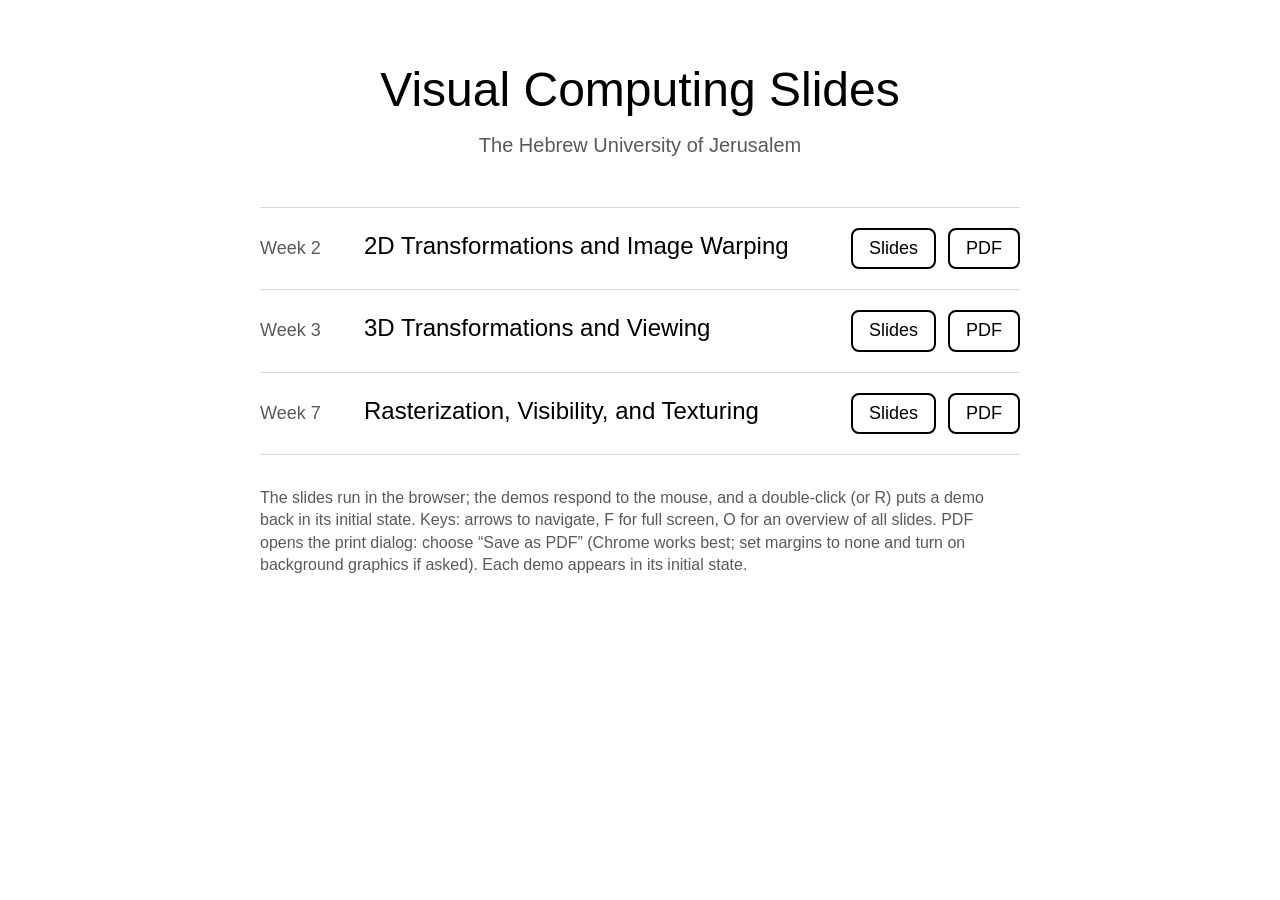
<file: index.html>
<!doctype html>
<html lang="en">
<head>
  <meta charset="utf-8">
  <meta name="viewport" content="width=device-width, initial-scale=1">
  <title>Visual Computing Slides</title>
  <link rel="icon" href="data:,">
  <style>:root{--ink:#000;--gray:#595959;--rule:#d9d9d9;--fill:#b6bfcc}html,body{color:var(--ink);background:#fff;margin:0}body{font-family:Gill Sans,Gill Sans MT,Gill Sans Nova,Calibri,sans-serif;line-height:1.4}main{max-width:760px;margin:0 auto;padding:56px 16px 64px}h1{text-align:center;margin:0 0 8px;font-size:48px;font-weight:400}.sub{color:var(--gray);text-align:center;margin:0 0 48px;font-size:20px}ol{margin:0;padding:0;list-style:none}li{border-top:1px solid var(--rule);flex-wrap:wrap;align-items:baseline;gap:6px 24px;padding:20px 0;display:flex}li:last-child{border-bottom:1px solid var(--rule)}.week{color:var(--gray);width:80px;font-size:18px}.title{flex:320px;font-size:24px}.links{gap:12px;display:flex}.links a{color:var(--ink);border:2px solid var(--ink);border-radius:8px;padding:6px 16px;font-size:18px;text-decoration:none}.links a:hover,.links a:focus-visible{background:var(--fill)}.note{color:var(--gray);margin-top:32px;font-size:16px}</style>
</head>
<body>
<main>
  <h1>Visual Computing Slides</h1>
  <p class="sub">The Hebrew University of Jerusalem</p>
  <ol>
    <li>
      <span class="week">Week 2</span>
      <span class="title">2D Transformations and Image Warping</span>
      <span class="links">
        <a href="./transformations.html">Slides</a>
        <a href="./transformations.html?print-pdf&amp;autoprint" target="_blank" rel="noopener">PDF</a>
      </span>
    </li>
    <li>
      <span class="week">Week 3</span>
      <span class="title">3D Transformations and Viewing</span>
      <span class="links">
        <a href="./viewing.html">Slides</a>
        <a href="./viewing.html?print-pdf&amp;autoprint" target="_blank" rel="noopener">PDF</a>
      </span>
    </li>
    <li>
      <span class="week">Week 7</span>
      <span class="title">Rasterization, Visibility, and Texturing</span>
      <span class="links">
        <a href="./rasterization.html">Slides</a>
        <a href="./rasterization.html?print-pdf&amp;autoprint" target="_blank" rel="noopener">PDF</a>
      </span>
    </li>
  </ol>
  <p class="note">
    The slides run in the browser; the demos respond to the mouse, and a double-click (or R) puts a demo back
    in its initial state. Keys: arrows to navigate, F for full screen, O for an overview of all slides.
    PDF opens the print dialog: choose “Save as PDF” (Chrome works best; set margins to none and turn on
    background graphics if asked). Each demo appears in its initial state.
  </p>
</main>
</body>
</html>
</file>
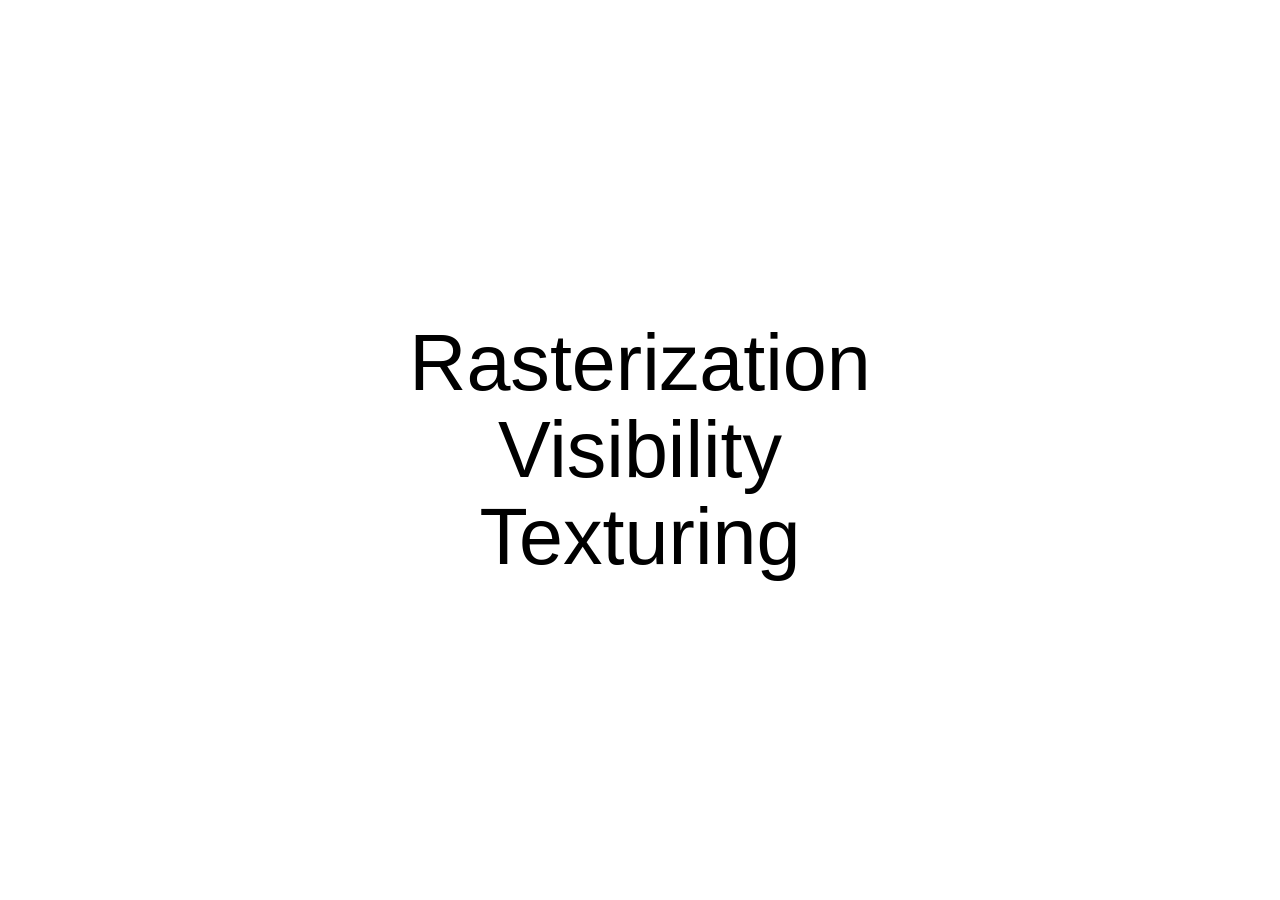
<file: rasterization.html>
<!doctype html>
<html lang="en">
<head>
  <meta charset="utf-8">
  <meta name="viewport" content="width=device-width, initial-scale=1">
  <title>Rasterization, Visibility, and Texturing</title>
  <link rel="icon" href="data:,">
  <script type="module" crossorigin src="./assets/rasterization-CVM5VvtX.js"></script>
  <link rel="modulepreload" crossorigin href="./assets/view3d-BDb8ZUMQ.js">
  <link rel="stylesheet" crossorigin href="./assets/view3d-D7SW_Fiv.css">
</head>
<body>
<!-- Week 7. Figures: tools/make_w7_figures.py. Positions are slide pixels on the 1920 x 1080 canvas. -->
<div class="reveal">
<div class="slides">

<!-- part 1 -->
<section>
  <div class="abs section-title" style="top:329px; height:422px; font-size:118px">Rasterization<br>Visibility<br>Texturing</div>
</section>

<section>
  <h1 class="title">Representing 3D Objects</h1>
  <img class="abs" src="./assets/rep_mesh-DkPM3DnF.png" alt="A torus as a mesh of triangles" style="left:170px; top:195px; width:400px; height:275px">
  <div class="abs caption" style="left:80px; width:580px; top:480px">Triangle mesh</div>
  <div class="abs caption gray" style="left:80px; width:580px; top:530px">the most common</div>
  <img class="abs" src="./assets/rep_parametric-BBfJEqu9.png" alt="A smooth torus with curves of constant u and constant v" style="left:760px; top:195px; width:400px; height:275px">
  <div class="abs caption" style="left:670px; width:580px; top:480px">Parametric surface</div>
  <div class="abs caption gray" style="left:670px; width:580px; top:530px"><span class="mr">(<i>u</i>, <i>v</i>) ↦ (<i>x</i>, <i>y</i>, <i>z</i>)</span></div>
  <img class="abs" src="./assets/rep_implicit-BBQnl5IU.png" alt="Three spheres blended smoothly into one surface" style="left:1350px; top:195px; width:400px; height:275px">
  <div class="abs caption" style="left:1260px; width:580px; top:480px">Implicit surface</div>
  <div class="abs caption gray" style="left:1260px; width:580px; top:530px"><span class="mr"><i>f</i>(<i>x</i>, <i>y</i>, <i>z</i>) = 0</span></div>
  <img class="abs" src="./assets/rep_points-UuF7BhwG.png" alt="A torus as a cloud of points" style="left:170px; top:590px; width:400px; height:275px">
  <div class="abs caption" style="left:80px; width:580px; top:875px">Point cloud</div>
  <div class="abs caption gray" style="left:80px; width:580px; top:925px">samples of the surface</div>
  <img class="abs" src="./assets/rep_voxels-BdtafmNH.png" alt="A torus made of cubes on a grid" style="left:760px; top:590px; width:400px; height:275px">
  <div class="abs caption" style="left:670px; width:580px; top:875px">Voxels</div>
  <div class="abs caption gray" style="left:670px; width:580px; top:925px">a 3D grid of cells</div>
  <img class="abs" src="./assets/rep_csg-C0SnU1W8.png" alt="A rounded cube with three cylindrical holes" style="left:1350px; top:590px; width:400px; height:275px">
  <div class="abs caption" style="left:1260px; width:580px; top:875px">Constructive solid geometry</div>
  <div class="abs caption gray" style="left:1260px; width:580px; top:925px">(cube ∩ sphere) − cylinders</div>
  <aside class="notes">
Most representations describe the surface of an object, since that is what we see. Some describe the solid, its inside as well.

Triangle mesh: the surface approximated by flat triangles. By far the most common, and what GPUs draw. The next slide is about meshes.

Parametric surface: a function from two parameters to 3D points, (u, v) ↦ (x, y, z). The curves drawn on the torus are the curves of constant u and of constant v. For this torus, x = (R + r cos v) cos u, y = r sin v, z = (R + r cos v) sin u. The surface is smooth and exact, not an approximation. Design programs use patches of polynomial surfaces of this kind (Bézier and spline patches).

Implicit surface: the points where a function f(x, y, z) is zero, with f < 0 inside and f > 0 outside. Testing whether a point is inside is a single evaluation, and shapes blend into each other easily: here three spheres merge into one smooth surface. The torus is also an implicit surface: (√(x² + z²) − R)² + y² − r² = 0.

Point cloud: points sampled on the surface, with no connections between them. This is what 3D scanners and depth cameras produce.

Voxels: a 3D grid of cells, each inside or outside, or holding a value such as a density. It is a 3D image, and the natural output of CT and MRI scanners. Memory grows with the cube of the resolution.

Constructive solid geometry: solids built from simple ones by union, intersection and difference. Here: a cube intersected with a sphere, minus three cylinders along the axes. Common in mechanical design.

Rasterization draws triangles, so other representations are converted to meshes before rendering. Ray tracing (week 12) can intersect many of them directly.
  </aside>
</section>

<section>
  <h1 class="title">Triangle Meshes</h1>
  <img class="abs" src="./assets/meshes-DWRMr85n.svg" alt="The same sphere as two flat-shaded triangle meshes: 80 triangles and 1280 triangles" style="left:70px; top:235px; width:850px; height:400px">
  <div class="abs caption" style="left:80px; width:400px; top:655px">80 triangles</div>
  <div class="abs caption" style="left:530px; width:400px; top:655px">1280 triangles</div>
  <ul class="abs bullets" style="left:1010px; top:250px; width:860px">
    <li>An object is represented by its surface, approximated by a mesh of triangles</li>
    <li>A list of vertices: 3D points</li>
    <li>A list of triangles: each is three indices into the vertex list</li>
    <li>Neighboring triangles share vertices and edges</li>
  </ul>
  <pre class="abs code" style="left:240px; top:820px">vertices  = [(x0, y0, z0), (x1, y1, z1), (x2, y2, z2), ...]
triangles = [(0, 1, 2), (0, 2, 3), ...]</pre>
  <aside class="notes">
For rendering, an object is described by its boundary surface: what we see is the surface, not the inside. The surface is approximated by a mesh of triangles: the more triangles, the closer the approximation, and the less visible the facets.

A mesh is stored as two lists. The vertex list holds each 3D point once. The triangle list refers to the vertices by their index in that list, so a vertex shared by six triangles is stored, and transformed, only once. The order of the three indices also fixes the orientation of the triangle, which we will use for back-face culling.

Vertices carry more than positions: a normal, a color, texture coordinates. These are the attributes that we interpolate across each triangle later today.

Why triangles? Three points always lie in a plane, a triangle is always convex, any polygon can be split into triangles, and the barycentric coordinates of week 2 interpolate across a triangle. Besides points and lines, triangles are the only thing a GPU draws.
  </aside>
</section>

<section>
  <h1 class="title">From Triangles to Pixels</h1>
  <img class="abs" src="./assets/pipeline-DtVf-y5f.svg" alt="Vertices, transformations, rasterization, per-pixel work, frame buffer" style="left:60px; top:215px; width:1800px; height:300px">
  <ul class="abs bullets" style="left:330px; top:580px; width:1300px">
    <li>Which pixels does each triangle cover?</li>
    <li>Which surface is visible at each pixel?</li>
    <li>What color is it? Texture today, light next week</li>
  </ul>
  <aside class="notes">
In weeks 2 and 3 we took each vertex from object coordinates to raster coordinates, keeping its depth. Now we discuss what happens next: how to compute the image, one pixel at a time.

Today has two parts: rasterization and visibility (which pixels, and which surface), and texture mapping (the first half of what color). Next week is light and shading, the second half.
  </aside>
</section>

<section>
  <h1 class="title">Visible-Surface Algorithms</h1>
  <ul class="abs bullets" style="left:250px; top:230px; width:1420px">
    <li>Given a set of 3D objects and a viewing specification, determine which surfaces of the objects should be visible</li>
  </ul>
  <img class="abs" src="./assets/precision_image-DtzCWYT5.svg" alt="Two overlapping surfaces on a pixel grid: each pixel takes the color of the nearest surface at its center" style="left:172px; top:405px; width:688px; height:428px">
  <img class="abs" src="./assets/precision_object-DosJt8n5.svg" alt="The same two surfaces as exact polygons: the hidden edges of the back triangle are dashed" style="left:1060px; top:405px; width:688px; height:428px">
  <div class="abs caption" style="left:116px; width:800px; top:850px"><i>Image precision</i></div>
  <div class="abs caption gray" style="left:116px; width:800px; top:902px">what is visible at each pixel?</div>
  <div class="abs caption" style="left:1004px; width:800px; top:850px"><i>Object precision</i></div>
  <div class="abs caption gray" style="left:1004px; width:800px; top:902px">which parts of each object are visible?</div>
  <aside class="notes">
There are several names by which these algorithms are commonly referred to: visible-line determination, visible-surface determination, hidden-line or hidden-surface removal.

Image-precision: for each pixel in the image, determine which part of which object is pierced by the projector closest to the viewer, and assign the pixel the appropriate color. These algorithms were motivated by raster devices.

Object-precision: for each object, determine which parts are unobstructed by itself or by other objects, and scan-convert these parts using the appropriate color. The advantage is independence from the resolution: it is easy to change the resolution of the image once the visible parts have been determined.

The figures show the same two surfaces, the gray quad in front of the tan triangle, solved both ways. Left: each pixel takes the color of the nearest surface at its center; the answer is a set of pixels, with staircase edges, and a different resolution means solving again. Right: the visible part of the triangle is computed as exact geometry, and its hidden edges (dashed) are removed; the result can then be drawn at any resolution.
  </aside>
</section>

<section>
  <h1 class="title">Ray Casting</h1>
  <ul class="abs bullets" style="left:60px; top:240px; width:980px">
    <li>For each pixel, generate the ray from the center of projection through the pixel</li>
    <li>To find the surface visible through the pixel:
    </li>
    <li class="sub">Intersect the ray with all surfaces in the scene</li>
    <li class="sub">Keep the intersection closest to the center of projection</li>
    <li>Works with any representation we can intersect with a ray</li>
    <li>Complexity: <span class="mr">O(<i>pN</i>)</span>, for <span class="mr"><i>p</i></span> pixels and <span class="mr"><i>N</i></span> primitives</li>
  </ul>
  <img class="abs" src="./assets/raycast-CtXJm2fQ.svg" alt="A ray from the eye through one pixel of the screen, hitting a sphere" style="left:1060px; top:240px; width:820px; height:620px">
  <aside class="notes">
Ray casting shows that the visible-surface problem is a sorting problem: sorting surfaces along all possible lines of sight.

Ray casting needs only one operation from the scene: intersect a ray with a primitive. So it works directly with any representation that supports it: triangles, but also spheres and other implicit surfaces, parametric patches, voxel grids and CSG solids, with no conversion to triangles.

It is simple, and rather slow as it stands. It loops over the pixels, of which there are many, and for each pixel it intersects a ray with possibly all of the objects, of which there are also many. It does not use any coherence between neighboring pixels.

In week 12 we extend this algorithm to ray tracing, and see how to make it more efficient.
  </aside>
</section>

<section>
  <h1 class="title">The Same Problem, Loops Exchanged</h1>
  <div class="abs caption" style="left:60px; width:860px; top:240px">Ray casting</div>
  <div class="abs caption" style="left:1000px; width:860px; top:240px">Rasterization</div>
  <pre class="abs code" style="left:60px; top:330px">for each pixel:
    make the ray through the pixel
    for each triangle in the scene:
        intersect it with the ray
        if the hit is closest so far:
            keep it</pre>
  <pre class="abs code" style="left:1000px; top:330px">for each triangle in the scene:
    project it onto the screen
    for each pixel it covers:
        if it is the closest so far:
            keep it</pre>
  <ul class="abs bullets" style="left:250px; top:700px; width:1420px">
    <li>Both find, at each pixel, the nearest surface</li>
    <li>Rasterization only visits the pixels each triangle covers, and one triangle at a time is all it needs in memory</li>
    <li>What is the complexity of rasterization?</li>
  </ul>
  <aside class="notes">
Both loops do the same work in the same two nested dimensions, pixels and triangles. Only the order differs.

In the worst case, with every triangle covering every pixel, both are O(pN). The difference is in the typical case. Most triangles of a modern scene cover few pixels, and the rasterizer's work is the total number of pixels covered, summed over the triangles. That is p times the average number of surfaces stacked behind a pixel, which is usually small. Ray casting without further acceleration still tests every triangle at every pixel.

The price: the inner loop needs to remember, at each pixel, the closest surface so far, which is the z-buffer, coming up. And since the rasterizer sees one triangle at a time, effects that need other objects (shadows, reflections) are hard for it and natural for ray tracing.
  </aside>
</section>

<section>
  <h1 class="title">The Inside Test</h1>
  <div class="demo" data-demo="inside" data-mode="inside" data-grid="50,210,30,20,30"></div>
  <div class="abs demo choices in-show" style="left:50px; top:820px; width:900px; justify-content:center" data-prevent-swipe>
    <button data-value="ab"><span class="mr"><i>E<sub>ab</sub></i></span></button>
    <button data-value="bc"><span class="mr"><i>E<sub>bc</sub></i></span></button>
    <button data-value="ca"><span class="mr"><i>E<sub>ca</sub></i></span></button>
    <button data-value="all">all three</button>
  </div>
  <div class="abs caption in-readout" style="left:50px; width:900px; top:900px; font-size:42px"></div>
  <div class="abs caption gray in-verdict" style="left:50px; width:900px; top:965px"></div>
  <ul class="abs bullets" style="left:1010px; top:230px; width:860px">
    <li>A pixel is covered when its center is inside the triangle</li>
    <li>The <i>edge function</i> of edge <span class="mr"><b>ab</b></span>:</li>
  </ul>
  <div class="abs eq" data-scale="4.2" data-tex="\begin{aligned}E_{ab}(\mathbf p)&amp;=(\mathbf b-\mathbf a)\times(\mathbf p-\mathbf a)\\&amp;=Ax+By+C,\quad\mathbf p=(x,y)\end{aligned}" style="left:1010px; width:860px; top:480px; text-align:center"></div>
  <ul class="abs bullets" style="left:1010px; top:640px; width:860px">
    <li><span class="mr"><i>E<sub>ab</sub></i> = 0</span> is the line through <span class="mr"><b>a</b></span> and <span class="mr"><b>b</b></span>; the sign says which side <span class="mr"><b>p</b></span> is on</li>
    <li>Inside: all three edge functions have the same sign</li>
  </ul>
  <aside class="notes">
The 2D cross product (b − a) × (p − a) = (b_x − a_x)(p_y − a_y) − (b_y − a_y)(p_x − a_x). Multiplied out, with p = (x, y), it is Ax + By + C with A = a_y − b_y, B = b_x − a_x and C = a_x b_y − a_y b_x: the implicit equation of the line through a and b, zero on the line, positive on one side, negative on the other. The three coefficients are fixed for the edge, which the next slide uses. The name edge function is from Pineda (1988).

A triangle is the intersection of three half-planes, so a point is inside exactly when it is on the inner side of all three lines. For a counterclockwise triangle all three functions are then positive; for a clockwise one, all negative.

Demo: drag a, b, c and p. The buttons show the half-plane of each edge function, with arrows for its two vectors (blue: the edge, b − a; red: the point, p − a), and all three together, which leaves the pixels whose centers are inside. Note that a pixel is either covered or not: a pixel with only a corner in the triangle is not drawn. We come back to this when we discuss antialiasing.

Where is the pixel center? Pixel (i, j) is the square [i, i+1] × [j, j+1] of the screen, so its center, where we sample, is (i + ½, j + ½). The edge functions work at any point; the convention matters for agreeing with the rest of the pipeline. With it, a rectangle from (0, 0) to (10, 10) covers exactly 10 × 10 pixels, its area, and no sample falls on its boundary. Sampling at integer points would put samples exactly on all four of its edges, and the tie rule would decide between 10 and 11 pixels in each direction. Textures use the same convention for texel centers. When Direct3D 9 put pixel centers at integers while OpenGL used half-integers, programs ported between the two came out shifted by half a pixel; Direct3D 10 adopted the half-integer convention.
  </aside>
</section>

<section>
  <h1 class="title">The Rasterization Loop</h1>
  <pre class="abs code" style="left:200px; top:260px">for each pixel center p = (x + 0.5, y + 0.5) in the bounding box:
    if E_ab(p), E_bc(p), E_ca(p) all have the same sign:
        draw pixel (x, y)</pre>
  <ul class="abs bullets" style="left:250px; top:520px; width:1420px">
    <li>Each edge function is <i>linear</i> in <span class="mr"><i>x</i></span> and <span class="mr"><i>y</i></span>: three coefficients per edge, fixed for the triangle</li>
    <li>Early graphics software and hardware performed the computation incrementally</li>
    <li>Modern GPUs perform the test in parallel on all pixels of a tile</li>
  </ul>
  <aside class="notes">
Since E is linear in x and y, E_ab(x, y) = A x + B y + C with coefficients computed once per triangle. Early hardware used this to step along scan lines: moving one pixel to the right just adds a constant, E(x + 1, y) = E(x, y) − (b_y − a_y).

Modern GPUs use the same linearity differently. They evaluate the functions over a block of pixels at once, by adding fixed offsets to one value, and they can test a tile's corners to accept or reject the whole tile. In the recitation you do the same thing in NumPy, evaluating E over a whole grid of pixels with one array expression.

The loop on the slide is the definition. Real rasterizers differ in how they organize the same computation.

The loop visits the pixels whose centers lie in the bounding box.
  </aside>
</section>

<section data-visibility="hidden">
  <h1 class="title">Shared Edges</h1>
  <img class="abs" src="./assets/shared_edge-DIQBgrR1.svg" alt="Two triangles sharing an edge: each pixel center belongs to exactly one of them" style="left:40px; top:230px; width:1000px; height:611px">
  <ul class="abs bullets" style="left:1090px; top:270px; width:790px">
    <li>Meshes are made of triangles that share edges</li>
    <li>The two triangles see the same edge function, with opposite signs</li>
    <li>So each pixel center belongs to exactly one of them: no gaps, no double drawing</li>
    <li>A center exactly on the edge needs a tie-break</li>
  </ul>
  <aside class="notes">
For a shared edge, the neighboring triangle traverses it in the opposite direction, so E_ba(p) = −E_ab(p). A pixel center is on one side or the other, and belongs to that triangle only. This matters for meshes: a gap would show the background through the surface, and a pixel drawn twice would be visible with transparency.

The exception is a center lying exactly on the edge, where E = 0. Rasterizers break the tie with a fixed rule, usually called the top-left rule: a pixel on an edge is drawn only if that edge is a top or a left edge of the triangle.

The alternative of drawing the edges with a line algorithm and filling between them does not have this property: it colors pixels whose centers are outside the triangle, and neighboring triangles overlap.
  </aside>
</section>

<section>
  <h1 class="title">Barycentric Coordinates</h1>
  <div class="demo" data-demo="inside" data-mode="bary" data-grid="50,210,30,20,30"></div>
  <div class="abs caption in-readout" style="left:50px; width:900px; top:830px"></div>
  <div class="abs eq" data-scale="4.2" data-tex="\mathbf p=\alpha\mathbf a+\beta\mathbf b+\gamma\mathbf c,\quad\alpha+\beta+\gamma=1" style="left:1000px; width:880px; top:240px; text-align:center"></div>
  <ul class="abs bullets" style="left:1010px; top:340px; width:860px">
    <li>Inside the triangle: all three are positive</li>
    <li>Each barycentric coordinate is a ratio of areas:</li>
  </ul>
  <div class="abs eq" data-scale="4.2" data-tex="\alpha=\frac{E_{bc}(\mathbf p)}{A},\quad\beta=\frac{E_{ca}(\mathbf p)}{A},\quad\gamma=\frac{E_{ab}(\mathbf p)}{A}" style="left:1000px; width:880px; top:565px; text-align:center"></div>
  <div class="abs eq" data-scale="4.2" data-tex="A=E_{ab}(\mathbf c)" style="left:1000px; width:880px; top:700px; text-align:center"></div>
  <ul class="abs bullets" style="left:1010px; top:800px; width:860px">
    <li>The same three numbers give the inside test and the weights</li>
  </ul>
  <aside class="notes">
These are the weights of the point p as a combination of the vertices, the affine combination of week 2. E_ab(p) is twice the signed area of the triangle a, b, p, so γ is the area of the small triangle opposite c, as a fraction of the whole. Move p to c: γ becomes 1, and the other two 0.

They are computed at no extra cost, since the inside test has already computed the three edge functions. Dividing by A gives the weights, and their signs are the inside test.

Demo: drag p and the vertices. Each small triangle's area is the weight of the opposite vertex. Move p outside the triangle: one of the weights becomes negative.
  </aside>
</section>

<section>
  <h1 class="title">Interpolating Attributes</h1>
  <div class="demo" data-demo="inside" data-mode="color" data-grid="50,210,30,20,30"></div>
  <ul class="abs bullets" style="left:1010px; top:240px; width:860px">
    <li>Vertices carry attributes: color, texture coordinates, normals, depth</li>
    <li>Between the vertices, weigh them:</li>
  </ul>
  <div class="abs eq" data-scale="4.6" data-tex="f(\mathbf p)=\alpha f_a+\beta f_b+\gamma f_c" style="left:1000px; width:880px; top:510px; text-align:center"></div>
  <ul class="abs bullets" style="left:1010px; top:620px; width:860px">
    <li>Linear on the screen</li>
    <li>Is this the right thing to do?</li>
  </ul>
  <aside class="notes">
This is what a rasterizer does at each pixel it covers: compute α, β and γ, and combine the vertices' values. The figure interpolates three vertex colors.

Next week the same mechanism gives Gouraud and Phong shading, by interpolating colors or normals.

Demo: drag the vertices. On a flat 2D triangle this is exactly right. It is not right for a triangle that recedes from the eye, as the next slides show.
  </aside>
</section>

<section data-visibility="hidden">
  <h1 class="title">Depth Needs No Correction</h1>
  <ul class="abs bullets" style="left:120px; top:230px; width:1680px">
    <li>The same argument for <span class="mr"><i>f</i> = <i>z</i><sub>clip</sub></span> shows that <span class="mr"><i>z</i><sub>ndc</sub> = <i>z</i><sub>clip</sub>/<i>w</i></span> is linear on the screen:</li>
  </ul>
  <div class="abs eq" data-scale="5" data-tex="z_{\mathrm{ndc}}=\alpha z_a+\beta z_b+\gamma z_c" style="left:0; width:1920px; top:330px; text-align:center"></div>
  <ul class="abs bullets" style="left:120px; top:460px; width:1680px">
    <li>Planes stay planes after the projection (week 3): <span class="mr"><i>Ax</i> + <i>By</i> + <i>Cz</i> + <i>D</i> = 0</span> in normalized device coordinates, so</li>
  </ul>
  <div class="abs eq" data-scale="5" data-tex="z(x,y)=-\frac{Ax+By+D}{C}" style="left:0; width:1920px; top:610px; text-align:center"></div>
  <ul class="abs bullets" style="left:120px; top:770px; width:1680px">
    <li>This holds for <span class="mr"><i>z</i><sub>ndc</sub></span> only; <span class="mr"><i>z</i><sub>eye</sub></span> is not linear on the screen, but its reciprocal is</li>
  </ul>
  <aside class="notes">
So the z values that the projection matrix computed have a useful property, on top of the monotonicity we saw in week 3: they are linear on the screen, so they can be interpolated directly and cheaply, with no division.

Traditionally this was done incrementally along scan lines: at (x + 1, y), z′ = −(A(x + 1) + By + D)/C = z − A/C. Since A/C is constant for the plane, one subtraction per pixel suffices, and going to the next scan line subtracts B/C. The depth is linear in x and y either way. That is the essential fact, and today's hardware uses it by evaluating blocks of pixels at once.

Be careful about which z: it has to be the one after the projection. Since 1/z_eye is linear on the screen, z_eye itself is not, and this is another view of the same nonlinearity we plotted in week 3: z_ndc = (f + n)/(f − n) + 2fn/((f − n) z_eye), a linear function of 1/z_eye.
  </aside>
</section>

<section>
  <h1 class="title">Back-Face Culling</h1>
  <ul class="abs bullets" style="left:60px; top:240px; width:930px">
    <li>In a closed surface, polygons facing away from the viewer are always hidden, and can be eliminated</li>
    <li>Back-face test, for <span class="mr"><b>V</b></span> from the eye to the polygon:</li>
  </ul>
  <div class="abs eq" data-scale="5" data-tex="\mathbf V\cdot\mathbf N>0" style="left:60px; width:930px; top:550px; text-align:center"></div>
  <ul class="abs bullets" style="left:60px; top:650px; width:930px">
    <li>On the screen: the sign of <span class="mr"><i>A</i></span></li>
    <li>This solves visibility for a certain class of objects. Which one?</li>
  </ul>
  <img class="abs" src="./assets/backface-Dz38Ocyp.svg" alt="A convex polygon seen from the eye: faces whose normals point away from the eye are dashed" style="left:1010px; top:240px; width:900px; height:620px">
  <aside class="notes">
Why it is worth doing: about half of the polygons of a closed object face away, so culling removes half of the work before any pixel is touched.

Under perspective, V depends on the polygon: it runs from the eye to a point of the polygon, and it is not a single viewing direction. After the projection the view is parallel, along the z axis of normalized device coordinates (which points away from the eye), so there it is enough to look at the sign of the z component of the normal. Equivalently, and this is what a GPU does: the sign of the signed area A of the projected triangle tells its winding on the screen, counterclockwise or clockwise. It has already been computed for the inside test. This relies on the meshes being modeled with consistent winding.

Answer to the question: convex objects. For a single convex object, every front face is entirely visible, so back-face culling alone solves the problem. For anything else it is only a first step.
  </aside>
</section>

<section>
  <h1 class="title">The Z-Buffer Algorithm (Catmull 1974)</h1>
  <ul class="abs bullets" style="left:60px; top:240px; width:900px">
    <li>In addition to the frame buffer, keep a <i style="white-space:nowrap">z-buffer</i> of the same size</li>
    <li>Invariants:</li>
    <li class="sub">Each z-buffer pixel holds the depth of the nearest surface drawn so far through that pixel</li>
    <li class="sub">Each frame buffer pixel holds the color of that surface</li>
  </ul>
  <img class="abs" src="./assets/scene_color-CmPnN_8X.png" alt="A rendered scene: a box, a sphere and a cylinder on a floor" style="left:1020px; top:210px; width:560px; height:400px">
  <img class="abs" src="./assets/scene_depth-D4u69TLT.png" alt="The same scene's depth values, near is dark" style="left:1020px; top:625px; width:560px; height:400px">
  <div class="abs caption gray" style="left:1600px; width:300px; top:360px; text-align:left">frame buffer</div>
  <div class="abs caption gray" style="left:1600px; width:300px; top:770px; text-align:left">z-buffer<br>(near is dark)</div>
  <aside class="notes">
The z-buffer lets us process one geometric element at a time, doing an amount of work proportional to the number of pixels the element covers. It does not need to compare objects with one another: it only compares each new surface with what is already at the pixel. It was described independently by Catmull and by Straßer in 1974.

The images are computed: a small ray caster gave the scene and its z_ndc values, with near and far planes around the scene.
  </aside>
</section>

<section>
  <h1 class="title">The Z-Buffer Algorithm</h1>
  <pre class="abs code" style="left:300px; top:250px">set every pixel of the frame buffer to the background
set every pixel of the z-buffer to the far plane

for each triangle, in any order:
    for each pixel (x, y) it covers:
        z = α z_a + β z_b + γ z_c
        if z &lt; zbuffer(x, y):
            zbuffer(x, y) = z
            framebuffer(x, y) = color at (x, y)</pre>
  <ul class="abs bullets" style="left:300px; top:760px; width:1320px">
    <li>The order of the triangles does not matter</li>
    <li>Each pixel is a depth test and at most two writes</li>
  </ul>
  <aside class="notes">
With z_ndc in [−1, 1], the near plane has −1 and the far plane +1, so a smaller value means nearer and the buffer starts at 1. (The value actually stored is usually rescaled to [0, 1] by the viewport transformation.)

Where does the color computation take place? As written, for every pixel that passes the depth test, even if it is overwritten later by something nearer. GPUs commonly test depth before shading, to avoid shading what is already hidden (early z). Many game engines go further with deferred shading: they first run all the geometry to find the visible surface at each pixel, and then shade each pixel just once.
  </aside>
</section>

<section>
  <h1 class="title">The Z-Buffer, Step by Step</h1>
  <div class="demo" data-demo="zbuffer" data-panels="90,265,60,15"></div>
  <span class="fragment" data-fragment-index="1"></span>
  <span class="fragment" data-fragment-index="2"></span>
  <span class="fragment" data-fragment-index="3"></span>
  <div class="abs caption" style="left:90px; width:840px; top:200px">frame buffer</div>
  <div class="abs caption" style="left:990px; width:840px; top:200px">z-buffer (near is dark)</div>
  <div class="abs caption z-drawn" style="left:90px; width:900px; top:855px; text-align:left"></div>
  <div class="abs demo choices z-order" style="left:990px; top:845px" data-prevent-swipe>
    <button data-value="ABC">A, B, C</button><button data-value="CBA">C, B, A</button><button data-value="BCA">B, C, A</button>
  </div>
  <aside class="notes">
Computed live, with big pixels so you can see them. Triangles A (light), B (dark) and C (tan) go in one per step (arrow keys); A and B cross each other. The depth is interpolated across each triangle, and the panel on the right shows it.

Demo: try the other orders with the buttons. The partial pictures differ, the final one does not. Note the boundary where A and B cross: no polygon has an edge there. It appears by itself, pixel by pixel, with no need to split the triangles. An algorithm that orders whole polygons cannot do this.
  </aside>
</section>

<section>
  <h1 class="title">The Z-Buffer Algorithm</h1>
  <ul class="abs bullets" style="left:250px; top:260px; width:1420px">
    <li>Advantages:</li>
    <li class="sub">Simple to implement, in software and in hardware</li>
    <li class="sub">Handles intersecting surfaces with no special cases</li>
    <li class="sub">Separately rendered images can be composited using their z-buffers</li>
    <li>Disadvantages:</li>
    <li class="sub">Requires an extra buffer (not so much of a problem anymore)</li>
    <li class="sub">Finite depth precision can cause problems</li>
    <li class="sub">May spend time on polygons that are not visible in the image</li>
  </ul>
  <aside class="notes">
What is the complexity of the z-buffer algorithm? The work per polygon is proportional to the number of pixels it covers on the screen, so the total is the sum of the covered pixels over all polygons. In the worst case, with every polygon covering the whole screen, this is O(pN), the same as ray casting. In practice polygons are small, and the sum is p times the average number of surfaces behind a pixel. That number, the depth complexity, is what the last disadvantage is about: pixels that get overwritten are wasted work. The price of the algorithm is paid per pixel covered, not per pixel times polygon.

Transparency is another limitation: a single depth per pixel cannot represent a stack of translucent surfaces. We return to this at the end of the lecture.
  </aside>
</section>

<section data-visibility="hidden">
  <h1 class="title">Z-Fighting</h1>
  <div class="demo" data-demo="zfight" data-panel="40,210,2.4"></div>
  <div class="abs caption" style="left:40px; width:1008px; top:940px; font-size:40px">Two parallel walls, 24-bit depth values</div>
  <div class="abs demo" style="left:1110px; top:230px; width:760px" data-prevent-swipe>
    <div class="slider-row hom-slider" style="flex-direction:column; align-items:flex-start; gap:4px"><span class="lab lab-n" style="width:auto"></span><input type="range" name="n" min="-3" max="1" step="0.01"></div>
    <div class="slider-row hom-slider" style="flex-direction:column; align-items:flex-start; gap:4px; margin-top:30px"><span class="lab lab-f" style="width:auto"></span><input type="range" name="f" min="2" max="4" step="0.01"></div>
  </div>
  <div class="abs zf-step" style="left:1110px; top:530px; width:760px; font-size:44px; line-height:1.25"></div>
  <div class="abs eq" data-scale="4.6" data-tex="\Delta d\approx2^{-24}\,\frac{(f-n)\,d^2}{fn}" style="left:1110px; width:760px; top:690px; text-align:center"></div>
  <ul class="abs bullets" style="left:1110px; top:850px; width:760px">
    <li>Bring the near plane out first</li>
  </ul>
  <aside class="notes">
Back to the plot of the nonlinear z mapping from week 3. A depth buffer stores a finite number of values, here 2²⁴. Because of the nonlinearity most of them are spent close to the eye, and at distance d two surfaces closer than about Δd round to the same value and can no longer be told apart. The result is z-fighting: bands of the far surface showing through the near one, and flickering as the camera moves.

The figure is computed with the actual quantization: the back wall (red) is drawn first, and the front wall (light stripes) replaces it only where its stored depth is strictly smaller. The readout gives both numbers at distance 500: a depth difference smaller than the depth step cannot be resolved. (The walls are 0.03 apart. Seen at a grazing angle, their depths along a line of sight differ by more than that.)

Demo: with the near plane at 0.1 the far part of the wall breaks into red bands. Move n to the right: the bands disappear. Now move the far plane: it hardly changes the depth step, as long as f ≫ n (it only clips the wall). The formula says why: for f ≫ n, Δd ≈ 2⁻²⁴ d²/n, inversely proportional to n and independent of f. So set the near plane as far from the eye as the scene allows.

Other remedies: avoid truly coplanar surfaces, or give one surface a small depth offset (a polygon offset), the usual approach for decals. Many engines today store depth reversed, in floating point, which spreads the precision much more evenly.
  </aside>
</section>

<section>
  <h1 class="title">List-Priority Algorithms</h1>
  <ul class="abs bullets" style="left:250px; top:290px; width:1420px">
    <li>Determine an ordering of the objects such that drawing them in that order gives a correct picture</li>
    <li>Example: <i>painter’s algorithm</i>. If all of the polygons are sorted by depth, drawing them back to front gives the correct result</li>
    <li>Question: does a depth ordering always exist?</li>
  </ul>
  <aside class="notes">
These are object-precision methods: they work with the polygons, not with the pixels. Each polygon drawn overwrites what is behind it, like a painter who paints the far objects first. No depth buffer is needed.

The idea returns at the end of this lecture: translucent surfaces have to be drawn back to front, even on a GPU with a z-buffer.
  </aside>
</section>

<section>
  <h1 class="title">Depth Ordering</h1>
  <img class="abs" src="./assets/depth_order_top-BeOL2n54.svg" alt="Three pairs of polygons with a valid depth order" style="left:383px; top:225px; width:1153px; height:820px">
  <img class="abs fragment" src="./assets/depth_order_bottom-9W8WB3wF.svg" alt="Two polygons that occlude each other, and three in a cyclic overlap" style="left:383px; top:225px; width:1153px; height:820px">
  <aside class="notes">
In the three top examples, there is a valid depth ordering (with the projection parallel to the z axis). On the left, the extents of the two polygons along the z axis are disjoint, so they can be sorted unambiguously. In the middle, the z extents overlap, but the x extents do not, so the projections are disjoint. Neither can be classified as nearer than the other, and that is no problem: we can draw them in any order we like. On the right, both the z extents and the projections overlap. However, there is a plane that separates the two polygons. The polygon on the same side of that plane as the eye cannot possibly be occluded by the one on the other side, so we can define a correct order.

In the two bottom cases no depth ordering is possible: the polygons interpenetrate, or they occlude each other in a cycle. The solution is to split some of the polygons involved, to reduce the situation to one of the top cases.
  </aside>
</section>

<section>
  <h1 class="title">Planar Separation Principle</h1>
  <ul class="abs bullets" style="left:120px; top:225px; width:1680px">
    <li>Let <span class="mr"><i>V</i></span> be a viewpoint and <span class="mr"><i>H</i></span> a plane.  An object <span class="mr"><i>A</i></span> entirely on the same side of <span class="mr"><i>H</i></span> as <span class="mr"><i>V</i></span> cannot be occluded by an object <span class="mr"><i>B</i></span> entirely on the opposite side</li>
  </ul>
  <img class="abs" src="./assets/planar-CgwQ00Vq.svg" alt="A plane H separates a viewpoint V and object A from object B" style="left:410px; top:400px; width:1100px; height:400px">
  <ul class="abs bullets" style="left:120px; top:830px; width:1680px">
    <li>So: draw the far side of <span class="mr"><i>H</i></span> first, then the near side, whichever side <span class="mr"><i>V</i></span> is on</li>
  </ul>
  <aside class="notes">
If H(V) > 0, then no object A with H(A) > 0 can be occluded by an object B with H(B) < 0. If H(V) < 0, the same holds with the signs exchanged. A line of sight from V reaching A stays on V's side of H, since a line crosses a plane just once, so it cannot meet B.

The important thing: this order is decided by one sign, the side of H on which the viewpoint lies. Moving the viewpoint does not require re-sorting anything else.
  </aside>
</section>

<section>
  <h1 class="title">The BSP Tree</h1>
  <ul class="abs bullets" style="left:120px; top:215px; width:1680px">
    <li>BSP = binary space partitioning</li>
    <li>Each tree node corresponds to a convex region of space, and interior nodes hold a plane that splits the region in two</li>
  </ul>
  <img class="abs" src="./assets/bsp_regions-C8-X-2ri.svg" alt="A scene split by lines A, B and C, with a house or a tree in each region; the corresponding binary tree" style="left:345px; top:480px; width:1400px; height:559px">
  <aside class="notes">
Optional.

A general n-dimensional BSP tree is a binary tree whose nodes correspond to subregions (possibly unbounded) of the space. Each interior node is associated with a hyperplane subdividing the node's region into two half-spaces, and each of its two children corresponds to one of them. So the leaves correspond to convex regions, the intersection of all the half-spaces along the path from the root to the leaf.

Let H be the plane at a node, with the viewpoint V in its front half-space. By the planar separation principle, every object in the back subtree can come before the objects in the front subtree in a back-to-front order. This suggests a divide-and-conquer way of generating a depth-ordered list of polygons, for any viewpoint.
  </aside>
</section>

<section>
  <h1 class="title">BSP-Tree Painter’s Algorithm</h1>
  <ul class="abs bullets" style="left:60px; top:230px; width:880px">
    <li>Construct (auto-partition):</li>
    <li class="sub">Pick a polygon; its plane is the root</li>
    <li class="sub">Make two lists: the polygons in front of it and behind it, splitting those that cross it</li>
    <li class="sub">Recurse on the two lists</li>
    <li>Display: traverse back to front, from the viewpoint, drawing as you go</li>
  </ul>
  <pre class="abs code" style="left:980px; top:235px; font-size:36px">Back2Front(node, viewpoint):
  if node is empty: return
  if viewpoint is in front of
     node.plane:
    Back2Front(node.back, viewpoint)
    draw node.polygon
    Back2Front(node.front, viewpoint)
  else:
    Back2Front(node.front, viewpoint)
    draw node.polygon
    Back2Front(node.back, viewpoint)</pre>
  <aside class="notes">
Optional.

This particular type of BSP tree, where the splitting plane is always the supporting plane of a scene polygon, is called an auto-partition BSP tree. It is also possible to build a BSP tree with arbitrarily chosen planes.

Once the tree is built, a simple traversal is all it takes to get a depth ordering, and it works for any viewpoint, so a static scene needs just one tree. This made BSP trees popular in early games, such as Doom. Each polygon is drawn at its own node, between the two subtrees.

Complexity: because of the splitting, the size of the BSP tree, and consequently the time to traverse it, can unfortunately be O(n²) for n polygons in 3D.
  </aside>
</section>

<section>
  <h1 class="title">BSP-Tree Construction</h1>
  <div class="demo" data-demo="bsp" data-mode="build" data-at="215,205"></div>
  <span class="fragment" data-fragment-index="1"></span>
  <span class="fragment" data-fragment-index="2"></span>
  <span class="fragment" data-fragment-index="3"></span>
  <span class="fragment" data-fragment-index="4"></span>
  <span class="fragment" data-fragment-index="5"></span>
  <span class="fragment" data-fragment-index="6"></span>
  <aside class="notes">
Optional. A top view, with polygons as segments. Arrow keys add one node per step.

Polygon 1 becomes the root. Its line crosses a long segment, which is split in two: the parts become 3 and 6, to be handled separately. The label of each polygon is written on its + side. In the − half-space polygon 2 becomes the root of the subtree, and in the + half-space polygon 3. Each subtree then continues in the same way.
  </aside>
</section>

<section>
  <h1 class="title">BSP-Tree Traversal</h1>
  <div class="demo" data-demo="bsp" data-mode="traverse" data-at="215,205"></div>
  <div class="abs caption bsp-order" style="left:215px; width:1489px; top:960px; font-size:48px"></div>
  <span class="fragment" data-fragment-index="1"></span>
  <span class="fragment" data-fragment-index="2"></span>
  <span class="fragment" data-fragment-index="3"></span>
  <span class="fragment" data-fragment-index="4"></span>
  <span class="fragment" data-fragment-index="5"></span>
  <span class="fragment" data-fragment-index="6"></span>
  <span class="fragment" data-fragment-index="7"></span>
  <span class="fragment" data-fragment-index="8"></span>
  <span class="fragment" data-fragment-index="9"></span>
  <span class="fragment" data-fragment-index="10"></span>
  <span class="fragment" data-fragment-index="11"></span>
  <span class="fragment" data-fragment-index="12"></span>
  <aside class="notes">
Optional.

Demo: the arrow keys step through the traversal. The red arrow points at the current node, and its line is highlighted in the scene. At each node the traversal asks on which side of the line the eye is, and goes to the far side first. When it comes back, it draws the node's polygon (painted in the scene, and added to the order), and then goes to the near side. Empty subtrees are marked with the ground symbol.

Drag the eye at any step: the tree does not change, only the order does. Compare the order with the picture: a polygon listed later may cover one listed earlier, never the reverse.

The direction the camera looks in does not matter here, only its position.
  </aside>
</section>

<!-- part 2 -->
<section>
  <div class="abs section-title" style="top:329px; height:422px; font-size:118px">Texture Mapping</div>
</section>

<section>
  <h1 class="title">Texture Mapping</h1>
  <div class="demo" data-demo="atlas" data-atlas="1310,225,560" data-render="690,205,580"></div>
  <div class="abs caption gray" style="left:1310px; width:560px; top:800px">the texture: an atlas</div>
  <div class="abs caption gray" style="left:690px; width:580px; top:800px">the model, rendered</div>
  <ul class="abs bullets" style="left:50px; top:230px; width:610px">
    <li>Detail without more geometry: an image glued onto the surface</li>
    <li>An atlas: the surface cut into pieces, laid out flat in one image</li>
    <li>Each vertex stores <span class="mr">(<i>u</i>, <i>v</i>)</span>,  its coordinates in the atlas</li>
    <li>Each pixel looks up the texture at its interpolated <span class="mr">(<i>u</i>, <i>v</i>)</span></li>
  </ul>
  <aside class="notes">
A texture adds detail to a surface without adding geometry. The house is only 14 triangles, yet it shows hundreds of bricks and tiles, a door and windows: all of them are in the image, none in the mesh. A pixel of a texture is called a texel, to tell it apart from a pixel of the screen.

Each vertex stores texture coordinates (u, v): where it lands in the texture. Each pixel of a triangle gets its (u, v) by interpolating those of the triangle's three vertices, and reads the texture there. How exactly to interpolate them is the subject of the next slides.

A surface that is not flat cannot be laid flat in one piece without tearing or stretching. So it is cut into pieces, called charts, each flattened and placed in a single image, the atlas. Here each face of the house is a chart. The cuts have a price: a corner of the house belongs to three charts, so it is stored as three vertices, with the same position and different (u, v). The space between the charts is wasted, and the charts are painted a little beyond their outlines, so that filtering near an edge does not pick up the background. Atlases of real models are made by unwrapping tools, and the charts are usually irregular; the artist then paints on the atlas, or on the model directly.

Demo: drag the house to turn it. Point at a face of the house, or at a chart of the atlas, to see its partner highlighted. The dashed lines are the triangles; each has its three corners in the atlas.
  </aside>
</section>

<section>
  <h1 class="title">The Need for Perspective-Correct Interpolation</h1>
  <img class="abs" src="./assets/screen_steps-7MCfI3f7.svg" alt="Rays from the eye through equally spaced pixels hit a receding segment at unequal spacing" style="left:210px; top:215px; width:1500px; height:580px">
  <ul class="abs bullets" style="left:250px; top:830px; width:1420px">
    <li>Halfway between <span class="mr"><b>a</b></span> and <span class="mr"><b>b</b></span> on the screen is not halfway on the surface</li>
  </ul>
  <aside class="notes">
Perspective projection preserves straight lines but not ratios along them: it maps lines to lines, but it does not preserve the midpoint. Equal steps on the screen correspond to larger and larger steps on the surface as it recedes. So a quantity that varies linearly along the surface does not vary linearly on the screen.

Barycentric coordinates computed on the screen are the weights of the projected triangle. They are not the weights of the same point on the 3D triangle.
  </aside>
</section>

<section>
  <h1 class="title">The Artifact</h1>
  <div class="demo" data-demo="persp" data-panels="40,205,40,2.25"></div>
  <div class="abs caption" style="left:40px; width:900px; top:885px">Linear on the screen</div>
  <div class="abs caption" style="left:980px; width:900px; top:885px">Perspective-correct</div>
  <div class="abs demo" style="left:460px; top:955px; width:1000px" data-prevent-swipe>
    <div class="slider-row hom-slider"><span class="lab lab-tilt" style="width:230px"></span><input type="range" name="tilt" min="0" max="72" step="1" value="58"></div>
  </div>
  <aside class="notes">
Computed live: the same square, two triangles, with the same texture coordinates at its four corners. On the left, the coordinates are interpolated with the screen's barycentric coordinates. The checkerboard bends along the diagonal shared by the two triangles, because each triangle is correct at its own three vertices only. On the right, the correction of the next slide.

Demo: with no tilt the two agree, since all vertices are at the same depth. Tilt the square: the bend grows. Early game consoles without the correction (the PlayStation 1 is the well-known case) showed this wobbling of textures.
  </aside>
</section>

<section>
  <h1 class="title">Perspective-Correct Interpolation</h1>
  <ul class="abs bullets" style="left:120px; top:230px; width:1680px">
    <li>Barycentric weights <span class="mr"><i>α</i>, <i>β</i>, <i>γ</i></span> are correct only for what is linear on the screen</li>
    <li>An attribute <span class="mr"><i>f</i></span> is linear on the surface, not on the screen:</li>
  </ul>
  <div class="abs eq" data-scale="4.4" data-tex="f(\alpha,\beta,\gamma)\neq\alpha f_a+\beta f_b+\gamma f_c" style="left:0; width:1920px; top:395px; text-align:center"></div>
  <ul class="abs bullets fragment" data-fragment-index="1" style="left:120px; top:530px; width:1680px">
    <li>But <span class="mr"><i>f</i>/<i>w</i></span> and <span class="mr">1/<i>w</i></span> <i>are</i> linear (actually affine) on the screen</li>
  </ul>
  <ul class="abs bullets fragment" data-fragment-index="1" style="left:120px; top:640px; width:1680px">
    <li>So interpolate both with the screen weights, and divide:</li>
  </ul>
  <div class="abs eq fragment" data-fragment-index="1" data-scale="5" data-tex="f(\alpha,\beta,\gamma)=\frac{\alpha f_a/w_a+\beta f_b/w_b+\gamma f_c/w_c}{\alpha/w_a+\beta/w_b+\gamma/w_c}" style="left:0; width:1920px; top:750px; text-align:center"></div>
  <aside class="notes">
The problem, from the previous two slides: the rasterizer computes barycentric weights α, β, γ on the screen, from the edge functions. These weights reproduce exactly any quantity that varies linearly across the screen. An attribute such as a texture coordinate varies linearly across the surface of the triangle, and the perspective projection does not preserve that: equal steps on the screen are unequal steps on the surface. So interpolating f with the screen weights is wrong, and the checkerboard bends.

The key fact, justified on the next slide: f/w and 1/w do vary linearly across the screen, where w is the fourth clip coordinate (the depth along the viewing direction). So the screen weights interpolate both of them exactly.

The solution: interpolate f/w and 1/w, and divide the first by the second, which gives f. Check at a vertex: at p = a we have α = 1, and the formula gives (f_a/w_a)/(1/w_a) = f_a. If all three w are equal, the w's cancel and it reduces to the plain interpolation.

The formula can be read as f = α̂ f_a + β̂ f_b + γ̂ f_c, with corrected weights α̂ = (α/w_a)/D, and so on, where D is the denominator. These are exactly the barycentric coordinates of the point on the 3D triangle, which the screen weights are not. A GPU computes them once per pixel, with one division, and then interpolates every attribute with them. You implement it in the recitation.
  </aside>
</section>

<section>
  <h1 class="title">Why&nbsp;<span class="mr"><i>f</i>/<i>w</i></span>&nbsp;Is Affine on the Screen</h1>
  <ul class="abs bullets" style="left:120px; top:230px; width:1680px">
    <li>At a point of the triangle with clip coordinates <span class="mr">(<i>x</i>, <i>y</i>, <i>z</i>, <i>w</i>)</span>:</li>
  </ul>
  <div class="abs eq" data-scale="4.4" data-tex="f=k_1x+k_2y+k_3w" style="left:0; width:1920px; top:315px; text-align:center"></div>
  <ul class="abs bullets" style="left:120px; top:415px; width:1680px">
    <li><span class="mr"><i>k</i><sub>1</sub>, <i>k</i><sub>2</sub>, <i>k</i><sub>3</sub></span>: constants of the triangle, fixed by <span class="mr"><i>f</i><sub><i>a</i></sub>, <i>f</i><sub><i>b</i></sub>, <i>f</i><sub><i>c</i></sub></span> at its vertices</li>
  </ul>
  <ul class="abs bullets" style="left:120px; top:535px; width:1680px">
    <li>Divide by <span class="mr"><i>w</i></span>; the screen coordinates are <span class="mr"><i>X</i> = <i>x</i>/<i>w</i></span>, <span class="mr"><i>Y</i> = <i>y</i>/<i>w</i></span></li>
  </ul>
  <div class="abs eq" data-scale="4.4" data-tex="\frac{f}{w}=k_1X+k_2Y+k_3" style="left:0; width:1920px; top:620px; text-align:center"></div>
  <ul class="abs bullets" style="left:120px; top:775px; width:1680px">
    <li>The same for <span class="mr"><i>f</i> = 1</span>:</li>
  </ul>
  <div class="abs eq" data-scale="4.4" data-tex="\frac{1}{w}=k_1'X+k_2'Y+k_3'" style="left:0; width:1920px; top:860px; text-align:center"></div>
  <aside class="notes">
Optional.

Why the first line holds: the modeling, viewing and projection transformations are one 4 × 4 matrix, applied to (x, y, z, 1). It is linear, and only the division by w that follows is not. A point of the 3D triangle is p = α̂a + β̂b + γ̂c with α̂ + β̂ + γ̂ = 1 (its barycentric coordinates on the surface, not on the screen), and its homogeneous vector is the same combination of the vertices' vectors, so its clip coordinates are the same combination of the vertices' clip coordinates: the triangle keeps its weights in clip space. Take the (x, y, w) part of the three vertices: three vectors in 3D, linearly independent unless the triangle is seen exactly edge-on. Then the weights α̂, β̂, γ̂ are linear functions of (x, y, w), and so is f = α̂ f_a + β̂ f_b + γ̂ f_c. There is no constant term: it is absorbed by the homogeneous coordinate.

Here (x, y, w) belong to any point of the triangle, as it moves across the triangle; the k's are constants, one set per triangle and per attribute. They are fixed by the values at the three vertices: the formula must give f_a at a, f_b at b and f_c at c. That is a 3 × 3 linear system, whose rows are the (x, y, w) of the vertices, k₁x_a + k₂y_a + k₃w_a = f_a, and the same for b and c. It has a unique solution exactly when those rows are linearly independent, the condition above. For 1/w the right-hand side is (1, 1, 1), which gives other constants, k′.

Dividing by w turns x and y into the screen coordinates, and turns the k₃w term into a constant: f/w is linear on the screen (strictly, affine). The constant attribute f = 1 is a special case, so 1/w is linear on the screen too.

Here w is the fourth clip coordinate; with the projection matrix of week 3, w = −z_eye, the distance along the viewing direction. This is why the graphics pipeline keeps w around after the projection. The depth stored in the z-buffer, z/w, is linear on the screen for the same reason, so it needs no correction.
  </aside>
</section>

<section data-visibility="hidden">
  <h1 class="title">Texture Mapping</h1>
  <div class="demo" data-demo="uvmap" data-panels="130,210,560,250,2"></div>
  <div class="abs" data-arrow data-w="170" data-h="100" style="left:735px; top:440px"></div>
  <div class="abs caption gray" style="left:130px; width:560px; top:775px">the texture, with (<span class="mr"><i>u</i>, <i>v</i></span>)</div>
  <div class="abs caption gray" style="left:940px; width:720px; top:820px">the surface, on the screen</div>
  <ul class="abs bullets" style="left:130px; top:880px; width:1660px">
    <li>Store <span class="mr">(<i>u</i>, <i>v</i>)</span> at each vertex, interpolate them with the perspective correction, and look up a <i>texel</i></li>
  </ul>
  <aside class="notes">
A texture adds detail to a surface without adding geometry: bricks on a wall need no extra triangles for each brick. A pixel of a texture is called a texel, to tell it apart from a pixel of the screen. Color is only one use: the same mechanism can store other material properties, as we will see.

Each vertex of the mesh gets texture coordinates (u, v), usually in [0, 1]². This parameterization is usually made by an artist, or an unwrapping tool. For a pixel of a triangle, (u, v) is interpolated with the perspective-correct formula, which is exactly the problem we have just solved, and then used to look up the texture.

Demo: computed live. Drag the corners of the house on the texture on the left: the house on the right is unchanged in shape, but it shows the new part of the texture. Moving a corner stretches the texture across its triangles.

Coordinates outside [0, 1] are handled by a wrap mode: repeat (tiling), or clamp to the edge.
  </aside>
</section>

<section>
  <h1 class="title">Projection Mappings</h1>
  <img class="abs" src="./assets/map_planar-Bt86jTXf.png" alt="Box, sphere and cylinder with a planar mapping" style="left:30px; top:230px; width:600px; height:300px">
  <img class="abs" src="./assets/map_cylindrical-DfcWO5Mr.png" alt="Box, sphere and cylinder with a cylindrical mapping" style="left:660px; top:230px; width:600px; height:300px">
  <img class="abs" src="./assets/map_spherical-0LLnfdfY.png" alt="Box, sphere and cylinder with a spherical mapping" style="left:1290px; top:230px; width:600px; height:300px">
  <div class="abs caption" style="left:30px; width:600px; top:550px">Planar</div>
  <div class="abs caption" style="left:660px; width:600px; top:550px">Cylindrical</div>
  <div class="abs caption" style="left:1290px; width:600px; top:550px">Spherical</div>
  <div class="abs eq" data-scale="3.8" data-tex="(u,v)=\left(\frac{x}{w},\frac{z}{h}\right)" style="left:30px; width:600px; top:640px; text-align:center"></div>
  <div class="abs eq" data-scale="3.8" data-tex="\theta=\mathrm{atan2}(z,x)" style="left:660px; width:600px; top:630px; text-align:center"></div>
  <div class="abs eq" data-scale="3.8" data-tex="\left(\frac12+\frac{\theta}{2\pi},\frac{y}{h}\right)" style="left:660px; width:600px; top:710px; text-align:center"></div>
  <div class="abs eq" data-scale="3.8" data-tex="\theta=\mathrm{atan2}(z,x),\ \ \varphi=\arccos\frac{y}{r}" style="left:1290px; width:600px; top:625px; text-align:center"></div>
  <div class="abs eq" data-scale="3.8" data-tex="\left(\frac12+\frac{\theta}{2\pi},\ 1-\frac{\varphi}{\pi}\right)" style="left:1290px; width:600px; top:710px; text-align:center"></div>
  <ul class="abs bullets" style="left:250px; top:860px; width:1420px">
    <li>When there is no atlas with stored coordinates: compute <span class="mr">(<i>u</i>, <i>v</i>)</span> from the 3D position</li>
  </ul>
  <aside class="notes">
Instead of storing (u, v) at each vertex, compute it from the position, by projecting onto an intermediate surface whose parameterization is known. In the images, coordinates are relative to each object's center, and the planar and cylindrical mappings have been shifted to put that center in the middle of the texture. These are the same mappings used for world maps; each stretches the texture where the surface is not parallel to the projection surface.

Look at the box in the planar mapping: its sides, parallel to the projection direction, get streaks. The sphere in the spherical mapping has its texture pinched at the poles; a cylinder or a sphere needs a seam where θ jumps from π to −π, and interpolating u across the seam makes the whole texture appear backward in one column of triangles.

The images are computed: a small ray caster finds the point of the object at each pixel, and the formula gives its (u, v).
  </aside>
</section>

<section>
  <h1 class="title">Cube Maps</h1>
  <div class="demo" data-demo="cubemap" data-cross="40,225,150" data-render="700,205,500"></div>
  <div class="abs caption gray" style="left:40px; width:600px; top:690px">the six faces, unfolded</div>
  <div class="abs demo choices cube-shape" style="left:700px; top:720px; width:500px; justify-content:center" data-prevent-swipe>
    <button data-value="sphere">sphere</button>
    <button data-value="torus">torus</button>
    <button data-value="blob">blob</button>
  </div>
  <ul class="abs bullets" style="left:1250px; top:230px; width:630px">
    <li>A texture on each face of a cube around the object</li>
    <li>Look up by the direction <span class="mr"><b>d</b></span> from the center</li>
    <li>The largest <span class="mr">|<i>d<sub>i</sub></i>|</span> picks the face; the other two, divided by it, give <span class="mr">(<i>u</i>, <i>v</i>)</span></li>
    <li>No poles, no seams</li>
  </ul>
  <div class="abs eq" data-scale="4.2" data-tex="{+x}\text{ face:}\qquad (u,v)=\frac12\Big(1-\frac{d_z}{d_x},\ 1+\frac{d_y}{d_x}\Big)" style="left:0; width:1920px; top:850px; text-align:center"></div>
  <aside class="notes">
A cube map stores six square textures, one on each face of a cube centered at the object. To find the texture at a surface point p, take the direction d = p − c from the center c, and follow it out to the cube: the component of d with the largest magnitude says which face it hits, and dividing the other two components by it gives coordinates from −1 to 1 on that face, which we map to (u, v) from 0 to 1. The equation shows the +x face: seen from outside, its u axis points along −z and its v axis along y.

Compared with a spherical mapping, there is no pole where the texture is pinched, and no seam where a coordinate jumps. The distortion is bounded: a texel at a corner of a face covers a smaller solid angle than one in the middle, by a factor of 3^(3/2) ≈ 5. The grid lines continue across the edges of the cube, so the six faces join without a break.

Demo: drag the object to turn it; the texture turns with it. The buttons change the object. Any object can use a cube map, since all it needs is a direction from the center; on the torus, the directions from the center pass through the hole, so the inner side of the ring takes the same faces as the outer side behind it.

GPUs support cube maps directly: the lookup takes a 3D direction, and the hardware picks the face and filters within it. In week 12 we meet the same lookup for a different purpose: storing the light that arrives from every direction, an environment map.
  </aside>
</section>

<section>
  <h1 class="title">Magnification</h1>
  <img class="abs" src="./assets/mag_nearest-D9q07RsI.png" alt="A small texture magnified with nearest neighbor" style="left:60px; top:225px; width:600px; height:600px; image-rendering:pixelated">
  <img class="abs" src="./assets/mag_bilinear-DSV3bQa2.png" alt="The same texture magnified with bilinear interpolation" style="left:700px; top:225px; width:600px; height:600px">
  <div class="abs caption" style="left:60px; width:600px; top:840px">Nearest neighbor</div>
  <div class="abs caption" style="left:700px; width:600px; top:840px">Bilinear</div>
  <ul class="abs bullets" style="left:1350px; top:240px; width:530px">
    <li>One texel covers many pixels</li>
    <li>Interpolate (week 2)</li>
    <li>Bilinear: between the four nearest texels, by the fractions <span class="mr"><i>a</i>, <i>b</i></span></li>
  </ul>
  <div class="abs eq" data-scale="4.2" data-tex="f=(1-a)(1-b)\,f_{00}+a(1-b)\,f_{10}+(1-a)b\,f_{01}+ab\,f_{11}" style="left:0; width:1920px; top:925px; text-align:center"></div>
  <aside class="notes">
A lookup almost never lands exactly on a texel, so we need an interpolation in any case. In magnification, when the surface is near the camera, each texel covers many pixels. This is the reconstruction problem of week 2, with the same answers: nearest neighbor gives blocks, and bilinear gives a smooth but blurry result. Here a and b are the fractional parts of the position between the four nearest texels, with texel centers at half-integers. GPUs do bilinear filtering in hardware; bicubic is usually left to a shader.

More resolution cannot be created by interpolating, of course. Magnified textures look blurry, which is why games keep several levels of detail.
  </aside>
</section>

<section>
  <h1 class="title">Minification: the Pixel’s Footprint</h1>
  <div class="abs caption gray" style="left:30px; width:1000px; top:190px">the screen (drag the marker)</div>
  <div class="abs caption gray" style="left:1100px; width:600px; top:190px">the texture, around that point</div>
  <div class="demo" data-demo="footprint" data-panels="30,250,2,1100,600"></div>
  <div class="abs fp-read" style="left:30px; top:870px; width:1000px; font-size:44px; line-height:1.3"></div>
  <ul class="abs bullets" style="left:1100px; top:880px; width:790px">
    <li>One pixel covers many texels</li>
  </ul>
  <aside class="notes">
Now the opposite case. A pixel is a small square on the screen, and its preimage on the surface, in the texture, is a quadrilateral: the footprint. Near the eye it is smaller than a texel (magnification). Far away it covers many texels (minification). The color the pixel should have is the average of the texture over the footprint, and looking up one point is a poor approximation of it.

Demo: drag the marker. The red square on the left marks one pixel, and the panel on the right shows the part of the texture around that point, with the pixel's footprint in red. Note how it gets longer and thinner toward the horizon: the view is oblique, so it is much longer in one direction than the other. We come back to this at the end.
  </aside>
</section>

<section>
  <h1 class="title">The Sampling Problem Again</h1>
  <div class="demo" data-demo="mipmap" data-panel="30,210,2.2" data-filter="point"></div>
  <div class="abs demo choices mip-filter" style="left:30px; top:885px; width:1100px; justify-content:center" data-prevent-swipe>
    <button data-value="point">Point sampling</button><button data-value="bilinear">Bilinear</button><button data-value="trilinear">Mipmap</button>
  </div>
  <ul class="abs bullets" style="left:1170px; top:230px; width:710px">
    <li>A pixel samples the texture once every <span class="mr"><i>ρ</i></span> texels</li>
    <li>Texture details finer than <span class="mr">2<i>ρ</i></span> texels are above the Nyquist rate: they alias (week 6)</li>
    <li>Bilinear doesn’t help: it still looks at only 4 texels</li>
    <li>The cure: low-pass filter first, then sample</li>
  </ul>
  <aside class="notes">
This is the sampling problem of week 6, in a new setting. The texture is the signal, and the pixels are samples of it at a spacing of ρ texels. When the spacing is greater than one texel, the texture contains frequencies above the Nyquist rate of this sampling, and they alias. We see the classical moiré on the receding checkerboard, and in an animation, heavy shimmering. Aliasing already begins as soon as the texture is reduced at all, if it has detail at the level of a texel.

Bilinear interpolation is a good reconstruction filter for magnification, but it is not a low-pass filter for reduction. For ρ much greater than 2, it mixes four neighboring texels out of very many that fall in the footprint.

The cure is the same as in week 6: low-pass filter the signal to remove the frequencies that cannot be represented, before sampling. The difficulty here is that ρ is different at each pixel, and we have only a few nanoseconds per pixel. Computing the average over the footprint explicitly is too expensive.

Demo: the three buttons compare the methods; the third one is explained in the next slides. This is computed live per pixel on a checkerboard texture of 256 × 256 texels.
  </aside>
</section>

<section>
  <h1 class="title">Mipmapping: the Gaussian Pyramid with a Job</h1>
  <img class="abs" src="./assets/pyramid-CJ2moH48.png" alt="A Gaussian pyramid of a face, each level half the size of the previous one" style="left:60px; top:225px; width:1212px; height:512px">
  <ul class="abs bullets" style="left:1320px; top:240px; width:570px">
    <li>Precompute the texture low-pass filtered at all scales</li>
    <li>At run time, one lookup, in the right level</li>
    <li>Extra memory: only ⅓</li>
  </ul>
  <div class="abs eq" data-scale="3.8" data-tex="1+\frac14+\frac1{16}+\cdots=\frac43" style="left:1320px; width:570px; top:680px; text-align:center"></div>
  <ul class="abs bullets" style="left:250px; top:800px; width:1420px">
    <li>Mip = <i>multum in parvo</i>, “much in little” (Williams 1983)</li>
  </ul>
  <aside class="notes">
You built this in the week 6 recitation: each level is the previous one low-pass filtered and subsampled by 2. At level ℓ, one texel summarizes 2^ℓ × 2^ℓ texels of the original. So a low-pass filter that would be very expensive per pixel becomes one lookup, with all the work done in advance, one time per texture.

The storage is just a third more than the texture itself, by the geometric series on the slide.

GPUs and graphics libraries often build the levels with the simplest filter, averaging 2 × 2 blocks of texels. A Gaussian-like filter gives better quality, and the principle is the same. The pyramid is computed once, before rendering, usually from the texture in a linear space (more about that next week).
  </aside>
</section>

<section>
  <h1 class="title">Level Selection</h1>
  <div class="demo" data-demo="mipmap" data-panel="30,210,2.2" data-filter="levels"></div>
  <div class="abs demo choices mip-filter" style="left:30px; top:885px; width:1100px; justify-content:center" data-prevent-swipe>
    <button data-value="levels">Levels</button><button data-value="mipmap">One level</button><button data-value="trilinear">Two levels</button>
  </div>
  <div class="abs demo" style="left:140px; top:965px; width:880px" data-prevent-swipe>
    <div class="slider-row hom-slider"><span class="lab lab-bias" style="width:320px"></span><input type="range" name="bias" min="-3" max="3" step="0.1"></div>
  </div>
  <ul class="abs bullets" style="left:1170px; top:230px; width:710px">
    <li>Choose the level where a pixel covers one texel</li>
  </ul>
  <div class="abs eq" data-scale="3.4" data-tex="\rho=\max\left(\left\|\frac{\partial(s,t)}{\partial x}\right\|,\left\|\frac{\partial(s,t)}{\partial y}\right\|\right)" style="left:1170px; width:710px; top:370px; text-align:center"></div>
  <div class="abs eq" data-scale="4.2" data-tex="\lambda=\log_2\rho" style="left:1170px; width:710px; top:520px; text-align:center"></div>
  <ul class="abs bullets" style="left:1170px; top:620px; width:710px">
    <li><span class="mr">(<i>s</i>, <i>t</i>)</span>: texture coordinates in texels</li>
    <li>Level too fine: aliasing</li>
    <li>Level too coarse: blur</li>
  </ul>
  <aside class="notes">
ρ is the length of the longer side of the footprint, measured in texels. GPUs get the derivatives by subtracting (s, t) at neighboring pixels, which is why they process pixels in 2 × 2 blocks. The level is log₂ρ: at level λ, a texel is ρ original texels wide, so a pixel covers one texel. For λ < 0 we are magnifying, and level 0 is used.

Demo: "Levels" paints each level in its own color, so you see the rings of the levels around the eye. The slider biases the level. Move it to the left, finer than the formula says: the aliasing comes back. To the right, coarser: everything becomes blurrier.

The "One level" button shows the lines where the selected level changes. The next slide removes them.
  </aside>
</section>

<section>
  <h1 class="title">Trilinear Filtering</h1>
  <img class="abs" src="./assets/trilinear-C0XJa-Lg.svg" alt="Bilinear lookups in two adjacent levels, combined by the fraction of the level" style="left:340px; top:215px; width:1240px; height:500px">
  <ul class="abs bullets" style="left:250px; top:760px; width:1420px">
    <li><span class="mr"><i>λ</i></span> is rarely an integer: look up both levels <span class="mr"><i>ℓ</i> = ⌊<i>λ</i>⌋</span> and <span class="mr"><i>ℓ</i> + 1</span>, and interpolate between them</li>
    <li>Linear in <span class="mr"><i>s</i></span>, <span class="mr"><i>t</i></span> and <span class="mr"><i>λ</i></span>: 8 texels</li>
  </ul>
  <aside class="notes">
With one level, the filter jumps by a factor of 2 where the level changes, and the jump shows as a line across the surface, which moves with the camera. Trilinear filtering removes it: a bilinear lookup in each of the two levels, then a linear interpolation between them by the fractional part of λ. Trilinear is a standard feature of every GPU.

You can compare on the previous slide, with the "One level" and "Two levels" buttons.
  </aside>
</section>

<section>
  <h1 class="title">Anisotropic Filtering</h1>
  <img class="abs" src="./assets/aniso-B45tu1Yw.svg" alt="A long and thin footprint: one big filter sized by the long side, and several small filters along it" style="left:210px; top:210px; width:1500px; height:500px">
  <ul class="abs bullets" style="left:250px; top:750px; width:1420px">
    <li>An oblique view gives a long, thin footprint</li>
    <li>A level sized by its long side over-blurs the short one</li>
    <li>Anisotropic filtering: several lookups along the long side, at a finer level</li>
  </ul>
  <aside class="notes">
A mipmap filters by the same amount in both directions, while the footprint on an oblique surface can be many times longer than it is wide. The level is chosen for the long side, to avoid aliasing, so the short direction is over-blurred. That is why the far part of the floor in the demo fades to gray much too early.

GPUs solve this with anisotropic filtering: the level comes from the short side of the footprint, and several trilinear lookups, up to 16, are averaged along the long side. It costs up to 16 times as many lookups, only where the footprint is long.

We only mention it here. It is available as a single setting in every graphics API.
  </aside>
</section>

<section>
  <h1 class="title">Antialiasing Rendered Edges</h1>
  <div class="demo" data-demo="aa" data-grid="40,215,44,29,23"></div>
  <div class="abs demo choices aa-n" style="left:40px; top:900px; width:1012px; justify-content:center" data-prevent-swipe>
    <button data-value="1">1 sample</button><button data-value="2">4 samples</button><button data-value="4">16 samples</button>
  </div>
  <ul class="abs bullets" style="left:1110px; top:240px; width:770px">
    <li>The pixel-center rule samples the triangle at one point per pixel</li>
    <li>An edge is a step: infinite frequencies, so aliasing is inevitable</li>
    <li><i>Supersampling</i>: several samples per pixel, averaged</li>
    <li>The pixel’s value is its <i>coverage</i>, a fraction</li>
  </ul>
  <aside class="notes">
Week 6 once more. The binary inside test is point sampling of a signal with a step edge, whose spectrum has no upper limit. The result is the staircase pattern: jaggies. Texture filtering cannot help, since the edge is in the geometry and not in the texture.

The direct approach is supersampling: take n × n samples per pixel, and average. This approximates a box filter over the pixel. The cost is proportional to the number of samples if the color is computed at each one. GPUs therefore use multisampling (MSAA): coverage and depth are tested at each sample, and the color is computed once per pixel. So edges get the benefit, at a small cost. In the demo, the value of each pixel is the fraction of its samples inside the triangle.

Demo: compare the three settings; drag the vertices. Nearly horizontal and nearly vertical edges show the staircase most clearly. The result is a pixel partially covered, with a fractional coverage. To combine this with what lies behind, we need the next slide.
  </aside>
</section>

<section>
  <h1 class="title">Alpha Compositing</h1>
  <div class="demo" data-demo="over" data-panel="40,210,2.2"></div>
  <div class="abs demo choices over-order" style="left:40px; top:885px; width:880px; justify-content:center" data-prevent-swipe>
    <button data-value="back">Back to front</button><button data-value="front">Front to back</button>
  </div>
  <div class="abs demo" style="left:120px; top:965px; width:720px" data-prevent-swipe>
    <div class="slider-row hom-slider"><span class="lab lab-alpha" style="width:170px"></span><input type="range" name="alpha" min="0" max="1" step="0.01" value="0.55"></div>
  </div>
  <ul class="abs bullets" style="left:980px; top:230px; width:900px">
    <li>A fourth channel <span class="mr"><i>α</i></span>: the fraction of the pixel the surface covers</li>
    <li>The <i>over</i> operator (Porter and Duff 1984):</li>
  </ul>
  <div class="abs eq" data-scale="4.6" data-tex="C=\alpha F+(1-\alpha)B" style="left:980px; width:900px; top:500px; text-align:center"></div>
  <ul class="abs bullets" style="left:980px; top:600px; width:900px">
    <li>The order matters, so the z-buffer alone is not enough</li>
    <li>Draw opaque surfaces first, then translucent ones sorted back to front</li>
  </ul>
  <aside class="notes">
The same equation covers two different physical situations: a fractional coverage of the pixel, as at an antialiased edge, and a truly translucent surface, like glass or smoke. F is the foreground color, B is what is behind it. It is a linear interpolation between the two colors, and it is not commutative: F over B is not B over F.

For a stack of layers, the over operator is applied repeatedly, and the correct order is back to front. Here the painter's algorithm comes back, on GPUs with a z-buffer, for translucent surfaces. The usual recipe: first draw all opaque surfaces with the depth test on. Then sort the translucent ones, and draw them back to front, with the depth test on and writing to the z-buffer off.

Why not just rely on the z-buffer? It keeps one depth per pixel. Demo: the red triangle is opaque and behind; the blue one is in front, and translucent. With "Front to back" the blue triangle is drawn first and writes its depth, so the red one fails the depth test where they overlap: behind the blue triangle we see the checkerboard instead of red. Drawn back to front, the result is right. The slider changes the α of the blue triangle.

A note on the form: storing the color premultiplied by α, F′ = αF, makes the operator simpler, C′ = F′ + (1 − α)B′, and it is what libraries normally do. The over operator is due to Porter and Duff (1984).
  </aside>
</section>

</div>
</div>
</body>
</html>
</file>
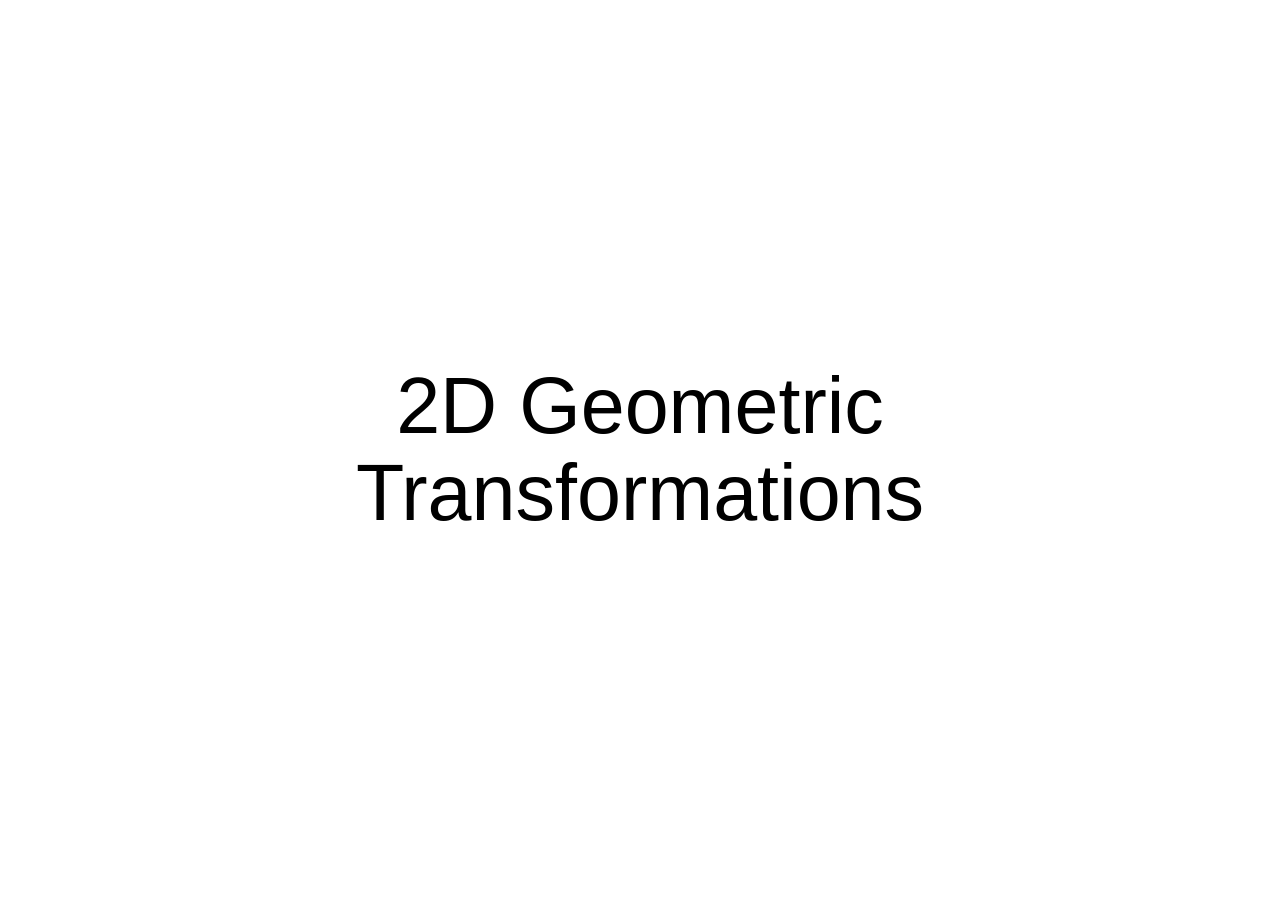
<file: transformations.html>
<!doctype html>
<html lang="en">
<head>
  <meta charset="utf-8">
  <meta name="viewport" content="width=device-width, initial-scale=1">
  <title>Geometric Transformations</title>
  <link rel="icon" href="data:,">
  <script type="module" crossorigin src="./assets/transformations-BLnHfF_p.js"></script>
  <link rel="modulepreload" crossorigin href="./assets/view3d-BDb8ZUMQ.js">
  <link rel="stylesheet" crossorigin href="./assets/view3d-D7SW_Fiv.css">
</head>
<body>
<!-- Converted from "W2-1 2D Transformations.key". Positions are slide pixels on the 1920 x 1080 canvas
     (the Keynote canvas too). Keynote slide numbers are in the comments; 23-29 became one slide. -->
<div class="reveal">
<div class="slides">

<!-- K1 ================================================================ -->
<section>
  <div class="abs section-title" style="top:329px; height:422px; font-size:118px">2D Geometric<br>Transformations</div>
</section>

<!-- K2 ================================================================ -->
<section>
  <h1 class="title">Geometric Transformations</h1>
  <ul class="abs bullets" style="left:378px; top:250px; width:1300px">
    <li>Why do we need them?</li>
    <li class="sub">Change the coordinate system of an object.</li>
    <li class="sub">Allow us to create multiple instances of objects.</li>
    <li class="sub">Animation (time-dependent transformations).</li>
    <li class="sub">Display using device independent coordinates.</li>
    <li class="sub">3D viewing (projections).</li>
    <li class="sub">Image warping: resize, rotate, rectify, morph.</li>
    <li class="sub">Image alignment: estimate the transformation between images from corresponding points.</li>
  </ul>
  <aside class="notes">
    Motivation: modeling (local to world coordinates), instancing, animation, device-independent display,
    and, in week 3, 3D viewing.

    The last two are the image side: warping an image (resizing, rotating, rectifying a perspective view,
    morphing; the second hour) and aligning images (week 10: panoramas, tracking, comparing scans). Note the
    difference: in graphics we usually know the transformation and apply it; in image processing and vision
    we often have to estimate it from the images, from corresponding points (also the second hour).
  </aside>
</section>

<!-- from 02 Basics (2) ============================================== -->
<section>
  <h1 class="title">Basic Geometric Entities</h1>
  <ul class="abs bullets" style="left:424px; top:230px; width:1000px">
    <li>Scalars - real numbers</li>
    <li class="sub">sizes/lengths, angles, parameters</li>
    <li style="margin-top:44px">Vectors - typically 2D, 3D, 4D</li>
    <li class="sub">directions</li>
    <li style="margin-top:44px">Points - typically 2D, 3D, 4D</li>
    <li class="sub">positions</li>
  </ul>
  <ul class="abs bullets" style="left:424px; top:812px; width:1450px">
    <li>Vectors and Points - same representation, different semantics</li>
    <li>An <i>affine space</i>: a vector space plus a set of points, with</li>
    <li class="sub">point + vector = point, and point − point = vector</li>
  </ul>
  <div class="demo" data-demo="entity" data-kind="vector" data-left="1250" data-top="358" data-unit="66"></div>
  <div class="demo" data-demo="entity" data-kind="point" data-left="1250" data-top="562" data-unit="66"></div>
  <aside class="notes">
    Most of the work in Computer Graphics involves these three types of geometric entities.

    Although it might seem that vectors and points are identical, since both may be represented as an
    n-tuple of real numbers, their geometric meaning is very different, and the sets of operations that make
    sense on vectors and points are different as well, as we shall see in the following slides.

    Let V be a vector space and P be a set of points. Together they define an affine space A: A contains P, and
    adding any vector in V to any point in P results in another point in P. Also, the difference between any
    two points in P is a vector in V.
    No distinguished origin: “all frames are equal”. Still no notion of distances or angles (those come from
    the dot product, next slide).
  </aside>
</section>

<!-- from 02 Basics (5, 6, and the last bullet of 4) ===================== -->
<section>
  <h1 class="title">Operations on Vectors</h1>
  <ul class="abs bullets" style="left:300px; top:262px"><li>Addition</li></ul>
  <div class="abs eq" data-scale="5" data-tex="\mathbf{u}+\mathbf{v}=[u_1+v_1,\dots,u_n+v_n]^{\mathsf T}" style="left:990px; top:254px"></div>
  <ul class="abs bullets" style="left:300px; top:372px"><li>Multiplication by a scalar</li></ul>
  <div class="abs eq" data-scale="5" data-tex="s\,\mathbf{u}=[su_1,\dots,su_n]^{\mathsf T}" style="left:990px; top:364px"></div>
  <ul class="abs bullets" style="left:300px; top:482px"><li>Dot product</li></ul>
  <div class="abs eq" data-scale="5"
       data-tex="\begin{aligned}\mathbf{u}\cdot\mathbf{v}&amp;=\mathbf{u}^{\mathsf T}\mathbf{v}=u_1v_1+\cdots+u_nv_n\\&amp;=\|\mathbf{u}\|\,\|\mathbf{v}\|\cos(\mathbf{u},\mathbf{v})\end{aligned}"
       style="left:990px; top:470px"></div>
  <ul class="abs bullets" style="left:300px; top:652px"><li>Length (norm)</li></ul>
  <div class="abs eq" data-scale="5" data-tex="\|\mathbf{v}\|=\sqrt{\mathbf{v}\cdot\mathbf{v}}=\sqrt{v_1^2+\cdots+v_n^2}" style="left:990px; top:632px"></div>
  <ul class="abs bullets" style="left:300px; top:772px"><li>Unit vector (pure direction)</li></ul>
  <div class="abs eq" data-scale="5" data-tex="\mathbf{v}\leftarrow\frac{\mathbf{v}}{\|\mathbf{v}\|}" style="left:990px; top:742px"></div>
  <ul class="abs bullets" style="left:300px; top:906px; width:1400px">
    <li><i>Cartesian coordinates</i>: a standard orthonormal basis, of pairwise perpendicular unit vectors</li>
  </ul>
  <aside class="notes">
    Note: our convention in the course is that vectors are column vectors.
    In some texts, you will see the vectors written as row vectors.

    In the Euclidean space we use the dot-product metric to define the length/size of a vector, and it’s
    convenient to think of a general vector as size*pure direction, where the pure direction is given by the
    vector normalized to unit norm.

    The dot product is also used to define the angle between two vectors. Cartesian space: the basis of the
    vector space (chosen for the frame) consists of unit length orthogonal vectors.

    These are what rigid and similarity transformations preserve (lengths and angles, later in this
    lecture), and why a rotation matrix is orthonormal: its columns are rotated basis vectors.
  </aside>
</section>

<!-- new: the dot product as projection -->
<section>
  <h1 class="title">The Dot Product as Projection</h1>
  <div class="demo" data-demo="dotproj" data-left="60" data-top="215" data-unit="140"></div>
  <div class="abs caption" style="left:60px; width:924px; top:905px; font-size:44px"><span class="dot-readout"></span></div>
  <div class="abs caption gray" style="left:60px; width:924px; top:975px; font-size:34px">drag the tip of <b>v</b></div>
  <ul class="abs bullets" style="left:1030px; top:250px; width:850px">
    <li>For a unit vector <span class="mr"><b>û</b></span>: the signed length of the projection of <span class="mr"><b>v</b></span> onto <span class="mr"><b>û</b></span></li>
  </ul>
  <div class="abs eq" data-scale="5" data-tex="\hat{\mathbf u}\cdot\mathbf v=\|\mathbf v\|\cos\theta" style="left:1030px; width:850px; top:450px; text-align:center"></div>
  <ul class="abs bullets" style="left:1030px; top:560px; width:850px">
    <li>The projection itself:</li>
  </ul>
  <div class="abs eq" data-scale="5" data-tex="(\hat{\mathbf u}\cdot\mathbf v)\,\hat{\mathbf u}" style="left:1030px; width:850px; top:635px; text-align:center"></div>
  <ul class="abs bullets" style="left:1030px; top:760px; width:850px">
    <li>Positive for <span class="mr"><i>θ</i> &lt; 90°</span>, zero when perpendicular, negative for <span class="mr"><i>θ</i> &gt; 90°</span></li>
  </ul>
  <aside class="notes">
The geometric meaning of the dot product. With û a unit vector, û·v = ‖v‖ cos θ is the signed length of v's shadow on the line of û: drop a perpendicular from v's tip. The projected vector is (û·v)û. For a general u, divide by its length: (u·v/‖u‖²) u.

Demo: drag the tip of v (double-click resets). The projection shrinks to zero as v becomes perpendicular to û and turns negative (behind the origin) past 90°.

We use this all the time: the component of a vector along a direction (a coordinate in an orthonormal basis is exactly this: x = v·e₁), testing whether two directions are perpendicular, and next week splitting a vector into the parts along and across a rotation axis (Rodrigues' formula).
  </aside>
</section>

<!-- from 02 Basics (8-10, and the 2D line of 13): two points, a line ========== -->
<section>
  <h1 class="title">Operations on Points</h1>
  <ul class="abs bullets" style="left:120px; top:225px; width:1100px">
    <li>Can’t simply add points to each other…</li>
    <li class="sub">but can add a vector to a point</li>
    <li class="sub">and can subtract points</li>
    <li style="margin-top:40px">Can’t multiply a point by a scalar…</li>
    <li class="sub">but can take an affine combination of points:</li>
    <li class="sub" style="margin-top:160px">for all <i class="m">t</i>: the line through <b class="mr">a</b> and <b class="mr">b</b></li>
  </ul>
  <div class="abs eq" data-scale="5" data-tex="\mathbf{a}+\mathbf{v}=\mathbf{b}" style="left:960px; top:297px"></div>
  <div class="abs eq" data-scale="5" data-tex="\mathbf{v}=\mathbf{b}-\mathbf{a}" style="left:960px; top:376px"></div>
  <div class="abs eq" data-scale="5"
       data-tex="\mathbf{c}=(1-t)\,\mathbf{a}+t\,\mathbf{b}=\mathbf{a}+t\,(\mathbf{b}-\mathbf{a})"
       style="left:216px; top:656px"></div>
  <div class="demo" data-demo="affine" data-mode="two" data-left="1240" data-top="250" data-unit="85"></div>
  <div class="abs eq affine-readout" style="left:1240px; top:862px; width:640px; text-align:center"></div>
  <aside class="notes">
    Let V be a vector space and P be a set of points. Together they define an affine space A: A contains P,
    and adding any vector in V to any point in P results in another point in P. Also, the difference between
    any two points in P is a vector in V.

    We can add vectors to points to obtain other points since this is how an affine space is defined.
    We can take the difference between two points obtaining a vector, again from the definition of an affine
    space.

    Adding points or scalar-point multiplication is not defined in an affine space. However a linear
    combination of points c = sa + tb with weights s+t=1 is really an affine combination:
    sa + tb = (1 – t)a + tb = a + t(b – a). Therefore, it does have a meaning (yields another point in the
    space).

    The line through a and b is the set of all their affine combinations, L(t) = a + t(b − a): the same
    representation in any dimension. Affine transformations preserve affine combinations (later in this
    lecture), so they map lines to lines. Next: three points, and a plane.

    Demo: drag a and b; drag c along the line (t snaps to 0.05; t &lt; 0 and t &gt; 1 lie outside the segment).
    The weights of c are shown below the figure. Double-click to reset.
  </aside>
</section>

<!-- from 02 Basics (11), as the same slide with three points: a plane ========== -->
<section>
  <h1 class="title">Operations on Points</h1>
  <ul class="abs bullets" style="left:120px; top:225px; width:1100px">
    <li>Can’t add points to each other…</li>
    <li class="sub">but can add a vector to a point</li>
    <li class="sub">and can subtract points</li>
    <li style="margin-top:40px">Can’t multiply a point by a scalar…</li>
    <li class="sub">but can take an affine combination of points:</li>
    <li class="sub" style="margin-top:160px">for all <span class="mr"><i>α</i>, <i>β</i>, <i>γ</i></span>: the plane through <b class="mr">a</b>, <b class="mr">b</b> and <b class="mr">c</b></li>
    <li style="margin-top:40px">For <i class="m">n</i> points, <span class="mr">Σ<i>α<sub>i</sub></i><b>p</b><sub><i>i</i></sub></span> is a point if <span class="mr">Σ<i>α<sub>i</sub></i> = 1</span>,<br>and a vector if <span class="mr">Σ<i>α<sub>i</sub></i> = 0</span></li>
  </ul>
  <div class="abs eq" data-scale="5" data-tex="\mathbf{a}+\mathbf{v}=\mathbf{b}" style="left:960px; top:297px"></div>
  <div class="abs eq" data-scale="5" data-tex="\mathbf{v}=\mathbf{b}-\mathbf{a}" style="left:960px; top:376px"></div>
  <div class="abs eq" data-scale="5"
       data-tex="\begin{aligned}\mathbf{p}&amp;=\alpha\,\mathbf{a}+\beta\,\mathbf{b}+\gamma\,\mathbf{c},\qquad\alpha+\beta+\gamma=1\\&amp;=\mathbf{a}+\beta\,(\mathbf{b}-\mathbf{a})+\gamma\,(\mathbf{c}-\mathbf{a})\end{aligned}"
       style="left:216px; top:636px"></div>
  <div class="demo" data-demo="affine" data-mode="three" data-left="1240" data-top="250" data-unit="85"></div>
  <div class="abs eq affine-readout" style="left:1240px; top:862px; width:640px; text-align:center"></div>
  <div class="abs caption gray" style="left:1240px; top:935px; width:640px">barycentric coordinates</div>
  <aside class="notes">
    The same slide, with three points. An affine combination of a, b and c, with weights α + β + γ = 1, is
    again a point: p = a + β(b − a) + γ(c − a), the point a plus a combination of two vectors. Taking all such
    weights gives the plane through a, b and c (here, the whole 2D plane), just as two points gave a line.
    Again the same representation in any dimension: in 3D, this is how a plane is spanned by three points.
    The weights (α, β, γ) are the barycentric coordinates of p with respect to the triangle abc; p is inside the
    triangle exactly when all three are positive.

    By extension, combination of many points (n > 2) are also allowed.
    Because all weights sum to 1, we can express the first one as (1-a1-a2…-an)
    Actually, we can also take a combination where the weights sum to 0. This is called a “vector
    combination” and results in a vector. Proof is left as an exercise.

    Things to show with the demo: p is inside the (shaded) triangle exactly when all three weights are
    positive; on the line through two of the points, the third weight is 0; at a vertex, its weight is 1.
    (For you: these are barycentric coordinates. They are not named here; they return in week 7, for
    interpolating across triangles.)

    Demo: drag a, b, c, and p anywhere (β and γ snap to 0.05); the dashed path is a + β(b − a), then
    + γ(c − a). The weights of p are shown below the figure. Double-click to reset.
  </aside>
</section>

<!-- K3 ================================================================ -->
<section>
  <h1 class="title">Transformations in 2D</h1>
  <ul class="abs bullets" style="left:238px; top:257px; width:1600px">
    <li>We can think of a geometric object as a set of points:</li>
    <li class="sub"><i>Boundary representation</i>: the points form the boundary of the object.</li>
    <li class="sub"><i>Solid representation</i>: the points form the interior of the object.</li>
    <li class="gap">Question: how do we transform a set of points in the plane?</li>
  </ul>
  <div class="demo" data-demo="teaser" data-left="591" data-top="725" data-unit="66"></div>
  <aside class="notes">
    Since objects are represented by their point sets, the transformations we are interested in are simply
    mappings that specify for each point in the plane where it should move.

    Many kinds of such transformations are possible. The most commonly used transformations in graphics are
    called affine transformations.
  </aside>
</section>

<!-- K4 ================================================================ -->
<section>
  <h1 class="title">Translation</h1>
  <ul class="abs bullets" style="left:424px; top:257px"><li>Translate(a,b):</li></ul>
  <div class="abs eq" data-scale="5.5" data-tex="(x,y)\rightarrow(x+a,y+b)"
       style="left:0; width:1920px; top:360px; text-align:center"></div>
  <div class="demo" data-demo="pair" data-kind="translate" data-left="340" data-top="470" data-size="440" data-gap="360"></div>
  <div class="abs question" style="left:0; width:1920px; top:950px">Do we transform the object, or the coordinate system?</div>
  <aside class="notes">
    One way to think about the translate transformation is: a mapping which maps each point (x,y) a units in
    the x direction and b units in the y direction.
    Another way to think about it is: a change of coordinate system, which changes the current coordinate
    system to a new coordinate system, whose origin is at (-a,-b), and with the new axes parallel to the old ones.

    Demo: drag the white knob (the house's corner at the origin); a and b snap to whole units.
    Or drag the gray-blue knob at the origin: the coordinate system (grid and axes) moves and the house stays
    where it is, so its coordinates change by the opposite amount. Moving the axes by (2,3), onto the house's
    corner, gives Translate(0,0): translating the object by (a,b) and translating the coordinate system by
    (−a,−b) are the same thing, seen from the object or from the axes.
    Double-click the right grid to reset to Translate(2,3).
  </aside>
</section>

<!-- K5 ================================================================ -->
<section>
  <h1 class="title">Scaling</h1>
  <ul class="abs bullets" style="left:424px; top:257px"><li>Scale(a,b):</li></ul>
  <div class="abs eq" data-scale="5.5" data-tex="(x,y)\rightarrow(ax,by)"
       style="left:0; width:1920px; top:360px; text-align:center"></div>
  <div class="demo" data-demo="pair" data-kind="scale" data-left="340" data-top="470" data-size="440" data-gap="360"></div>
  <aside class="notes">
    Once again, this can be viewed as scaling the object by a in the x direction, and b along the y direction,
    but also as scaling the axes of the coordinate system by 1/a and 1/b.

    The house starts at (1, 1), not at the origin: scaling moves every point except the origin, so the lower
    left corner (the dot) moves too, from (1, 1) to (a, b). Scaling is about the origin.

    Demo: drag the knob on the top of the right wall; a and b snap to quarters.
    Double-click to reset to Scale(2, 1.5).
  </aside>
</section>

<!-- K6 ================================================================ -->
<section>
  <h1 class="title">Rotation</h1>
  <ul class="abs bullets" style="left:424px; top:257px"><li>Rotate(θ):</li></ul>
  <div class="abs eq" data-scale="5.5"
       data-tex="(x,y)\rightarrow(x\cos\theta-y\sin\theta,\;x\sin\theta+y\cos\theta)"
       style="left:0; width:1920px; top:360px; text-align:center"></div>
  <div class="demo" data-demo="pair" data-kind="rotate" data-left="340" data-top="470" data-size="440" data-gap="360"></div>
  <aside class="notes">
    This mapping rotates the points in the plane around the origin by theta. In graphics, the convention is
    usually that the positive rotation is counter-clockwise

    Demo: drag the knob on the roof's apex around the origin; θ snaps to 5°.
    Double-click to reset to Rotate(45).
  </aside>
</section>

<!-- K7 ================================================================ -->
<section>
  <h1 class="title">Rotation: derivation</h1>
  <div class="demo" data-demo="rotderiv" data-left="620" data-top="205" data-unit="112"></div>
  <div class="abs eq" data-scale="5.4"
       data-tex="\begin{alignedat}{2}x&amp;=\colorbox{#72986C}{$r\cos\alpha$}&amp;\qquad\qquad y&amp;=\colorbox{#678FC1}{$r\sin\alpha$}\\x'&amp;=r\cos(\alpha+\theta)&amp;y'&amp;=r\sin(\alpha+\theta)\\x'&amp;=\colorbox{#72986C}{$r\cos\alpha$}\cos\theta-\colorbox{#678FC1}{$r\sin\alpha$}\sin\theta\quad&amp;&amp;\cdots\\x'&amp;=x\cos\theta-y\sin\theta&amp;y'&amp;=x\sin\theta+y\cos\theta\end{alignedat}"
       style="left:0; width:1920px; top:700px; text-align:center"></div>
  <aside class="notes">
    Proof:
    x = r cos(a)              y = r sin(a)
    x’ = r cos(theta+a)    y = r sin(theta+a)

    x’ = r cos(theta+a) = r cos(theta) cos(a) - r sin(theta) sin(a) =
        = x cos(theta)  -  y sin(theta)

    y’ = r sin(theta+a) = r sin(theta) cos(a)  + r cos(theta) sin(a) =
       = x sin(theta) + y cos(theta)

    Demo: drag the point (x, y) to change r and α, and the rotated point to change θ.
    Double-click the diagram to reset.
  </aside>
</section>

<!-- K8 ================================================================ -->
<section>
  <h1 class="title">Shearing</h1>
  <ul class="abs bullets" style="left:424px; top:257px"><li>ShearX(a):</li></ul>
  <div class="abs eq" data-scale="5.5" data-tex="(x,y)\rightarrow(x+ay,y)"
       style="left:0; width:1920px; top:360px; text-align:center"></div>
  <div class="demo" data-demo="pair" data-kind="shearx" data-left="340" data-top="470" data-size="440" data-gap="360"></div>
  <aside class="notes">
    A shear along x moves each point horizontally, in proportion to its height: points on the x axis stay
    put, and every horizontal line slides by a times its y. Areas are preserved.

    Demo: drag the knob on the top-left corner sideways; a snaps to quarters. Double-click to reset to ShearX(1).
  </aside>
</section>

<!-- K9 ================================================================ -->
<section>
  <h1 class="title">Shearing</h1>
  <ul class="abs bullets" style="left:424px; top:257px"><li>ShearY(b):</li></ul>
  <div class="abs eq" data-scale="5.5" data-tex="(x,y)\rightarrow(x,y+bx)"
       style="left:0; width:1920px; top:360px; text-align:center"></div>
  <div class="demo" data-demo="pair" data-kind="sheary" data-left="340" data-top="470" data-size="440" data-gap="360"></div>
  <aside class="notes">
    The same along y: each point moves vertically by b times its x; points on the y axis stay put.

    Demo: drag the knob on the bottom-right corner up and down. Double-click to reset to ShearY(1).
  </aside>
</section>

<!-- K10 =============================================================== -->
<section>
  <h1 class="title">Shearing</h1>
  <ul class="abs bullets" style="left:424px; top:257px"><li>Shear(a,b):</li></ul>
  <div class="abs eq" data-scale="5.5" data-tex="(x,y)\rightarrow(x+ay,bx+y)"
       style="left:0; width:1920px; top:360px; text-align:center"></div>
  <div class="demo" data-demo="pair" data-kind="shear" data-left="340" data-top="470" data-size="440" data-gap="360"></div>
  <aside class="notes">
    The general shear combines both. Follow the two marked vertices: the white one, (3,0), goes to (3,3b);
    the black one, the apex, moves by a times its height along x and by b times its x along y.
    Unlike the single shears, this one does not preserve area in general (its determinant is 1 − ab).

    Demo: the black and white dots on the right are the knobs: drag the black one sideways to change a,
    the white one up and down to change b. Double-click to reset to Shear(2,3).
  </aside>
</section>

<!-- K11 =============================================================== -->
<section>
  <h1 class="title">Matrix Notation</h1>
  <ul class="abs bullets" style="left:280px; top:275px; width:1450px">
    <li>Let’s write a point (x,y) as a column vector of length 2:</li>
  </ul>
  <div class="abs eq" data-scale="5.5" data-tex="\begin{bmatrix}x\\y\end{bmatrix}" style="left:696px; top:362px"></div>
  <ul class="abs bullets" style="left:280px; top:620px; width:1450px">
    <li>What happens when this vector is multiplied by a 2 by 2 matrix?</li>
  </ul>
  <div class="abs eq" data-scale="5.5"
       data-tex="\begin{bmatrix}a&amp;b\\c&amp;d\end{bmatrix}\begin{bmatrix}x\\y\end{bmatrix}=\begin{bmatrix}ax+by\\cx+dy\end{bmatrix}"
       style="left:696px; top:704px"></div>
  <aside class="notes">
    Every transformation so far, except translation, is linear: x′ and y′ are linear combinations of x and y,
    so it is a 2×2 matrix times the point. The next slides write each one in this form.
  </aside>
</section>

<!-- K12 =============================================================== -->
<section>
  <h1 class="title">Scaling</h1>
  <ul class="abs bullets" style="left:424px; top:342px"><li>Scale(a,b):</li></ul>
  <div class="abs eq" data-scale="5.5"
       data-tex="\begin{bmatrix}a&amp;0\\0&amp;b\end{bmatrix}\begin{bmatrix}x\\y\end{bmatrix}=\begin{bmatrix}ax\\by\end{bmatrix}"
       style="left:0; width:1920px; top:466px; text-align:center"></div>
  <ul class="abs bullets" style="left:424px; top:686px; width:1300px">
    <li>Uniform scaling:&nbsp; when a and b are equal.</li>
    <li>What does the determinant of this matrix tell us?</li>
    <li>What happens when a or b are negative?</li>
  </ul>
  <aside class="notes">
    The determinant tells us the factor by which the area would be expanded or shrunk after the scaling
    transformation.
    When a is negative, we get reflection about the X axis;
    When b is negative, we get reflection about the Y axis;
    If both are negative the plane is reflected through its origin.
  </aside>
</section>

<!-- K13 =============================================================== -->
<section>
  <h1 class="title">Reflection</h1>
  <ul class="abs bullets" style="left:270px; top:343px; width:700px">
    <li>reflection through the y axis:</li>
    <li style="margin-top:112px">reflection through the x axis:</li>
    <li style="margin-top:112px">reflection through y = x:</li>
    <li style="margin-top:112px">reflection through y = -x:</li>
  </ul>
  <div class="abs eq" data-scale="5.5" data-tex="\begin{bmatrix}-1&amp;0\\0&amp;1\end{bmatrix}" style="left:1000px; top:302px"></div>
  <div class="abs eq" data-scale="5.5" data-tex="\begin{bmatrix}1&amp;0\\0&amp;-1\end{bmatrix}" style="left:1000px; top:474px"></div>
  <div class="abs eq" data-scale="5.5" data-tex="\begin{bmatrix}0&amp;1\\1&amp;0\end{bmatrix}" style="left:1000px; top:646px"></div>
  <div class="abs eq" data-scale="5.5" data-tex="\begin{bmatrix}0&amp;-1\\-1&amp;0\end{bmatrix}" style="left:1000px; top:818px"></div>
  <div class="abs eq" data-scale="6" data-tex="\left.\vphantom{\begin{matrix}0\\0\\0\\0\\0\\0\\0\\0\\0\end{matrix}}\right\}" style="left:1290px; top:290px"></div>
  <div class="abs caption" style="left:1360px; top:568px; width:440px; font-size:50px; line-height:60px">“pure reflection”<br>det = −1</div>
  <aside class="notes">
    There are two more reflections that should be mentioned (which are not special cases of a scale
    transformation): reflection through the lines  y = x  and  y = -x.

    Each of these reflection matrices has a determinant that is identically -1.
    A reflection with determinant -1 is called a pure reflection.
    (If two pure reflections about lines passing through the origin are applied successively, the result is
    a pure rotation about the origin.)
  </aside>
</section>

<!-- K14 =============================================================== -->
<section>
  <h1 class="title">Rotation, Shearing</h1>
  <ul class="abs bullets" style="left:424px; top:257px"><li>Rotate(θ):</li></ul>
  <div class="abs eq" data-scale="5.5"
       data-tex="\begin{bmatrix}\cos\theta&amp;-\sin\theta\\\sin\theta&amp;\cos\theta\end{bmatrix}\begin{bmatrix}x\\y\end{bmatrix}=\begin{bmatrix}x\cos\theta-y\sin\theta\\x\sin\theta+y\cos\theta\end{bmatrix}"
       style="left:0; width:1920px; top:372px; text-align:center"></div>
  <ul class="abs bullets" style="left:424px; top:603px"><li>Shear(a,b):</li></ul>
  <div class="abs eq" data-scale="5.5"
       data-tex="\begin{bmatrix}1&amp;a\\b&amp;1\end{bmatrix}\begin{bmatrix}x\\y\end{bmatrix}=\begin{bmatrix}x+ay\\bx+y\end{bmatrix}"
       style="left:0; width:1920px; top:704px; text-align:center"></div>
  <aside class="notes">
    What would the matrix be for a rotation by -theta? The same, with the minus sign changing position. So the
    two matrices are transposes of each other.

    What would be the product of these two matrices? The identity matrix (not surprisingly). This means that
    rotation matrices are orthonormal.
    Their determinant is 1.
  </aside>
</section>

<!-- K15 =============================================================== -->
<section>
  <h1 class="title">Translation</h1>
  <ul class="abs bullets" style="left:330px; top:244px"><li>Translate(a,b):</li></ul>
  <ul class="abs bullets" style="left:330px; top:382px; width:1340px">
    <li>Problem: cannot represent translation using 2 by 2 matrices!</li>
    <li style="margin-top:10px">Solution: <i>homogeneous coordinates!</i> Embed the affine space of dimension n in a space of dimension n+1</li>
    <li class="sub" style="margin-top:10px"><span class="mr">(<i>x</i>, <i>y</i>) → (<i>x</i>, <i>y</i>, 1)</span></li>
  </ul>
  <ul class="abs bullets" style="left:330px; top:712px; width:1400px">
    <li>Use a 3 by 3 linear transformation in homogeneous coords:</li>
  </ul>
  <div class="abs eq" data-scale="5.5"
       data-tex="\begin{bmatrix}x\\y\end{bmatrix}\rightarrow\begin{bmatrix}x+a\\y+b\end{bmatrix}"
       style="left:805px; top:205px"></div>
  <div class="abs eq" data-scale="5.5"
       data-tex="\begin{bmatrix}1&amp;0&amp;a\\0&amp;1&amp;b\\0&amp;0&amp;1\end{bmatrix}\begin{bmatrix}x\\y\\1\end{bmatrix}\rightarrow\begin{bmatrix}x+a\\y+b\\1\end{bmatrix}"
       style="left:0; width:1920px; top:800px; text-align:center"></div>
  <aside class="notes">
    The idea behind homogeneous coordinates is to embed the affine space in a space of a higher dimension,
    dimension n+1.
    The embedding of a point (x,y) is this higher dimensional space is done by appending a third coordinate,
    more specifically 1.
  </aside>
</section>

<!-- K19 =============================================================== -->
<section>
  <h1 class="title">Homogeneous Coordinates</h1>
  <ul class="abs bullets" style="left:140px; top:244px"><li>Translate(a,b):</li></ul>
  <div class="abs eq" data-scale="4.6"
       data-tex="\begin{bmatrix}1&amp;0&amp;a\\0&amp;1&amp;b\\0&amp;0&amp;1\end{bmatrix}\begin{bmatrix}x\\y\\1\end{bmatrix}=\begin{bmatrix}x+a\\y+b\\1\end{bmatrix}"
       style="left:216px; top:320px"></div>
  <ul class="abs bullets" style="left:140px; top:590px"><li>Scale(a,b):</li></ul>
  <div class="abs eq" data-scale="4.6"
       data-tex="\begin{bmatrix}a&amp;0&amp;0\\0&amp;b&amp;0\\0&amp;0&amp;1\end{bmatrix}\begin{bmatrix}x\\y\\1\end{bmatrix}=\begin{bmatrix}ax\\by\\1\end{bmatrix}"
       style="left:216px; top:666px"></div>
  <ul class="abs bullets" style="left:860px; top:244px"><li>Shear(a,b):</li></ul>
  <div class="abs eq" data-scale="4.6"
       data-tex="\begin{bmatrix}1&amp;a&amp;0\\b&amp;1&amp;0\\0&amp;0&amp;1\end{bmatrix}\begin{bmatrix}x\\y\\1\end{bmatrix}=\begin{bmatrix}x+ay\\bx+y\\1\end{bmatrix}"
       style="left:936px; top:320px"></div>
  <ul class="abs bullets" style="left:860px; top:590px"><li>Rotate(θ):</li></ul>
  <div class="abs eq" data-scale="4.6"
       data-tex="\begin{bmatrix}\cos\theta&amp;-\sin\theta&amp;0\\\sin\theta&amp;\cos\theta&amp;0\\0&amp;0&amp;1\end{bmatrix}\begin{bmatrix}x\\y\\1\end{bmatrix}=\begin{bmatrix}x\cos\theta-y\sin\theta\\x\sin\theta+y\cos\theta\\1\end{bmatrix}"
       style="left:936px; top:666px"></div>
  <aside class="notes">
    The same four transformations as 3×3 matrices acting on (x, y, 1). The linear ones keep their 2×2 block in
    the upper left; translation now fits too, in the third column. The last row is always [0 0 1].
  </aside>
</section>

<!-- K21 =============================================================== -->
<section>
  <h1 class="title">Combining Transformations</h1>
  <ul class="abs bullets" style="left:424px; top:257px; width:1160px">
    <li>A sequence of transformations can be collapsed into a single matrix using matrix multiplication:</li>
  </ul>
  <div class="abs eq" data-scale="5.5"
       data-tex="T_1T_2T_3\begin{bmatrix}x\\y\\1\end{bmatrix}=T_{1,2,3}\begin{bmatrix}x\\y\\1\end{bmatrix}"
       style="left:0; width:1920px; top:412px; text-align:center"></div>
  <ul class="abs bullets" style="left:424px; top:657px; width:1300px">
    <li>Is the order of transformations important?</li>
  </ul>
  <aside class="notes">
    Order is important since matrix multiplication is not commutative, in general. For example, non-uniform
    scaling followed by a rotation is not the same as rotating first and then scaling.
  </aside>
</section>

<!-- K22 =============================================================== -->
<section>
  <h1 class="title">Example 1</h1>
  <ul class="abs bullets" style="left:424px; top:257px"><li>How to rotate about an arbitrary point ?</li></ul>
  <div class="demo" data-demo="steps" data-example="pivot" data-left="569" data-top="335" data-unit="46"></div>
  <div class="abs eq step-formula" style="left:0; width:1920px; top:945px; text-align:center"></div>
  <span class="fragment" data-fragment-index="1"></span>
  <span class="fragment" data-fragment-index="2"></span>
  <span class="fragment" data-fragment-index="3"></span>
  <aside class="notes">
    So far, rotations occurred about the origin. Now we can rotate about any point in the plane.
    First, we translate the object such that the chosen point becomes the origin;
    Second, we rotate the translated object around the origin;
    Third, we translate back;

    Demo: the dashed outline is the goal. Each arrow key applies the next step, animated, and the composite
    matrix builds up below. Before the first step, drag the pivot, or the knob on the goal's apex to change θ.
  </aside>
</section>

<!-- K23-29 ============================================================ -->
<section>
  <h1 class="title">Example 2</h1>
  <ul class="abs bullets" style="left:424px; top:257px"><li>How to reflect through an arbitrary line ?</li></ul>
  <div class="demo" data-demo="steps" data-example="mirror" data-left="569" data-top="335" data-unit="46"></div>
  <div class="abs eq step-formula" style="left:0; width:1920px; top:945px; text-align:center"></div>
  <span class="fragment" data-fragment-index="1"></span>
  <span class="fragment" data-fragment-index="2"></span>
  <span class="fragment" data-fragment-index="3"></span>
  <span class="fragment" data-fragment-index="4"></span>
  <span class="fragment" data-fragment-index="5"></span>
  <aside class="notes">
    Reflection through an arbitrary line:
    First, we translate object such that the line goes through the origin;
    Rotate such that line coincides with one of the axes;
    Reflect through the above axis;
    Apply inverse rotation, followed by inverse translation;

    Demo: the dashed outline is the goal. Five arrow-key steps: translate,
    rotate, reflect (S(1,−1), from the scaling slide), rotate back, translate back. Before the first step,
    drag the knob on the y axis to move the line, the other knob to tilt it.
  </aside>
</section>

<!-- K17, part 1: points (the direction comes after K18) ============== -->
<section>
  <h1 class="title">The Projective Plane</h1>
  <div class="demo" data-demo="projplane" data-direction="hide" data-left="300" data-top="200" data-w="1320" data-h="860"
       data-ox="600" data-oy="600" data-unit="240" data-persp="6"></div>
  <aside class="notes">
    Geometrically, we can think of points with a homogeneous coordinate as 3D points that live in a special
    space: the projective plane.

    Let’s embed the 2D plane in a 3D space, by adding a third axis, which we will call W.

    Now, all of the 2D points will in fact live on the W=1 plane, so a location (x,y) will actually be
    represented by the three coordinates (x,y,1)

    Furthermore, in the projective plane, all the points of the form (hx, hy, h), i.e. on the ray that goes
    from the origin through (x,y,1) are considered equivalent, corresponding to the same 2D point
    (x,y). h must be non-zero.

    Demo: the labels show the actual coordinates. Drag the background to turn the view; drag (x,y,1) across the
    W=1 plane (x and y snap to 0.05); drag (hx,hy,h) along the ray to see h scale all three coordinates.
    Double-click to reset.
  </aside>
</section>

<!-- K16 =============================================================== -->
<section>
  <h1 class="title">The Projective Plane</h1>
  <ul class="abs bullets" style="left:300px; top:312px; width:1400px">
    <li>A point in the projective plane <span class="mr"><i>P</i><sup>2</sup></span> is represented by 3 coordinates, at least one of which is non-zero.</li>
    <li>Two 3-vectors <b class="mr">a</b>,<b class="mr">b</b> represent the same point in <span class="mr"><i>P</i><sup>2</sup></span> iff <span class="mr"><b>a</b> = <i>h</i><b>b</b></span>, where <i class="m">h</i> is a non-zero scalar.</li>
    <li>A 2D point <span class="mr">(<i>x, y</i>)</span> in the Euclidean plane corresponds to all of the 3-vectors <span class="mr">(<i>hx,hy,h</i>)</span> in <span class="mr"><i>P</i><sup>2</sup></span>, such as <span class="mr">(<i>x,y,</i>1)</span>.<br>Note: this is a one-to-many correspondence!</li>
    <li>Geometric interpretation: each point <span class="mr">(<i>x,y</i>)</span> corresponds to a ray in 3D, from the origin <span class="mr">(0,0,0)</span> through the point <span class="mr">(<i>x,y,</i>1)</span></li>
  </ul>
  <aside class="notes">
    Projective spaces: A point of an n-dimensional projective space, P^n, is represented by an n+1 vector of
    coordinates, where at least of coordinate is non zero.These coordinates are called the homogeneous or
    projective coordinates of the point. Two n+1 vectors a,b represent the same point iff there exists a nonzero
    scalar λ, such that  λa = b.Thus, the correspondence between points and homogeneous coordinates is one to many.

    Theorem: The space P^m is topologically equivalent to the unit sphere S^m of R^(m+1) in which we have
    identified antipodal points. P^1 - the projective line. Topologically equivalent to a unit circle. P^2 - the
    projective plane. Topologically equivalent to a sphere.

    Principle of duality: there is no difference between points and lines in P^2. A point can be thought of as
    the set of all lines passing through it. A line can be thought of as the set of all points on it. Let x be
    the coordinates of the point, and u be the coefficients of the line equation. The equation uTx = 0 defines
    the set of lines through a point, and also a set of points on a line. (This is too complicated. Stolfi had a
    more intuitive explanation).
  </aside>
</section>

<!-- K18 =============================================================== -->
<section>
  <h1 class="title">The Projective Plane</h1>
  <ul class="abs bullets" style="left:300px; top:404px; width:1400px">
    <li>A 2D vector <span class="mr">(<i>x, y</i>)</span> in the Euclidean plane corresponds to all of the 3-vectors <span class="mr">(<i>hx, hy,</i> 0)</span> in <span class="mr"><i>P</i><sup>2</sup></span>, such as <span class="mr">(<i>x, y,</i> 0)</span>.</li>
    <li>A 3-vector whose 3<sup>rd</sup> coordinate is 0 has two geometric interpretations (which are really the same):</li>
    <li class="sub">A direction</li>
    <li class="sub">A point at infinity</li>
  </ul>
  <aside class="notes">
    Next slide, in the picture: (x, y, 0) is the ray that stays in the plane W = 0. It never meets W = 1, so
    it is not a finite point; it is the direction (x, y), or equivalently the point at infinity in that
    direction. Translations do not affect it: in the translation matrix (Homogeneous Coordinates, earlier), the
    translation column multiplies the third coordinate, which is 0 here.
  </aside>
</section>

<!-- K17, part 2: the direction (x,y,0) ================================ -->
<section>
  <h1 class="title">The Projective Plane</h1>
  <div class="demo" data-demo="projplane" data-direction="show" data-left="300" data-top="200" data-w="1320" data-h="860"
       data-ox="600" data-oy="600" data-unit="240" data-persp="6"></div>
  <aside class="notes">
    When the third homogeneous coordinate is 0, the ray stays in the XY plane (W=0), so it has no
    intersection with the W=1 plane and thus does not correspond to any finite point. But we can think of it as
    a point in infinity whose direction from the origin is given by the vector (x,y). Thus, vectors/directions
    in the affine space may be represented by triplets of the form (x,y,0).

    Demo: as on the first Projective Plane slide, now with the direction (x,y,0) in the plane W=0, below (x,y,1) (dashed).
    Drag (x,y,1) and the direction follows. Double-click to reset.
  </aside>
</section>

<!-- K30 =============================================================== -->
<section>
  <h1 class="title">Affine Transformations: Definition</h1>
  <ul class="abs bullets" style="left:424px; top:330px; width:1300px">
    <li>Let <span class="mr"><i>T</i> : <i>A</i><sub>1</sub> → <i>A</i><sub>2</sub></span>, where <span class="mr"><i>A</i><sub>1</sub></span> and <span class="mr"><i>A</i><sub>2</sub></span> are affine spaces.</li>
    <li>Then <i class="m">T</i> is said to be an affine transformation if:</li>
    <li class="sub"><i class="m">T</i> maps vectors to vectors and points to points</li>
    <li class="sub"><i class="m">T</i> is a linear transformation on vectors</li>
    <li class="sub">If <b class="mr">p</b> is a point and <b class="mr">u</b> is a vector:<br><span class="mr"><i>T</i>(<b>p</b> + <b>u</b>) = <i>T</i>(<b>p</b>) + <i>T</i>(<b>u</b>)</span></li>
  </ul>
  <aside class="notes">
    Affine transformations map vectors to vectors and points to points. They are linear transformations on
    vectors but not on points (because of translation). They preserve affine combinations.

    Linear: T(aA + bB) = aT(A) + bT(B)
    Any linear transformation is an affine one, but not vice versa. Thus affine transformations are a
    superclass of linear ones.
  </aside>
</section>

<!-- K31 =============================================================== -->
<section>
  <h1 class="title">Affine Transformations: Properties</h1>
  <ul class="abs bullets" style="left:424px; top:330px; width:1160px">
    <li>Affine transformations preserve affine combinations of points. In other words, given an affine transformation <i class="m">T</i> and a point <b class="mr">p</b>:</li>
  </ul>
  <div class="abs eq" data-scale="4.8"
       data-tex="\mathbf{p}=\alpha_1\mathbf{p}_1+\cdots+\alpha_k\mathbf{p}_k"
       style="left:0; width:1920px; top:578px; text-align:center"></div>
  <ul class="abs bullets" style="left:424px; top:660px; width:1300px">
    <li>it holds that:</li>
    <li>Intersections between lines are preserved.</li>
    <li>Parallel lines are preserved.</li>
  </ul>
  <div class="abs eq" data-scale="4.8"
       data-tex="T(\mathbf{p})=\alpha_1T(\mathbf{p}_1)+\cdots+\alpha_kT(\mathbf{p}_k)"
       style="left:777px; top:664px"></div>
  <aside class="notes">
    The first property is very important, it means among other things that lines map onto lines under affine
    transformations (similarly, planes map onto planes). Furthermore, given a line defined as an affine
    combination of two points a, b, the affine image of this line is defined by the images of these two
    points: T(a), T(b).

    Another consequence of this property is that parallel lines remain parallel after an affine
    transformation. If this was not the case, there would be a mutual point on two lines after an affine
    transformation while there were none before. The mutual point may be expressed as an affine combination of
    the endpoints of both lines. Since affine combinations are preserved, this means the point must have been
    mutual already before the transformation: a contradiction.

    A related consequence is that intersection points are preserved by affine transformation. So we either
    compute an intersection point and then transform it, or transform the lines first and then compute the
    intersection – the result will be the same.
  </aside>
</section>

<!-- K32 =============================================================== -->
<section>
  <h1 class="title">Special Cases</h1>
  <ul class="abs bullets" style="left:200px; top:357px; width:1580px">
    <li><b class="gill">Note</b>: general affine transformation preserve neither lengths, nor angles.</li>
    <li><b class="gill"><u>Rigid-body transformations</u></b>:</li>
    <li class="sub">preserve angles and lengths</li>
    <li class="sub">an arbitrary sequence of translations and rotations</li>
    <li><b class="gill"><u>Similarity transformations</u></b>:</li>
    <li class="sub">preserve angles, but not lengths</li>
    <li class="sub">rigid transformations + uniform scaling</li>
  </ul>
  <aside class="notes">
    Rigid-body transformations: an arbitrary sequence of translations and rotations. These transformations
    correspond to 3 by 3 matrices where the lower row is (0,0,1) and the upper left 2 by 2 matrix is orthogonal.
  </aside>
</section>


<!-- K20 =============================================================== -->
<section>
  <h1 class="title">Homographies</h1>
  <ul class="abs bullets" style="left:304px; top:257px; width:1400px">
    <li>All of the 2D transformations we have seen so far can be written:</li>
  </ul>
  <div class="abs eq" data-scale="5.5"
       data-tex="\begin{bmatrix}a&amp;b&amp;m\\c&amp;d&amp;n\\0&amp;0&amp;1\end{bmatrix}"
       style="left:0; width:1920px; top:346px; text-align:center"></div>
  <ul class="abs bullets" style="left:304px; top:600px; width:1400px">
    <li>What happens when the last row is not <span class="mr">[0, 0, 1]</span>?</li>
  </ul>
  <div class="abs eq fragment" data-scale="4.3"
       data-tex="\begin{bmatrix}a&amp;b&amp;m\\c&amp;d&amp;n\\p&amp;q&amp;s\end{bmatrix}\begin{bmatrix}x\\y\\1\end{bmatrix}=\begin{bmatrix}ax+by+m\\cx+dy+n\\px+qy+s\end{bmatrix}\;\rightarrow\;\begin{bmatrix}\dfrac{ax+by+m}{px+qy+s}\rule[-1.3em]{0pt}{3.2em}\\\dfrac{cx+dy+n}{px+qy+s}\rule[-1.3em]{0pt}{3.2em}\\1\rule{0pt}{1.4em}\end{bmatrix}"
       style="left:0; width:1920px; top:684px; text-align:center"></div>
  <aside class="notes">
    On a click: the product with a general last row [p q s]. The third coordinate w = px + qy + s is no
    longer 1; dividing by it brings the point back to w = 1, and the result is no longer linear in x, y.

    What if the bottom row is not [0,0,1]?

    If the first two elements, say p and q, are not zero, the geometric interpretation is that the
    transformation, instead of occurring entirely on the h=1 plane, takes the transformed entity out of that
    plane, onto the plane
    h = px + qy + 1
    Dividing by the homogeneous coordinate projects the transformed object back onto the h = 1 plane. Of
    course, the object might become distorted.
    This is similar to the perspective projection that we’ll discuss when we’ll learn about viewing in 3D.

    What is the meaning of having some number s instead of 1 in the lower right corner of the matrix? This
    number causes overall scaling of the object.
  </aside>
</section>

<!-- new: the answer to K20's question ============================== -->
<section>
  <h1 class="title">Homographies</h1>
  <div class="demo" data-demo="homproj" data-left="20" data-top="200" data-w="1010" data-h="860"
       data-ox="300" data-oy="670" data-unit="235" data-persp="6" data-unit2="205"></div>
  <div class="abs eq hom-matrix" style="left:1060px; top:228px"></div>
  <div class="abs demo" style="left:1060px; top:660px; width:390px" data-prevent-swipe>
    <div class="slider-row hom-slider"><span class="lab lab-p"></span>
      <input type="range" name="p" min="-0.6" max="0.6" step="0.1" value="0"></div>
    <div class="slider-row hom-slider"><span class="lab lab-q"></span>
      <input type="range" name="q" min="-0.6" max="0.6" step="0.1" value="0"></div>
    <div class="slider-row hom-slider"><span class="lab lab-s"></span>
      <input type="range" name="s" min="0.5" max="1.5" step="0.1" value="1"></div>
  </div>
  <div class="abs eq" data-scale="4.4"
       data-tex="(x,y)\mapsto\left(\frac{x}{w},\,\frac{y}{w}\right),\qquad w=px+qy+s"
       style="left:1060px; top:440px"></div>
  <div class="abs hom-2d" style="left:1480px; top:600px; width:400px; height:400px"></div>
  <aside class="notes">
    The answer to the previous slide's question, with the rest of the matrix set to the identity so that
    only the last row [p q s] acts. H takes (x, y, 1) to (x, y, w) with w = px + qy + s: out of the plane
    W = 1 and onto the tilted (dashed) plane W = px + qy + s. Dividing by w slides each point back along
    its ray through the origin onto W = 1: the filled grid.

    The result is no longer affine: lines stay lines, but parallel lines converge. This is a projective
    transformation, the perspective projection we will meet when we discuss viewing in 3D.
    With p = q = 0, s alone scales the whole object by 1/s.

    Demo: move the p, q, s sliders; the 2D panel shows the result in the plane (dashed: the original
    square). Drag the 3D view to turn it; double-click it to reset. w is kept at least 0.3 over the
    object (at most a 2.5x magnification), so nothing passes through infinity.
  </aside>
</section>

<!-- from the week 2 deck (slide 23) ================================= -->
<section>
  <h1 class="title">A Hierarchy of Transformations</h1>
  <img class="abs" src="./assets/h_translation-CLgFuApe.png" alt="Translation" style="left:72.0px; top:230.4px; width:302.4px; height:302.4px">
  <div class="abs caption" style="left:43.2px; top:550.8px; width:360px; font-size:46px">Translation</div>
  <div class="abs caption gray" style="left:43.2px; top:615.6px; width:360px">2 DOF</div>
  <div class="abs caption" style="left:43.2px; top:676.8px; width:360px; font-size:40px"><i>orientation</i></div>
  <img class="abs" src="./assets/h_rigid-NYL8Vo5m.png" alt="Rigid" style="left:439.2px; top:230.4px; width:302.4px; height:302.4px">
  <div class="abs caption" style="left:410.4px; top:550.8px; width:360px; font-size:46px">Rigid</div>
  <div class="abs caption gray" style="left:410.4px; top:615.6px; width:360px">3 DOF</div>
  <div class="abs caption" style="left:410.4px; top:676.8px; width:360px; font-size:40px"><i>lengths</i></div>
  <img class="abs" src="./assets/h_similarity-Xch-tsGQ.png" alt="Similarity" style="left:806.4px; top:230.4px; width:302.4px; height:302.4px">
  <div class="abs caption" style="left:777.6px; top:550.8px; width:360px; font-size:46px">Similarity</div>
  <div class="abs caption gray" style="left:777.6px; top:615.6px; width:360px">4 DOF</div>
  <div class="abs caption" style="left:777.6px; top:676.8px; width:360px; font-size:40px"><i>angles</i></div>
  <img class="abs" src="./assets/h_affine-CyyiY2E1.png" alt="Affine" style="left:1173.6px; top:230.4px; width:302.4px; height:302.4px">
  <div class="abs caption" style="left:1144.8px; top:550.8px; width:360px; font-size:46px">Affine</div>
  <div class="abs caption gray" style="left:1144.8px; top:615.6px; width:360px">6 DOF</div>
  <div class="abs caption" style="left:1144.8px; top:676.8px; width:360px; font-size:40px"><i>parallelism</i></div>
  <img class="abs" src="./assets/h_projective-D6ssG94o.png" alt="Projective" style="left:1540.8px; top:230.4px; width:302.4px; height:302.4px">
  <div class="abs caption" style="left:1512.0px; top:550.8px; width:360px; font-size:46px">Projective</div>
  <div class="abs caption gray" style="left:1512.0px; top:615.6px; width:360px">8 DOF</div>
  <div class="abs caption" style="left:1512.0px; top:676.8px; width:360px; font-size:40px"><i>straight lines</i></div>
  <div class="abs caption" style="left:72px; top:820.8px; width:1776px">Each class keeps everything listed to its right, and each is closed under composition and inversion.</div>
  <aside class="notes">
    Rows: degrees of freedom, and the strongest property each class preserves.
  </aside>
</section>

<!-- from the week 2 deck (slide 26) ================================= -->
<section>
  <h1 class="title">Transformations from Correspondences</h1>
  <ul class="abs bullets" style="left:259.2px; top:219.6px; width:1584px">
    <li>Each correspondence <span class="mr">(<i>x</i>, <i>y</i>)</span> ↔ <span class="mr">(<i>x</i>′, <i>y</i>′)</span> gives two equations</li>
  </ul>
  <img class="abs" src="./assets/d_corr_a-B_jdPFDX.png" alt="The astronaut photograph, with three marked points" style="left:444.0px; top:324.0px; width:417.6px; height:417.6px">
  <img class="abs" src="./assets/d_corr_b-BtYUKt7m.png" alt="The same photograph after an affine warp, with the same three points" style="left:1058.4px; top:324.0px; width:417.6px; height:417.6px">
  <div class="abs caption" style="left:72px; top:774.0px; width:1776px">Minimum number of correspondences:</div>
  <div class="abs caption" style="left:72px; top:842.4px; width:1776px">translation 1 &nbsp; · &nbsp; rigid 2 &nbsp; · &nbsp; similarity 2 &nbsp; · &nbsp; affine 3 &nbsp; · &nbsp; projective 4</div>
  <aside class="notes">
    Degrees of freedom divided by two, rounded up.
  </aside>
</section>

<!-- from the week 2 deck (slide 27) ================================= -->
<section>
  <h1 class="title">Solving for an Affine Transformation</h1>
  <div class="abs eq" data-scale="5.2" data-tex="x'=ax+by+m\qquad y'=cx+dy+n"
       style="left:0; width:1920px; top:237.6px; text-align:center"></div>
  <ul class="abs bullets" style="left:216.0px; top:360.0px; width:1584px">
    <li>Each correspondence contributes two rows of a linear system:</li>
  </ul>
  <div class="abs eq" data-scale="5"
       data-tex="\begin{bmatrix}x&amp;y&amp;1&amp;0&amp;0&amp;0\\0&amp;0&amp;0&amp;x&amp;y&amp;1\end{bmatrix}\begin{bmatrix}a\\b\\m\\c\\d\\n\end{bmatrix}=\begin{bmatrix}x'\\y'\end{bmatrix}"
       style="left:0; width:1920px; top:453.6px; text-align:center"></div>
  <ul class="abs bullets" style="left:172.8px; top:840px; width:950.4px; font-size:44px">
    <li>3 correspondences: a 6×6 system, solved exactly</li>
    <li>More than 3: least squares</li>
  </ul>
  <div class="abs eq" data-scale="5" data-tex="A\mathbf{t}=\mathbf{b}"
       style="left:1250px; top:838px"></div>
  <div class="abs eq" data-scale="5" data-tex="\min_{\mathbf{t}}\;\|A\mathbf{t}-\mathbf{b}\|^2"
       style="left:1250px; top:922px"></div>
  <aside class="notes">
    Stack the two rows per correspondence into A; the unknowns form the vector t.
  </aside>
</section>

<!-- from the week 2 deck (slide 28) ================================= -->
<section>
  <h1 class="title">Solving for a Homography</h1>
  <div class="abs eq" data-scale="5" data-tex="x'=\frac{h_{11}x+h_{12}y+h_{13}}{h_{31}x+h_{32}y+h_{33}}\qquad y'=\frac{h_{21}x+h_{22}y+h_{23}}{h_{31}x+h_{32}y+h_{33}}"
       style="left:0; width:1920px; top:230.4px; text-align:center"></div>
  <ul class="abs bullets" style="left:216.0px; top:432.0px; width:1440px">
    <li>Multiply out the denominator:</li>
  </ul>
  <div class="abs eq" data-scale="5" data-tex="\begin{aligned}x'\,(h_{31}x+h_{32}y+h_{33})&amp;=h_{11}x+h_{12}y+h_{13}\\y'\,(h_{31}x+h_{32}y+h_{33})&amp;=h_{21}x+h_{22}y+h_{23}\end{aligned}"
       style="left:0; width:1920px; top:525.6px; text-align:center"></div>
  <ul class="abs bullets" style="left:216.0px; top:720px; width:1512px; font-size:46px">
    <li>Still linear in the unknowns <span class="mr"><i>h<sub>ij</sub></i></span>: two equations per correspondence</li>
    <li><i class="m">H</i> is defined up to scale, so 4 correspondences suffice</li>
    <li>Details (the DLT) in recitation 2</li>
  </ul>
  <aside class="notes">
    The system is homogeneous; solve with the SVD under ||h|| = 1.
  </aside>
</section>

<!-- from the week 2 deck (slide 21) ================================= -->
<section>
  <h1 class="title">Where Homographies Arise</h1>
  <div class="demo" data-demo="homarise" data-kind="plane" data-left="70" data-top="215" data-w="880" data-h="530"
       data-ox="470" data-oy="455" data-unit="86"></div>
  <div class="demo" data-demo="homarise" data-kind="rotation" data-left="990" data-top="215" data-w="860" data-h="530"
       data-ox="200" data-oy="430" data-unit="120"></div>
  <div class="abs caption" style="left:86.4px; top:763.2px; width:864px">A plane seen in two images</div>
  <div class="abs caption" style="left:969.6px; top:763.2px; width:864px">A camera rotating about its center</div>
  <aside class="notes">
    After Hartley and Zisserman. The rotation
    case is why panoramas can be stitched with homographies (week 10).
  </aside>
</section>

<!-- from the week 2 deck (slide 22), live as in the prototype deck ====== -->
<section>
  <h1 class="title">Removing Perspective Distortion</h1>
  <div class="demo" data-demo="homography">
    <img class="plate" src="./assets/mondrian_persp-D8NEBNTH.jpg" alt="A square painting, photographed from below at an angle"
         data-w="640" style="left:263px; top:240px" draggable="false">
    <div class="abs" data-arrow data-w="120" data-h="61" style="left:953px; top:476px"></div>
    <canvas class="gl" data-w="533" style="left:1123px; top:240px"></canvas>
  </div>
  <div class="abs caption" style="left:72px; top:878px; width:1776px; font-size:48px">
    Four point correspondences determine <i class="m">H</i></div>
  <aside class="notes">
    Click the four corners, solve for H (next hour), warp. This is part of exercise 1.

    Demo: drag a corner: H is re-solved from the four correspondences (DLT), and the right image is
    backward-warped with H⁻¹, every pixel, every frame. Double-click the photo to reset the corners.
    Try a wrong corner to show that H maps any quadrilateral to the rectangle. The painting is square, so a correct
    H gives straight, axis-aligned black lines and a square red block. (Generated image, after Mondrian's
    Composition with Red, Blue and Yellow, 1930.)
  </aside>
</section>

<!-- from the week 2 deck (slide 29), with the painting ===================== -->
<section>
  <h1 class="title">Forward Warping</h1>
  <img class="abs" src="./assets/mondrian_persp-D8NEBNTH.jpg" alt="The painting photographed at an angle (the source)"
       style="left:215px; top:225px; height:400px">
  <div class="demo" data-demo="mapdiagram" data-left="745" data-top="300" data-cell="30" data-gap="90"></div>
  <div class="abs caption" style="left:705px; width:290px; top:520px; font-size:36px">source</div>
  <div class="abs caption" style="left:1005px; width:290px; top:520px; font-size:36px">destination</div>
  <img class="abs warp-img" src="./assets/warp_forward-DnLKvq7r.png" alt="The painting rectified by forward warping, with black holes, densest at the top" style="left:1305px; top:225px; height:400px">
  <div class="abs warp-text">
    <pre class="code">for each source pixel (u, v):
    (x, y) = T(u, v)
    dst[round(x, y)] = src[u, v]</pre>
    <ul class="bullets" style="font-size:46px">
    <li>Holes, and pixels written twice</li>
    </ul>
  </div>
  <aside class="notes">
    Forward warping of the painting photo with the rectifying homography from the previous slides: most
    destination pixels near the top are never written, because the far part of the painting is stretched.
    Near the bottom, where the painting is compressed, pixels are written twice instead. (The holes are black.)
    Splatting (spreading each source pixel over its neighbors) patches this but blurs.
  </aside>
</section>

<!-- from the week 2 deck (slide 30), with the painting ===================== -->
<section>
  <h1 class="title">Backward Warping</h1>
  <img class="abs" src="./assets/mondrian_persp-D8NEBNTH.jpg" alt="The painting photographed at an angle (the source)"
       style="left:215px; top:225px; height:400px">
  <div class="demo" data-demo="mapdiagram" data-backward data-left="745" data-top="300" data-cell="30" data-gap="90"></div>
  <div class="abs caption" style="left:705px; width:290px; top:520px; font-size:36px">source</div>
  <div class="abs caption" style="left:1005px; width:290px; top:520px; font-size:36px">destination</div>
  <img class="abs warp-img" src="./assets/warp_backward-Dzx9v3Rd.png" alt="The painting rectified by backward warping, with no holes" style="left:1305px; top:225px; height:400px">
  <div class="abs warp-text">
    <pre class="code">for each destination pixel (x, y):
    (u, v) = T⁻¹(x, y)
    dst[x, y] = src(u, v)</pre>
    <ul class="bullets" style="font-size:46px">
    <li>Every output pixel gets exactly one value</li>
    <li>But <span class="mr">(<i>u</i>, <i>v</i>)</span> falls between pixels</li>
    </ul>
  </div>
  <aside class="notes">
    Requires T to be invertible; for a global transformation that is just the inverse matrix. The same
    painting and homography as on the previous slide, now with no holes (bilinear sampling).
    The open question, what src(u, v) means at a non-integer position, occupies the next part.
  </aside>
</section>

<!-- from the week 2 deck (slide 31), live ============================= -->
<section>
  <h1 class="title">Interpolation</h1>
  <ul class="abs bullets" style="left:259px; top:220px; width:1440px">
    <li>Reconstructing a function from its samples</li>
  </ul>
  <div class="demo" data-demo="interp1d" data-left="78" data-top="320" data-unit="72" data-gap="40"></div>
  <div class="abs caption" style="left:78px; width:562px; top:860px">nearest neighbor</div>
  <div class="abs caption" style="left:679px; width:562px; top:860px">linear</div>
  <div class="abs caption" style="left:1280px; width:562px; top:860px">cubic</div>
  <aside class="notes">
    The image is a function known only on a grid; resampling asks for its value in between.

    Demo: drag any sample up or down, in any panel; all three reconstructions follow. Double-click to reset.
  </aside>
</section>

<!-- from the week 2 deck (slide 32), live ============================= -->
<section>
  <h1 class="title">Bilinear Interpolation</h1>
  <div class="demo" data-demo="bilinearcell" data-left="130" data-top="238" data-unit="322"></div>
  <ul class="abs bullets" style="left:979px; top:330px; width:864px; font-size:46px">
    <li>Interpolate linearly along <i class="m">x</i>, twice</li>
    <li>Then linearly along <i class="m">y</i></li>
  </ul>
  <div class="abs eq" data-scale="4.6"
       data-tex="f(a,b)=(1-b)\bigl[(1-a)f_{00}+a\,f_{10}\bigr]+b\bigl[(1-a)f_{01}+a\,f_{11}\bigr]"
       style="left:0; width:1920px; top:850px; text-align:center"></div>
  <aside class="notes">
    Separable: the order of the two passes does not matter.

    Demo: drag the point (a, b) inside the cell. Double-click to reset.
  </aside>
</section>

<!-- replaces slides 33-34 of the week 2 deck (the convolution view), live -->
<section>
  <h1 class="title">Cubic Interpolation</h1>
  <div class="demo" data-demo="cubic" data-left="40" data-top="250" data-unit="190"></div>
  <ul class="abs bullets" style="left:880px; top:250px; width:1000px; font-size:46px">
    <li>Between samples <span class="mr"><i>k</i></span> and <span class="mr"><i>k</i> + 1</span>: a cubic <span class="mr"><i>p</i>(<i>t</i>)</span> with</li>
  </ul>
  <div class="abs eq" data-scale="4.2"
       data-tex="\begin{aligned}p(0)&amp;=f_k &amp; p(1)&amp;=f_{k+1}\\[0.3em] p'(0)&amp;=\tfrac12\bigl(f_{k+1}-f_{k-1}\bigr)\qquad &amp; p'(1)&amp;=\tfrac12\bigl(f_{k+2}-f_{k}\bigr)\end{aligned}"
       style="left:880px; width:1000px; top:345px; text-align:center"></div>
  <ul class="abs bullets" style="left:880px; top:540px; width:1000px; font-size:46px">
    <li>Four conditions for the four coefficients of a cubic</li>
    <li>Passes through the samples</li>
    <li>The slope at each sample is set by its two neighbors, so the curve is smooth</li>
    <li>Uses the four nearest samples</li>
  </ul>
  <aside class="notes">
    No convolution here: a cubic between each two samples, determined by four conditions. It passes through
    the two samples, and its slope at each one is the central difference of the neighbors (the blue tangent
    lines). Neighboring cubics share the slopes, so the curve is smooth. This is Catmull–Rom interpolation;
    it is exactly the cubic used by every demo in this lecture (Keys' cubic convolution with a = −½).
    The kernel view, and why kernels differ, is a frequency question: week 6.

    The curve can overshoot the samples: the slope at a sample is set before the curve knows where it is going.

    Demo: the cubic between f_k and f_{k+1}, its tangents (solid blue), and the chords f_{k−1} → f_{k+1} and
    f_k → f_{k+2} (dashed), parallel to the tangents. Drag any of the four samples: moving f_{k−1} tilts the
    tangent at f_k and bends the piece. Double-click to reset.
  </aside>
</section>

<!-- from the week 2 deck (slide 35), live ============================= -->
<section>
  <h1 class="title">Bicubic Interpolation</h1>
  <div class="demo" data-demo="bicubicgrid" data-left="216" data-top="238" data-unit="170"></div>
  <ul class="abs bullets" style="left:950px; top:302px; width:907px; font-size:46px">
    <li>Separable, like bilinear:</li>
    <li class="sub">four 1D cubic interpolations along <i class="m">x</i></li>
    <li class="sub">then one along <i class="m">y</i></li>
    <li>Uses a 4×4 neighborhood</li>
    <li>Smoother than bilinear, and about four times the work</li>
  </ul>
  <aside class="notes">
    Open circles: the four intermediate values along the row direction.

    Demo: drag the point within its cell; the column of intermediate values follows. Double-click to reset.
  </aside>
</section>

<!-- from the week 2 deck (slide 37), live: the samplers run on the GPU at screen resolution -->
<section>
  <h1 class="title">Comparison</h1>
  <div class="demo" data-demo="interp" data-method="nearest">
    <img class="src" src="./assets/eye24-Dx-BXqN_.png" alt="" hidden>
    <canvas class="gl" data-w="532.8" style="left:100.8px; top:237.6px"></canvas>
  </div>
  <div class="demo" data-demo="interp" data-method="bilinear">
    <img class="src" src="./assets/eye24-Dx-BXqN_.png" alt="" hidden>
    <canvas class="gl" data-w="532.8" style="left:694.8px; top:237.6px"></canvas>
  </div>
  <div class="demo" data-demo="interp" data-method="bicubic">
    <img class="src" src="./assets/eye24-Dx-BXqN_.png" alt="" hidden>
    <canvas class="gl" data-w="532.8" style="left:1288.8px; top:237.6px"></canvas>
  </div>
  <div class="abs caption" style="left:100.8px; width:532.8px; top:788.4px">nearest neighbor</div>
  <div class="abs caption" style="left:694.8px; width:532.8px; top:788.4px">bilinear</div>
  <div class="abs caption" style="left:1288.8px; width:532.8px; top:788.4px">bicubic</div>
  <div class="abs caption gray" style="left:72px; width:1776px; top:885.6px">A 24×24 crop, magnified 22×</div>
  <aside class="notes">
    Bilinear shows faint star-shaped artifacts along diagonals and is visibly softer; bicubic is sharper.

    (Live: each panel resamples the same 24×24 pixels at every screen pixel, with exactly the samplers of
    vcslides.sample; the cubic is the one on the Cubic Interpolation slide.)
  </aside>
</section>

<!-- from the week 2 deck (slide 39), redrawn ========================== -->
<section>
  <h1 class="title">Global vs. Local Warps</h1>
  <div class="demo" data-demo="globallocal" data-kind="global" data-left="254" data-top="250" data-w="566" data-h="520"></div>
  <div class="demo" data-demo="globallocal" data-kind="local" data-left="1099" data-top="250" data-w="566" data-h="520"></div>
  <div class="abs caption" style="left:65px; width:878px; top:806px">Global: a few parameters, the same everywhere</div>
  <div class="abs caption" style="left:979px; width:878px; top:806px">Local: each region moves differently</div>
  <aside class="notes">
    Everything so far was global. Morphing, correcting lens distortion, or registering non-rigid tissue all
    need local control.
  </aside>
</section>

<!-- replaces slide 40 (one grid with arrows): two meshes, live ============ -->
<section>
  <h1 class="title">Mesh Warping</h1>
  <ul class="abs bullets" style="left:180px; top:222px; width:1600px">
    <li>Two meshes with the same connectivity, one over each image</li>
    <li>Corresponding vertices are correspondences; inside each cell, interpolate</li>
  </ul>
  <div class="demo" data-demo="meshpair" data-left="400" data-left2="1060" data-top="410" data-px="460">
    <img class="abs src" src="./assets/face256-1WTK5UjV.png" alt="The astronaut's face, the source image" draggable="false">
    <canvas class="abs gl"></canvas>
    <div class="abs" data-arrow data-w="120" data-h="61" style="left:900px; top:610px"></div>
  </div>
  <div class="abs caption" style="left:400px; width:460px; top:885px">source</div>
  <div class="abs caption" style="left:1060px; width:460px; top:885px">destination</div>
  <aside class="notes">
    A mesh warp is specified by two meshes with the same connectivity, one over each image. Each pair of
    corresponding vertices is a correspondence (the painting was a one-cell mesh: four corners). Here the source
    mesh is regular, and the destination vertices around the nose were pushed outward: the nose is magnified.

    Demo: drag vertices on either mesh; the output follows. Double-click to reset. Moving a destination vertex
    moves content there; moving a source vertex changes what is fetched.
  </aside>
</section>

<!-- replaces slide 41 (Put the Grid in the Output): why the regular mesh goes in the destination -->
<section>
  <h1 class="title">Computing a Mesh Warp</h1>
  <div class="demo" data-demo="cellmap" data-left="70" data-top="270" data-unit="235" data-gap="120"></div>
  <div class="abs caption" style="left:70px; width:376px; top:660px">source cell</div>
  <div class="abs caption" style="left:566px; width:376px; top:660px">destination cell</div>
  <div class="abs eq cell-readout" style="left:566px; width:376px; top:735px; text-align:center"></div>
  <ul class="abs bullets" style="left:1010px; top:270px; width:860px; font-size:46px">
    <li>Warp backward: for each destination pixel, find its cell and its position <span class="mr">(<i>a</i>, <i>b</i>)</span> in that cell</li>
    <li>Interpolate the position inside the source cell for the same <span class="mr" style="white-space:nowrap">(<i>a</i>, <i>b</i>)</span></li>
    <li>Easiest when the destination mesh is regular: the cell and <span class="mr">(<i>a</i>, <i>b</i>)</span> follow directly from <span class="mr">(<i>x</i>, <i>y</i>)</span></li>
  </ul>
  <div class="abs eq" data-scale="5"
       data-tex="\mathit{dst}(\mathbf{x})=\mathit{src}\bigl(\mathbf{x}+\mathbf{d}(\mathbf{x})\bigr)"
       style="left:1010px; width:860px; top:910px; text-align:center"></div>
  <aside class="notes">
    How the previous slide's output is computed: backward warping again. A destination pixel lies in some
    destination cell, at relative position (a, b); its source position is the interpolated position inside the
    corresponding source cell for the same (a, b): bilinearly from the cell's four corners, or more smoothly
    (bicubic, which also uses the neighboring vertices): next slide.

    So we usually put the regular mesh in the destination: then finding the cell and (a, b) is trivial, and the
    source vertices just store where each destination vertex fetches from, a displacement d known at the
    vertices: dst(x) = src(x + d(x)). Filling in d between vertices is an interpolation problem (next slide).

    Demo: drag the point in the destination cell; the arrow shows where it fetches from. Double-click to reset.
  </aside>
</section>

<!-- from the week 2 deck (slide 42), live as in the prototype deck ======= -->
<section>
  <h1 class="title">Bilinear vs. Bicubic Displacement</h1>
  <div class="demo" data-demo="meshwarp" data-size="670" data-initial="bilinear">
    <div class="abs mesh-src" style="left:170px; top:205px; width:670px; height:670px"></div>
    <div class="abs" data-arrow data-w="130" data-h="61" style="left:895px; top:510px"></div>
    <div class="abs mesh-out" style="left:1080px; top:205px; width:670px; height:670px">
      <canvas class="gl" style="left:0; top:0"></canvas>
    </div>
  </div>
  <div class="abs caption" style="left:170px; top:905px; width:670px">source</div>
  <div class="abs caption" style="left:1080px; top:905px; width:670px">destination</div>
  <div class="abs choices" style="left:0; top:975px; width:1920px; justify-content:center" data-prevent-swipe>
    <button data-value="bilinear">bilinear</button>
    <button data-value="bicubic">bicubic</button>
  </div>
  <aside class="notes">
    The regular mesh is in the destination (right); the handles on the left are where each destination vertex
    fetches from. The red curves on the left are the sample positions x + d(x) along the destination grid lines.
    Same vertex displacements, two ways to interpolate d between vertices: bilinear d has discontinuous
    derivatives across cell boundaries, so the checkerboard creases along the grid lines. Bicubic d is smooth.
    One idea used twice: interpolating intensities, and interpolating coordinates.

    Demo: drag a handle; double-click the source to reset; the buttons switch the interpolation.
  </aside>
</section>

<!-- replaces slide 45, moved before morphing (which needs it) ========== -->
<section data-visibility="hidden">   <!-- hidden by DL; delete the attribute to show it again -->
  <h1 class="title">When the Destination Mesh Is Not Regular</h1>
  <ul class="abs bullets" style="left:150px; top:222px; width:1650px; font-size:46px">
    <li>Which cell contains the pixel? What is its <span class="mr">(<i>a</i>, <i>b</i>)</span>? Both hard for a general quad</li>
    <li>Triangles make both easy:</li>
    <li class="sub">the pixel's weights <span class="mr"><i>α</i>, <i>β</i>, <i>γ</i></span> in its destination triangle</li>
    <li class="sub">fetch from the same weights in the source triangle</li>
  </ul>
  <div class="demo" data-demo="tripair" data-left="360" data-top="590" data-unit="200" data-gap="170"></div>
  <div class="abs caption" style="left:360px; width:360px; top:935px">source triangle</div>
  <div class="abs caption" style="left:890px; width:360px; top:935px">destination triangle</div>
  <div class="abs eq tri-readout" style="left:1290px; width:600px; top:760px; text-align:center"></div>
  <aside class="notes">
    In morphing (next), the destination mesh is regular in neither image. Then finding a pixel's cell, and
    inverting a general quad cell's map, are both hard. Split each cell into two triangles: three vertices,
    three correspondences, exactly one affine map. The pixel's weights in its destination triangle are the
    affine combination from "Operations on Points"; the same weights applied to the source triangle's vertices
    give the point to fetch from. (For you: barycentric coordinates; they return in week 7.)
    Exercise 1: triangle-mesh warping, and morphing.

    Demo: drag the point in the destination triangle; the weights and the source point follow.
  </aside>
</section>

<!-- from the week 2 deck (slide 43), with the meshes ===================== -->
<section>
  <h1 class="title">Image Morphing</h1>
  <img class="abs" src="./assets/crossdissolve-Dw6ojsGM.jpg" alt="A cross-dissolve between the two portraits of the next slide, with ghosting"
       style="left:482px; top:228px; height:248px">
  <div class="abs caption gray" style="left:72px; width:1776px; top:490px">Cross-dissolve alone: ghosting</div>
  <div class="abs eq" data-scale="5" data-tex="I_t=(1-t)\,I_A+t\,I_B" style="left:0; width:1920px; top:575px; text-align:center"></div>
  <ul class="abs bullets" style="left:300px; top:700px; width:1400px; font-size:46px">
    <li>Meshes <span class="mr"><i>M<sub>A</sub></i></span> and <span class="mr"><i>M<sub>B</sub></i></span> on the two images, with corresponding vertices</li>
    <li>The mesh at time <i class="m">t</i>, vertex by vertex: <span class="mr"><i>M<sub>t</sub></i> = (1 − <i>t</i>) <i>M<sub>A</sub></i> + <i>t M<sub>B</sub></i></span></li>
    <li>Warp both images to <span class="mr"><i>M<sub>t</sub></i></span>, then cross-dissolve them</li>
  </ul>
  <aside class="notes">
    Warping aligns features, cross-dissolving blends color and texture.
    The strip: the two portraits of the next slide, cross-dissolved at t = 0, ¼, ½, ¾, 1 without warping
    (their eyes are aligned, but the hair, face outline, ears and collar ghost).
    The intermediate mesh is an affine combination of corresponding vertices; it is regular in neither image, so
    the warps use triangles (previous slide).
  </aside>
</section>

<!-- from the week 2 deck (slide 44) ===================================== -->
<section>
  <h1 class="title">Morphing with Meshes</h1>
  <div class="demo" data-demo="morph" data-top="225" data-px="320" data-xs="100,450,800,1150,1500">
    <img class="abs src" src="./assets/morph_a-Bc6-VftN.jpg" alt="Image A: a portrait of an older man" draggable="false">
    <img class="abs src" src="./assets/morph_b-ghxOHksK.jpg" alt="Image B: a portrait of a young woman" draggable="false">
    <canvas class="abs gl"></canvas>
    <canvas class="abs gl"></canvas>
    <canvas class="abs gl"></canvas>
  </div>
  <div class="abs caption" style="left:80px; width:360px; top:668px; font-size:40px">image A, mesh <i class="m">M<sub>A</sub></i></div>
  <div class="abs caption" style="left:430px; width:360px; top:668px; font-size:40px">A warped to <i class="m">M<sub>t</sub></i></div>
  <div class="abs caption" style="left:780px; width:360px; top:668px; font-size:40px">the morph</div>
  <div class="abs caption" style="left:1130px; width:360px; top:668px; font-size:40px">B warped to <i class="m">M<sub>t</sub></i></div>
  <div class="abs caption" style="left:1480px; width:360px; top:668px; font-size:40px">image B, mesh <i class="m">M<sub>B</sub></i></div>
  <div class="abs demo" style="left:610px; top:770px; width:700px" data-prevent-swipe>
    <div class="slider-row"><span class="lab lab-t" style="width:170px"></span>
      <input type="range" name="t" min="0" max="1" step="0.1" value="0.5"></div>
  </div>
  <div class="abs eq" data-scale="4.4" data-tex="M_t=(1-t)\,M_A+t\,M_B\qquad I_t=(1-t)\,\tilde I_A+t\,\tilde I_B"
       style="left:0; width:1920px; top:870px; text-align:center"></div>
  <aside class="notes">
    Image A with its mesh M_A, image B with M_B (corresponding
    vertices). For a time t: the intermediate mesh M_t, vertex by vertex; A warped from M_A to M_t; B warped from
    M_B to M_t (the tildes); and the morph, their cross-dissolve. At t = 0 the morph is A, at t = 1 it is B.
    The warps are drawn with the "same (a, b) in corresponding cells" rule; triangles would serve as well.

    Demo: move t with the slider (steps of 0.1). Drag interior vertices of either mesh to align features (head
    outline, chin, mouth, ears) and watch the ghosting disappear; with both meshes regular the morph is a plain
    cross-dissolve. The default meshes sit on corresponding features (hairline, eyes, mouth, chin), as in Wolberg's
    figure. Double-click a mesh to reset both.

    Photos: two generated portraits (no real people), used as they are (no cropping or alignment).
  </aside>
</section>

</div>
</div>
</body>
</html>
</file>
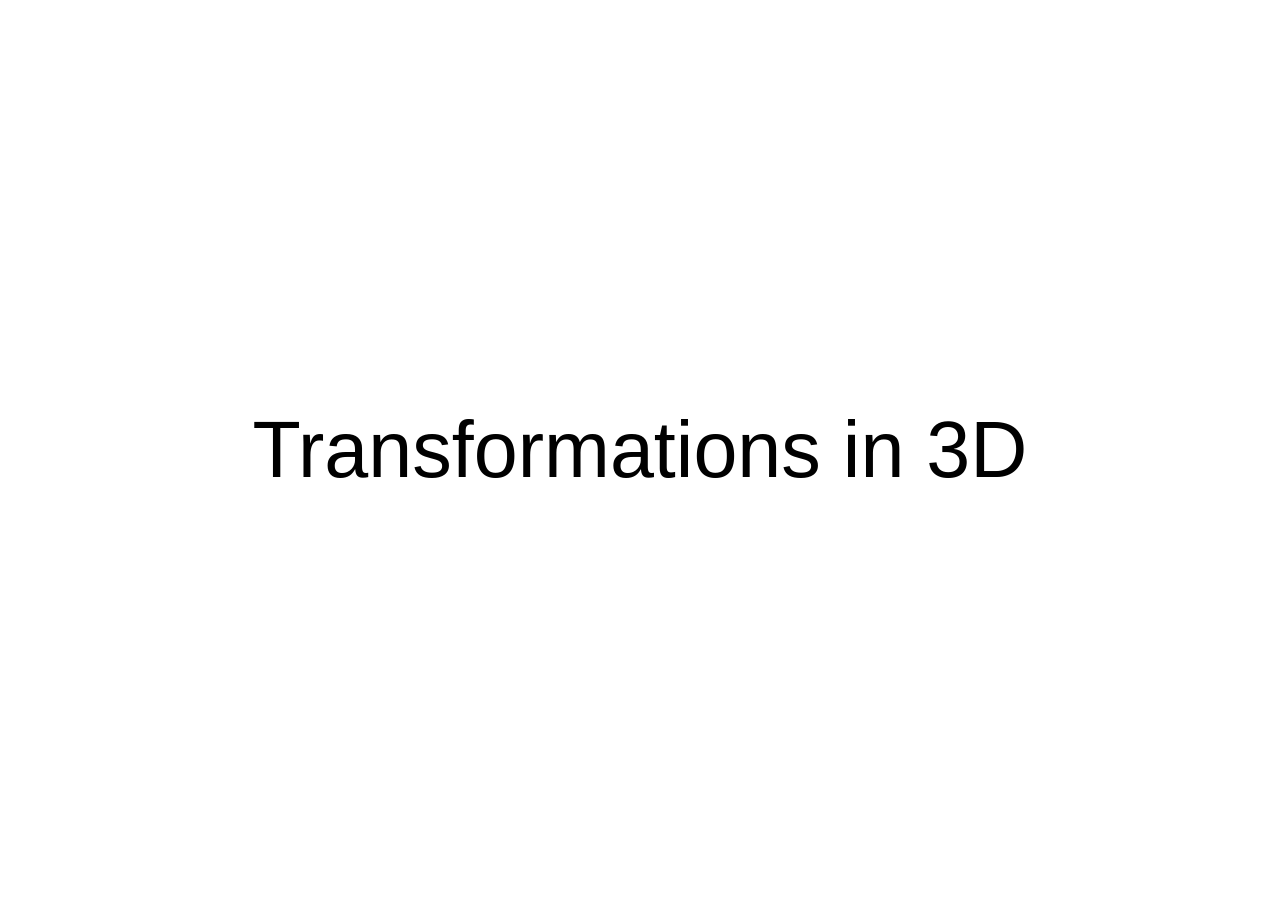
<file: viewing.html>
<!doctype html>
<html lang="en">
<head>
  <meta charset="utf-8">
  <meta name="viewport" content="width=device-width, initial-scale=1">
  <title>3D Transformations and Viewing</title>
  <link rel="icon" href="data:,">
  <script type="module" crossorigin src="./assets/viewing-BkwD4G7g.js"></script>
  <link rel="modulepreload" crossorigin href="./assets/view3d-BDb8ZUMQ.js">
  <link rel="stylesheet" crossorigin href="./assets/view3d-D7SW_Fiv.css">
</head>
<body>
<!-- Week 3. Converted from "03 Transformations.key" (slides 33-49) and "04 Viewing.key"; figures redrawn
     (tools/make_w3_figures.py). Positions are slide pixels on the 1920 x 1080 canvas. -->
<div class="reveal">
<div class="slides">

<!-- T33 -->
<section>
  <div class="abs section-title" style="top:329px; height:422px; font-size:118px">Transformations in 3D</div>
</section>

<!-- T34 -->
<section>
  <h1 class="title">3D Coordinate Systems</h1>
  <ul class="abs bullets" style="left:330px; top:330px; width:850px">
    <li>Right-handed coordinate system:</li>
  </ul>
  <ul class="abs bullets" style="left:330px; top:670px; width:850px">
    <li>Left-handed coordinate system:</li>
  </ul>
  <img class="abs" src="./assets/axes_rh-tQvO8aXT.svg" alt="Right-handed axes" style="left:1160px; top:210px; width:330px; height:300px">
  <img class="abs" src="./assets/axes_lh-CYT_2A6O.svg" alt="Left-handed axes" style="left:1160px; top:550px; width:330px; height:300px">
  <aside class="notes">
By convention, positive rotations in a right-handed coordinate system are such that, when looking from a positive axis towards the origin, a 90 degree counterclockwise rotation will transform one positive axis into the next.
Thus, if we’re looking from the positive x direction: y goes to z;
If from y: z goes to x; 
If from  z: x goes to y;
In the left-handed coordinate system the direction is reversed.

Another common rule is the “thumb rule”: imagine that your thumb is the positive z-axis. Your fingers curl from the positive x-axis towards the positive y-axis.

Right-handed coordinate system is used to define transformations, since this is the standard mathematical convention. However, beware that not all graphics texts use a right-handed system. In particular, camera centered coordinate systems are often left-handed, because it is convenient to think of the z (depth) axis as pointing away from the viewer, such that more distant objects have greater depth (z) values.
  </aside>
</section>

<!-- new: dot and cross products -->
<section>
  <h1 class="title">Dot and Cross Products</h1>
  <div class="demo" data-demo="products" data-left="20" data-top="190" data-w="980" data-h="690"
       data-ox="400" data-oy="560" data-unit="165" data-az="-35" data-el="24"></div>
  <div class="abs demo" style="left:60px; top:885px; width:900px; display:flex; align-items:center; gap:40px" data-prevent-swipe>
    <div class="slider-row hom-slider" style="flex:1; margin:0"><span class="lab lab-theta" style="width:180px"></span><input type="range" name="theta" min="0" max="180" step="1"></div>
    <div class="choices" data-prevent-swipe><button data-value="uv"><span class="mr"><b>u</b> × <b>v</b></span></button><button data-value="vu"><span class="mr"><b>v</b> × <b>u</b></span></button></div>
  </div>
  <div class="abs caption prod-readout" style="left:20px; width:980px; top:975px; font-size:38px"></div>
  <ul class="abs bullets" style="left:1040px; top:225px; width:850px">
    <li>Dot product: projection</li>
  </ul>
  <div class="abs eq" data-scale="4" data-tex="\mathbf u\cdot\mathbf v=\|\mathbf u\|\,\|\mathbf v\|\cos\theta" style="left:1040px; width:850px; top:295px; text-align:center"></div>
  <ul class="abs bullets" style="left:1040px; top:385px; width:850px">
    <li>Cross product (3D): perpendicular to both, right-hand rule</li>
  </ul>
  <div class="abs eq" data-scale="4" data-tex="\|\mathbf u\times\mathbf v\|=\|\mathbf u\|\,\|\mathbf v\|\sin\theta=\text{area}" style="left:1040px; width:850px; top:525px; text-align:center"></div>
  <div class="abs eq" data-scale="3.6" data-tex="\mathbf u\times\mathbf v=\begin{bmatrix}u_yv_z-u_zv_y\\u_zv_x-u_xv_z\\u_xv_y-u_yv_x\end{bmatrix}=\underbrace{\begin{bmatrix}0&amp;-u_z&amp;u_y\\u_z&amp;0&amp;-u_x\\-u_y&amp;u_x&amp;0\end{bmatrix}}_{[\mathbf u]_\times}\mathbf v" style="left:1040px; width:850px; top:625px; text-align:center"></div>
  <ul class="abs bullets" style="left:1040px; top:860px; width:850px">
    <li><span class="mr"><b>v</b> × <b>u</b> = −<b>u</b> × <b>v</b></span>; zero when parallel</li>
  </ul>
  <aside class="notes">
Needed for Rodrigues' formula and for positioning the camera. The dot product measures how much of v lies along u: ‖u‖‖v‖cos θ; with u a unit vector it is the signed length of v's projection onto u (week 2). It is zero exactly when the vectors are perpendicular.

The cross product exists only in 3D. u × v is perpendicular to both u and v; its direction follows the right-hand rule (fingers from u to v, the thumb gives u × v; in a right-handed coordinate system, x × y = z), and its length is ‖u‖‖v‖sin θ, the area of the parallelogram they span. So it vanishes when u and v are parallel, and swapping them flips it: v × u = −u × v. Written as a matrix, u × v = [u]× v, with [u]× skew-symmetric.

Demo: the θ slider opens the angle; watch the projection (blue band) shrink and turn negative past 90°, and the cross product grow to its maximum at 90° (the parallelogram is then a rectangle) and shrink back to zero at 180°. The buttons swap the order. Drag the view to turn it (double-click resets).

Two uses coming up: in Rodrigues' formula, for a unit axis k, k × v is v⊥ turned by 90° about k (same length), and (k·v)k is v's projection onto the axis; in positioning the camera, cross products build the camera's perpendicular axes. And the normal of a triangle is the cross product of two of its edges.
  </aside>
</section>

<!-- T35 -->
<section>
  <h1 class="title">3D Transformations</h1>
  <ul class="abs bullets" style="left:200px; top:300px; width:1080px">
    <li>A point is represented by a 3D column vector:</li>
  </ul>
  <div class="abs eq" data-scale="5" data-tex="\begin{bmatrix}x\\y\\z\end{bmatrix}" style="left:1250px; top:225px"></div>
  <ul class="abs bullets" style="left:200px; top:540px; width:1080px">
    <li>Homogeneous coordinates:</li>
  </ul>
  <div class="abs eq" data-scale="5" data-tex="\begin{bmatrix}x\\y\\z\\1\end{bmatrix}" style="left:1250px; top:445px"></div>
  <ul class="abs bullets" style="left:200px; top:820px; width:1080px">
    <li>Affine transformations are 4 by 4 matrices:</li>
  </ul>
  <div class="abs eq" data-scale="5" data-tex="\begin{bmatrix}a&amp;b&amp;c&amp;t_x\\d&amp;e&amp;f&amp;t_y\\g&amp;h&amp;i&amp;t_z\\0&amp;0&amp;0&amp;1\end{bmatrix}" style="left:1250px; top:715px"></div>
</section>

<!-- T36 -->
<section>
  <h1 class="title">3D Transformations</h1>
  <ul class="abs bullets" style="left:300px; top:380px; width:500px">
    <li>Translation:</li>
  </ul>
  <div class="abs eq" data-scale="5" data-tex="\begin{bmatrix}1&amp;0&amp;0&amp;a\\0&amp;1&amp;0&amp;b\\0&amp;0&amp;1&amp;c\\0&amp;0&amp;0&amp;1\end{bmatrix}\begin{bmatrix}x\\y\\z\\1\end{bmatrix}=\begin{bmatrix}x+a\\y+b\\z+c\\1\end{bmatrix}" style="left:760px; top:270px"></div>
  <ul class="abs bullets" style="left:300px; top:790px; width:500px">
    <li>Scaling:</li>
  </ul>
  <div class="abs eq" data-scale="5" data-tex="\begin{bmatrix}a&amp;0&amp;0&amp;0\\0&amp;b&amp;0&amp;0\\0&amp;0&amp;c&amp;0\\0&amp;0&amp;0&amp;1\end{bmatrix}\begin{bmatrix}x\\y\\z\\1\end{bmatrix}=\begin{bmatrix}ax\\by\\cz\\1\end{bmatrix}" style="left:760px; top:680px"></div>
  <aside class="notes">
Here, as in the 2D case, if the lower right element of the matrix is some s ≠ 1, the result (after dividing by it) is a uniform scaling by 1/s.
  </aside>
</section>

<!-- T37 -->
<section>
  <h1 class="title">3D Reflection</h1>
  <ul class="abs bullets" style="left:300px; top:380px; width:700px">
    <li>Through the <span class="mr"><i>xy</i></span> plane:</li>
  </ul>
  <div class="abs eq" data-scale="5" data-tex="\begin{bmatrix}1&amp;0&amp;0&amp;0\\0&amp;1&amp;0&amp;0\\0&amp;0&amp;-1&amp;0\\0&amp;0&amp;0&amp;1\end{bmatrix}" style="left:1000px; top:270px"></div>
  <ul class="abs bullets" style="left:300px; top:700px; width:1400px">
    <li>Reflections through the <span class="mr"><i>xz</i></span> and the <span class="mr"><i>yz</i></span> planes are defined similarly</li>
    <li>How can we reflect through some arbitrary plane?</li>
  </ul>
  <aside class="notes">
Suppose we know a point P on the plane.
1) Translate P to the origin;
2) Rotate the normal vector until it coincides with the +z axis
3) Reflect through the xy plane
4) Apply the inverse rotations to the ones in stage 2
5) Translate the origin back to P.
  </aside>
</section>

<!-- T38 -->
<section>
  <h1 class="title">3D Shearing</h1>
  <ul class="abs bullets" style="left:300px; top:360px; width:400px">
    <li>Shearing:</li>
  </ul>
  <div class="abs eq" data-scale="5" data-tex="\begin{bmatrix}1&amp;a&amp;b&amp;0\\0&amp;1&amp;0&amp;0\\0&amp;0&amp;1&amp;0\\0&amp;0&amp;0&amp;1\end{bmatrix}\begin{bmatrix}x\\y\\z\\1\end{bmatrix}=\begin{bmatrix}x+ay+bz\\y\\z\\1\end{bmatrix}" style="left:640px; top:250px"></div>
  <ul class="abs bullets" style="left:300px; top:600px; width:1400px">
    <li>Only <span class="mr"><i>x</i></span> changes, in proportion to <span class="mr"><i>y</i></span> and <span class="mr"><i>z</i></span></li>
    <li>Shears of <span class="mr"><i>y</i></span> and of <span class="mr"><i>z</i></span> are defined similarly</li>
    <li>A cube becomes a parallelepiped of equal volume</li>
  </ul>
  <aside class="notes">
Think of the unit cube as a stack of thin layers: each layer slides in x, in proportion to its y and z, like a deck of cards pushed sideways. Edges along x keep their length, the square faces become parallelograms, and the cube becomes a parallelepiped, still anchored at the origin, with the same volume: the determinant is 1.

Putting all six off-diagonal entries into one matrix gives a general linear map, not a shear: with a = c = 1 and the others 0, for example, the determinant is 0 and the cube collapses flat.
  </aside>
</section>

<!-- T39 -->
<section>
  <h1 class="title">3D Rotation</h1>
  <ul class="abs bullets" style="left:300px; top:250px; width:900px">
    <li>Rotation about the <span class="mr"><i>x</i></span>-axis:</li>
  </ul>
  <div class="abs eq" data-scale="5" data-tex="\begin{bmatrix}1&amp;0&amp;0&amp;0\\0&amp;\cos\theta&amp;-\sin\theta&amp;0\\0&amp;\sin\theta&amp;\cos\theta&amp;0\\0&amp;0&amp;0&amp;1\end{bmatrix}\begin{bmatrix}x\\y\\z\\1\end{bmatrix}=\begin{bmatrix}x\\y\cos\theta-z\sin\theta\\y\sin\theta+z\cos\theta\\1\end{bmatrix}" style="left:0; width:1920px; top:350px; text-align:center"></div>
  <ul class="abs bullets" style="left:300px; top:720px; width:1400px">
    <li>Rotations about each of the other two axes are defined similarly.</li>
    <li>Rotations are orthogonal matrices, preserving distances and angles.</li>
  </ul>
  <aside class="notes">
For rotation about the x-axis, the x coordinates of the object must remain unchanged. The rotation occurs in a plane perpendicular to the axis.
Note that when rotating about y, we must reverse the signs on the sines, in order to be consistent with the usage of a right handed coordinate system.
  </aside>
</section>

<!-- T40 -->
<section>
  <h1 class="title">Rotation About an Arbitrary Axis</h1>
  <ul class="abs bullets" style="left:300px; top:225px; width:1400px">
    <li>The idea: make the arbitrary axis coincident with one of the coordinate axes, rotate, and then transform back:</li>
    <li class="sub">Translate rotation axis to pass through the origin;</li>
    <li class="sub">Rotate about the X axis into the XZ plane;</li>
    <li class="sub">Rotate about the Y axis onto the Z axis;</li>
    <li class="sub">Rotate about the Z axis by the desired angle;</li>
    <li class="sub">Apply inverse rotations about the Y and X axes;</li>
    <li class="sub">Apply inverse translation.</li>
  </ul>
  <div class="abs caption" style="left:72px; width:1776px; top:960px; font-size:44px">Video: <a href="https://www.youtube.com/watch?v=75o5pmeXUMo" target="_blank" rel="noopener">3D rotation about an arbitrary axis</a> (YouTube)</div>
  <aside class="notes">
The video (linked at the bottom) animates these steps.
  </aside>
</section>

<!-- new: Rodrigues -->
<section>
  <h1 class="title">Rodrigues’ Rotation Formula</h1>
  <div class="demo" data-demo="rodrigues" data-left="20" data-top="190" data-w="1000" data-h="720"
       data-ox="400" data-oy="600" data-unit="250" data-az="-55" data-el="16"></div>
  <div class="abs demo" style="left:140px; top:940px; width:760px" data-prevent-swipe>
    <div class="slider-row hom-slider"><span class="lab lab-theta" style="width:190px"></span><input type="range" name="theta" min="0" max="360" step="1"></div>
  </div>
  <ul class="abs bullets" style="left:1060px; top:230px; width:830px">
    <li>Rotation by <span class="mr"><i>θ</i></span> about the unit axis <span class="mr"><b>k</b></span>: split <span class="mr"><b>v</b></span> along the axis</li>
  </ul>
  <div class="abs eq" data-scale="4.2" data-tex="\mathbf v_\parallel=(\mathbf k\cdot\mathbf v)\,\mathbf k,\qquad\mathbf v_\perp=\mathbf v-\mathbf v_\parallel" style="left:1060px; width:830px; top:380px; text-align:center"></div>
  <ul class="abs bullets" style="left:1060px; top:470px; width:830px">
    <li><span class="mr"><b>v</b><sub>∥</sub></span> stays; <span class="mr"><b>v</b><sub>⊥</sub></span> turns by <span class="mr"><i>θ</i></span> toward <span class="mr"><b>k</b> × <b>v</b></span>:</li>
  </ul>
  <div class="abs eq" data-scale="4.2" data-tex="R\mathbf v=\mathbf v_\parallel+\cos\theta\,\mathbf v_\perp+\sin\theta\,(\mathbf k\times\mathbf v)" style="left:1060px; width:830px; top:555px; text-align:center"></div>
  <ul class="abs bullets" style="left:1060px; top:660px; width:830px">
    <li>As a matrix:</li>
  </ul>
  <div class="abs eq" data-scale="4.2" data-tex="R=\cos\theta\,I+\sin\theta\,[\mathbf k]_\times+(1-\cos\theta)\,\mathbf k\mathbf k^{\mathsf T}" style="left:1060px; width:830px; top:740px; text-align:center"></div>
  <div class="abs eq" data-scale="3.6" data-tex="[\mathbf k]_\times=\begin{bmatrix}0&amp;-k_z&amp;k_y\\k_z&amp;0&amp;-k_x\\-k_y&amp;k_x&amp;0\end{bmatrix}" style="left:1060px; width:830px; top:840px; text-align:center"></div>
  <aside class="notes">
The closed form of the rotations on the previous slide (the steps between the two translations): rotation by θ about a unit axis k through the origin (for an axis through another point, translate it to the origin first, as before). Stated, not derived; the picture is the derivation. The component of v along the axis, v∥ = (k·v)k, does not move. The rest, v⊥, lies in the plane perpendicular to k and turns in that plane by θ, toward k × v, which is v⊥ turned by 90° (same length). So Rv = v∥ + cos θ v⊥ + sin θ (k × v). Writing k × v as the matrix [k]× applied to v, and v∥ as kkᵀv, gives the matrix form.

Demo: move the θ slider; the tip of v travels on the dashed circle. Drag the view to turn it (double-click resets).

Sanity checks: θ = 0 gives I; k = z gives the familiar rotation about z. Axis–angle is a compact way to store a rotation (3 numbers: the axis scaled by the angle). Quaternions (next) encode the same axis and angle.
  </aside>
</section>

<!-- T42 -->
<section>
  <h1 class="title">Euler Angles</h1>
  <ul class="abs bullets" style="left:260px; top:240px; width:1400px">
    <li><b>Euler’s rotation theorem</b>: any rotation or sequence of rotations of a rigid body about a fixed point is equivalent to a single rotation by a given angle <span class="mr"><i>θ</i></span> about a fixed axis (called the <i>Euler axis</i>) that runs through the fixed point.</li>
    <li><b>Euler angles</b>: the orientation of an object is specified by rotation angles about the X, Y, Z axes (performed in this order)</li>
    <li>How can we smoothly interpolate between two different orientations?</li>
    <li>Euler angle interpolation is not intuitive!</li>
    <li>Gimbal Lock may occur… (<a href="https://www.youtube.com/watch?v=zc8b2Jo7mno" target="_blank" rel="noopener">video</a>)</li>
  </ul>
  <aside class="notes">
The result of any sequence of rotations of a 3D object about a fixed point in space, may be equivalently achieved by a single rotation about a fixed axis that runs through the same point. 

Related result: any orientation of a 3D object can be achieved by starting with the object in some canonical pose, and applying 3 rotations, one about each axis (in some predetermined order). This means that any orientation can be represented using 3 angles.

Suppose we have two orientations and we’d like to interpolate between them. Since each orientation is represented using 3 angles, it’s natural to try to interpolate the three angles. However, the results are not always intuitive.

The gimbal lock video is linked from the last bullet.
  </aside>
</section>

<!-- new: quaternions in one slide (the details are in recitation 3) -->
<section>
  <h1 class="title">Quaternions</h1>
  <ul class="abs bullets" style="left:200px; top:220px; width:1520px">
    <li>A rotation by <span class="mr"><i>ϕ</i></span> about a unit axis <span class="mr"><b>u</b></span>, as a unit quaternion (four numbers):</li>
  </ul>
  <div class="abs eq" data-scale="5" data-tex="\mathbf q=\cos\frac{\phi}{2}+\sin\frac{\phi}{2}\,(u_x\mathbf i+u_y\mathbf j+u_z\mathbf k)" style="left:0; width:1920px; top:300px; text-align:center"></div>
  <img class="abs" src="./assets/quat-BjYUPOuy.svg" alt="Left: the complex plane, multiplying by cos θ + i sin θ rotates z by θ. Right: the axes i, j, k, a unit axis u, and the vector part sin(ϕ/2) u" style="left:245px; top:415px; width:1430px; height:420px">
  <div class="abs caption" style="left:240px; top:845px; width:660px; font-size:40px">Complex numbers: one imaginary unit,<br><span class="mr"><i>i</i><sup>2</sup> = −1</span></div>
  <div class="abs caption" style="left:930px; top:845px; width:760px; font-size:40px">Quaternions: three imaginary units,<br><span class="mr"><b>i</b><sup>2</sup> = <b>j</b><sup>2</sup> = <b>k</b><sup>2</sup> = <b>ijk</b> = −1</span></div>
  <ul class="abs bullets" style="left:200px; top:975px; width:1520px">
    <li>Composing rotations is multiplying quaternions; no gimbal lock</li>
  </ul>
  <aside class="notes">
Quaternions are covered in recitation 3: the algebra, rotating a vector by q [0, v] q⁻¹, the rotation matrix, and slerp.

What a quaternion is, starting from complex numbers. A complex number has one real and one imaginary part, with i² = −1, and multiplying by the unit complex number cos θ + i sin θ rotates the plane by θ (left). Quaternions have one real part and three imaginary units i, j, k, one for each axis of space, with i² = j² = k² = ijk = −1 (so ij = k but ji = −k: the product does not commute, just like rotations in 3D). So a quaternion is a real number plus a 3D vector. A rotation by ϕ about the unit axis u is the unit quaternion with real part cos(ϕ/2) and vector part sin(ϕ/2) u (right): the same axis and angle as in Rodrigues' formula, stored in four numbers. (The half angle is because a vector v is rotated by q v q⁻¹, which applies q twice: R3.)

Successive rotations multiply. There is no gimbal lock, and interpolating between two unit quaternions (slerp, along the unit sphere in 4D) gives a smooth interpolation between orientations, which is why animation systems and game engines store orientations this way.
  </aside>
</section>

<!-- T44 -->
<section data-visibility="hidden">
  <h1 class="title">Quaternions</h1>
  <ul class="abs bullets" style="left:170px; top:260px; width:1150px">
    <li>Rotations may be represented by unit quaternions:</li>
  </ul>
  <div class="abs eq" data-scale="5" data-tex="\mathbf q=a+b\mathbf{i}+c\mathbf{j}+d\mathbf{k}" style="left:1340px; top:248px"></div>
  <ul class="abs bullets" style="left:170px; top:400px; width:1150px">
    <li><span class="mr"><i>a, b, c, d</i></span> are real numbers,</li>
  </ul>
  <div class="abs eq" data-scale="5" data-tex="a^2+b^2+c^2+d^2=1" style="left:1340px; top:388px"></div>
  <div class="abs eq" data-scale="5" data-tex="\mathbf{i}^2=\mathbf{j}^2=\mathbf{k}^2=\mathbf{ijk}=-1" style="left:0; width:1920px; top:520px; text-align:center"></div>
  <div class="abs eq" data-scale="5" data-tex="\mathbf{ij}=\mathbf{k}=-\mathbf{ji}\qquad\mathbf{jk}=\mathbf{i}=-\mathbf{kj}\qquad\mathbf{ki}=\mathbf{j}=-\mathbf{ik}" style="left:0; width:1920px; top:640px; text-align:center"></div>
  <ul class="abs bullets" style="left:250px; top:780px; width:1500px">
    <li>Rotation by angle <span class="mr"><i>ϕ</i></span> about the unit vector <span class="mr">[<i>b, c, d</i>]</span> corresponds to the quaternion:</li>
  </ul>
  <div class="abs eq" data-scale="5" data-tex="\mathbf q=\cos\frac{\phi}{2}+\sin\frac{\phi}{2}\,(b\mathbf{i}+c\mathbf{j}+d\mathbf{k})" style="left:0; width:1920px; top:870px; text-align:center"></div>
  <aside class="notes">
Another way to represent rotations that does not suffer from the same issues as Euler angles is by using quaternions.
You can think of a quaternion as an extension of complex numbers, which instead of having just one imaginary coordinate have three such coordinates (in addition to a single real coordinate). So instead of the complex plane, we have the complex 4D space. 
Here on the slide you have some rules for the imaginary units.
A rotation about an arbitrary axis (unit vector) may be represented by a unit quaternion.
  </aside>
</section>

<!-- T46 -->
<section data-visibility="hidden">
  <h1 class="title">Quaternions (cont’d)</h1>
  <ul class="abs bullets" style="left:120px; top:240px; width:1340px">
    <li>A 3D vector <span class="mr"><b>v</b></span> may be rotated using a quaternion as follows:</li>
  </ul>
  <div class="abs eq" data-scale="5" data-tex="\mathbf{q}\,[0,\mathbf{v}]\,\mathbf{q}^{-1}" style="left:1500px; top:228px"></div>
  <ul class="abs bullets" style="left:200px; top:360px; width:300px">
    <li>where:</li>
  </ul>
  <div class="abs eq" data-scale="5" data-tex="(a+b\mathbf{i}+c\mathbf{j}+d\mathbf{k})^{-1}=(a-b\mathbf{i}-c\mathbf{j}-d\mathbf{k})" style="left:480px; top:350px"></div>
  <ul class="abs bullets" style="left:200px; top:480px; width:1400px">
    <li>The rotation matrix corresponding to this rotation:</li>
  </ul>
  <div class="abs eq" data-scale="4.6" data-tex="R=\begin{pmatrix}a^2+b^2-c^2-d^2&amp;2bc-2ad&amp;2bd+2ac\\2bc+2ad&amp;a^2-b^2+c^2-d^2&amp;2cd-2ab\\2bd-2ac&amp;2cd+2ab&amp;a^2-b^2-c^2+d^2\end{pmatrix}" style="left:0; width:1920px; top:580px; text-align:center"></div>
  <ul class="abs bullets" style="left:200px; top:880px; width:1500px">
    <li>Performing successive rotations corresponds to multiplying unit quaternions</li>
  </ul>
  <aside class="notes">
To rotate a 3D point or vector, we convert it into a pure quaternion, by adding 0 as the real coordinate, and multiply the resulting quaternion with q from the left, and with its inverse from the right.

Of course, as with any rotation, this is just a special case of an affine transformation, so it may be expressed as a matrix. The matrix is the one on the slide, but we’re not going to prove the derivation.

In order to perform successive rotations, we can just multiply their corresponding quaternions. Again, we’re not going to prove that it’s equivalent to multiplying the rotation matrices of the form above, but you’re welcome to do this easy exercise on your own.
  </aside>
</section>

<!-- T47 -->
<section data-visibility="hidden">
  <h1 class="title">Quaternions (cont’d)</h1>
  <ul class="abs bullets" style="left:250px; top:230px; width:1450px">
    <li>Unit quaternions can be thought of as points on the unit sphere in 4D</li>
    <li>Interpolating between orientations can be done by spherical linear interpolation (slerp) between unit quaternions!</li>
  </ul>
  <div class="abs eq" data-scale="5" data-tex="\mathit{Slerp}(\mathbf{p},\mathbf{q};t)=\frac{\mathbf{p}\sin[(1-t)\theta]+\mathbf{q}\sin[t\theta]}{\sin\theta}" style="left:120px; top:520px"></div>
  <img class="abs" src="./assets/slerp-DKg4V8ao.svg" alt="Slerp vs. normalized lerp on a circle" style="left:960px; top:600px; width:940px; height:400px">
  <aside class="notes">
Finally, since rotations are represented by unit quaternions, you can think of them as points on a 4D unit sphere. Interpolating between them may be done by marching along an arc on that sphere, the portion of the great circle that connects the two points. This gives a unique and predictable way to interpolate between two orientations.
  </aside>
</section>

<!-- T48 -->
<section>
  <h1 class="title">Transforming Planes</h1>
  <ul class="abs bullets" style="left:250px; top:230px; width:1450px">
    <li>One way to transform a plane is by transforming any three non-collinear points on the plane.</li>
    <li>Another way is to transform the plane equation coefficients <span class="mr">[<i>A,B,C,D</i>]</span> directly:</li>
  </ul>
  <div class="abs eq" data-scale="5" data-tex="Ax+By+Cz+D=\begin{bmatrix}A&amp;B&amp;C&amp;D\end{bmatrix}\begin{bmatrix}x\\y\\z\\1\end{bmatrix}=0" style="left:0; width:1920px; top:450px; text-align:center"></div>
  <ul class="abs bullets" style="left:250px; top:700px; width:1450px">
    <li>Given a transformation <span class="mr"><i>T</i></span> that transforms <span class="mr">[<i>x,y,z</i>]</span> to <span class="mr">[<i>x′,y′,z′</i>]</span> find <span class="mr"><i>A′, B′, C′</i></span>, and <span class="mr"><i>D′</i></span>, such that:</li>
  </ul>
  <div class="abs eq" data-scale="5" data-tex="\begin{bmatrix}A&#x27;&amp;B&#x27;&amp;C&#x27;&amp;D&#x27;\end{bmatrix}\begin{bmatrix}x&#x27;\\y&#x27;\\z&#x27;\\1\end{bmatrix}=0" style="left:0; width:1920px; top:810px; text-align:center"></div>
  <aside class="notes">
A plane is defined by all points (x,y,z,1) whose scalar product with the plane equation coefficients vector (A,B,C,D) is 0.
Thus, the transformed plane equation (A’,B’,C’,D’) must satisfy the same property for the transformed point (x’,y’,z’,1).
  </aside>
</section>

<!-- T49 -->
<section>
  <h1 class="title">Transforming Planes (continued)</h1>
  <ul class="abs bullets" style="left:250px; top:330px; width:400px">
    <li>Note that</li>
  </ul>
  <div class="abs eq" data-scale="5" data-tex="\begin{bmatrix}A&amp;B&amp;C&amp;D\end{bmatrix}T^{-1}T\begin{bmatrix}x\\y\\z\\1\end{bmatrix}=0" style="left:640px; top:240px"></div>
  <ul class="abs bullets" style="left:250px; top:600px; width:800px">
    <li>Thus, we can transform a plane equation by:</li>
  </ul>
  <div class="abs eq" data-scale="5" data-tex="\left(T^{-1}\right)^{\mathsf T}\begin{bmatrix}A\\B\\C\\D\end{bmatrix}=\begin{bmatrix}A&#x27;\\B&#x27;\\C&#x27;\\D&#x27;\end{bmatrix}" style="left:1100px; top:520px"></div>
  <ul class="abs bullets" style="left:250px; top:900px; width:1450px">
    <li><span class="mr">[<i>A,B,C</i>]</span> is normal to the plane, so this is also how we transform normal vectors!</li>
  </ul>
  <aside class="notes">
The first 3 coefficients of the plane equation define a vector normal to the plane. The proof is an easy exercise.
Thus, a normal vector may be thought of as a plane equation with D=0, a plane that passes through the origin.
Therefore, transforming normal vectors may be done using the method just derived for transforming the plane equation.
It follows that a pure rotation is the same for normal vectors: Since the inverse is just the transpose, taking the transpose of the inverse gets us the original rotation. But a general transformation isn’t the same. For example, scaling to stretch along the x-axis will make the normal to shrink along its x coordinate.
  </aside>
</section>

<!-- new: changing frames -->
<section data-visibility="hidden">   <!-- the previous version; to switch back, show this one and hide the next -->
  <h1 class="title">Changing Coordinate Frames</h1>
  <img class="abs" src="./assets/frames-DgY35Eat.svg" alt="The world frame and a second frame with origin o and axes u, v, w; a point p" style="left:40px; top:250px; width:900px; height:620px">
  <ul class="abs bullets" style="left:990px; top:240px; width:900px">
    <li>A frame: an origin <span class="mr"><b>o</b></span> and orthonormal axes <span class="mr"><b>u</b>, <b>v</b>, <b>w</b></span></li>
  </ul>
  <div class="abs eq" data-scale="4.5" data-tex="\mathbf p=\mathbf o+a\,\mathbf u+b\,\mathbf v+c\,\mathbf w" style="left:990px; width:900px; top:385px; text-align:center"></div>
  <ul class="abs bullets" style="left:990px; top:480px; width:900px">
    <li>Frame to world:</li>
  </ul>
  <div class="abs eq" data-scale="4.5" data-tex="\begin{bmatrix}\mathbf p\\1\end{bmatrix}=\begin{bmatrix}\mathbf u&amp;\mathbf v&amp;\mathbf w&amp;\mathbf o\\0&amp;0&amp;0&amp;1\end{bmatrix}\begin{bmatrix}a&amp;b&amp;c&amp;1\end{bmatrix}^{\mathsf T}" style="left:990px; width:900px; top:555px; text-align:center"></div>
  <ul class="abs bullets" style="left:990px; top:720px; width:900px">
    <li>World to frame, with <span class="mr"><i>R</i> = [<b>u v w</b>]</span>:</li>
  </ul>
  <div class="abs eq" data-scale="4.5" data-tex="\begin{bmatrix}a&amp;b&amp;c&amp;1\end{bmatrix}^{\mathsf T}=\begin{bmatrix}R^{\mathsf T}&amp;-R^{\mathsf T}\mathbf o\\0&amp;1\end{bmatrix}\begin{bmatrix}\mathbf p\\1\end{bmatrix}" style="left:990px; width:900px; top:795px; text-align:center"></div>
  <aside class="notes">
Every transformation so far moved points within one coordinate system. The same matrices also change coordinates between frames. A frame is an origin o and three orthonormal axes u, v, w (given in world coordinates). A point with coordinates (a, b, c) in the frame is p = o + a u + b v + c w in the world: the matrix whose columns are u, v, w and o. Going the other way is its inverse; since R = [u v w] is orthonormal, R⁻¹ = Rᵀ, so the inverse is cheap: rotate by Rᵀ after translating by −o, which is the matrix shown.

Two instances we use all the time: the modeling transformation (an object's own frame placed in the world: frame to world) and the viewing transformation (the world seen from the camera's frame: world to frame), which is how we will build the camera next.
  </aside>
</section>

<!-- alternative: world to frame by projecting onto the axes -->
<section>
  <h1 class="title">Changing Coordinate Frames</h1>
  <img class="abs" src="./assets/frames2-Cnts4Rn7.svg" alt="The world frame and a second frame with origin o and axes u, v, w; a point p" style="left:1020px; top:215px; width:800px; height:551px">
  <img class="abs fragment fade-out" data-fragment-index="1" src="./assets/frames2_path-BAahdajN.svg" alt="The path from o to p continued: b along v, then c along w" style="left:1020px; top:215px; width:800px; height:551px">
  <img class="abs fragment" data-fragment-index="1" src="./assets/frames2_proj-DA3z7OE0.svg" alt="The vector p − o and its projection onto the u axis, at distance a from o" style="left:1020px; top:215px; width:800px; height:551px">
  <ul class="abs bullets" style="left:60px; top:235px; width:900px; font-size:46px">
    <li>Frame to world: the axes are the columns</li>
  </ul>
  <div class="abs eq" data-scale="4" data-tex="\begin{bmatrix}\mathbf p\\1\end{bmatrix}=\begin{bmatrix}\mathbf u&amp;\mathbf v&amp;\mathbf w&amp;\mathbf o\\0&amp;0&amp;0&amp;1\end{bmatrix}\begin{bmatrix}a\\b\\c\\1\end{bmatrix}" style="left:60px; width:900px; top:300px; text-align:center"></div>
  <ul class="abs bullets fragment" data-fragment-index="1" style="left:60px; top:520px; width:900px; font-size:46px">
    <li>World to frame: project <span class="mr"><b>p</b> − <b>o</b></span></li>
  </ul>
  <div class="abs eq fragment" data-fragment-index="1" data-scale="4" data-tex="\begin{aligned}a&amp;=\mathbf u\cdot(\mathbf p-\mathbf o)\\b&amp;=\mathbf v\cdot(\mathbf p-\mathbf o)\\c&amp;=\mathbf w\cdot(\mathbf p-\mathbf o)\end{aligned}" style="left:60px; width:900px; top:585px; text-align:center"></div>
  <ul class="abs bullets fragment" data-fragment-index="2" style="left:60px; top:770px; width:900px; font-size:46px">
    <li>Stacked, the axes become the rows:</li>
  </ul>
  <div class="abs eq fragment" data-fragment-index="2" data-scale="4" data-tex="\begin{bmatrix}a\\b\\c\end{bmatrix}=\begin{bmatrix}\mathbf u^{\mathsf T}\\\mathbf v^{\mathsf T}\\\mathbf w^{\mathsf T}\end{bmatrix}(\mathbf p-\mathbf o)=R^{\mathsf T}(\mathbf p-\mathbf o)=R^{\mathsf T}\mathbf p-R^{\mathsf T}\mathbf o" style="left:60px; width:900px; top:835px; text-align:center"></div>
  <div class="abs caption gray fragment" data-fragment-index="2" style="left:60px; width:900px; top:1005px; font-size:36px"><span class="mr"><i>R</i> = [<b>u v w</b>]</span>, orthonormal: <span class="mr"><i>R</i><sup>−1</sup> = <i>R</i><sup>T</sup></span></div>
  <ul class="abs bullets fragment" data-fragment-index="3" style="left:1010px; top:775px; width:860px; font-size:46px">
    <li>As 4×4 matrices: translate, then rotate</li>
  </ul>
  <div class="abs eq fragment" data-fragment-index="3" data-scale="3.6" data-tex="\begin{bmatrix}a\\b\\c\\1\end{bmatrix}=\begin{bmatrix}R^{\mathsf T}&amp;-R^{\mathsf T}\mathbf o\\0&amp;1\end{bmatrix}\begin{bmatrix}\mathbf p\\1\end{bmatrix}=\begin{bmatrix}R^{\mathsf T}&amp;0\\0&amp;1\end{bmatrix}\begin{bmatrix}I&amp;-\mathbf o\\0&amp;1\end{bmatrix}\begin{bmatrix}\mathbf p\\1\end{bmatrix}" style="left:950px; width:960px; top:850px; text-align:center"></div>
  <aside class="notes">
A frame is an origin o and three orthonormal axes u, v, w, given in world coordinates. Every transformation so far moved points within one coordinate system; the same matrices also change coordinates between frames.

Frame to world: a point with coordinates (a, b, c) in the frame is p = o + a u + b v + c w: in the figure, start at o and go a along u, then b along v, then c along w. As a matrix, the axes and the origin are the columns.

World to frame (click): to find the coordinates of a world point p, measure p − o along each axis. Because the axes are orthonormal unit vectors, the coordinate along u is the projection a = u·(p − o), as on the dot product slide of week 2; the figure shows it for u: the perpendicular from p lands exactly where the first leg of the path ends. b and c are found the same way along v and w.

Click: stacking the three dot products, the axes become the rows of a matrix: that matrix is the transpose of R = [u v w]. So no inverse has to be computed: for orthonormal axes, R⁻¹ = Rᵀ.

Click: the same with 4×4 matrices acting on [p 1]. Frame to world first rotates by R and then translates by o; world to frame undoes the two steps in reverse order: translate by −o, then rotate by Rᵀ. Multiplying the two gives the single matrix with −Rᵀo in the corner.

A check: RᵀR has the entries u·u, u·v, …, w·w: 1 on the diagonal and 0 elsewhere, since the axes are orthonormal. So RᵀR = I, and the product of the two 4×4 matrices is the identity.

Two instances we use all the time: the modeling transformation (an object's own frame placed in the world: frame to world) and the viewing transformation (the world seen from the camera's frame: world to frame), which is how we will build the camera next.
  </aside>
</section>

<!-- V1 -->
<section>
  <div class="abs section-title" style="top:329px; height:422px; font-size:118px">Viewing in 3D</div>
</section>

<!-- V2 -->
<section data-visibility="hidden">
  <h1 class="title">Taking a Real Photograph</h1>
  <ul class="abs bullets" style="left:600px; top:330px; width:900px">
    <li>Arrange objects</li>
    <li>Position and point the camera</li>
    <li>Choose a lens, set the zoom</li>
    <li>Take a picture</li>
    <li>Enlarge and crop to get a print</li>
  </ul>
  <aside class="notes">
Imagine a real photographer setting up to take a photograph of an object.
First, he arranges the objects in the desired configuration.
Second, we place the camera in the scene and point it at some point of interest.
Then, we adjust the zoom of the lens, and take the picture.
After the image is taken, and the film is developed, we have an image on the film. This image is then enlarged and cropped to produce the final result. Note, that this last stage is a 2D to 2D transformation.
  </aside>
</section>

<!-- V3 -->
<section data-visibility="hidden">
  <h1 class="title">Taking a Virtual Photograph</h1>
  <ul class="abs bullets" style="left:250px; top:240px; width:1450px">
    <li>Arrange objects</li>
    <li class="sub">Apply modeling transformations to objects: change from <i>object coordinates</i> to <i>world coordinates</i></li>
    <li>Position and point the camera</li>
    <li class="sub">Position, point, and orient the virtual camera: define a transformation from world to <i>eye coordinates</i></li>
    <li>Choose a lens, set the zoom</li>
    <li class="sub">Specify a view volume: define a perspective transformation that transforms eye coordinates to canonical normalized viewing space (<i>clip coordinates</i>)</li>
  </ul>
  <aside class="notes">
The terminology and nomenclature for the different stages of 3D viewing, the different coordinate spaces, and their names is unfortunately non-uniform across different textbooks and different graphics APIs.
We’ll stick with the viewing pipeline and the coordinate names used by OpenGL. 
Arranging the objects in the desired configuration is done by applying to each object various modeling transformations (object to world coordinates transformations).
Second, we place the camera in the scene and point it at some point of interest (viewing transformation: world to eye coordinates).
Third, we choose the lens and adjust the zoom: this is equivalent to choosing a projective transformation.
  </aside>
</section>

<!-- V4 -->
<section data-visibility="hidden">
  <h1 class="title">Taking a Virtual Photograph</h1>
  <ul class="abs bullets" style="left:250px; top:300px; width:1450px">
    <li>Take a picture</li>
    <li class="sub">Project objects by applying the projective transformation followed by a <i>perspective divide</i>. The result is <i>normalized device coordinates.</i></li>
    <li>Enlarge and crop to get a print</li>
    <li class="sub">Apply viewport transformation to obtain actual <i>raster coordinates.</i></li>
  </ul>
  <aside class="notes">
Third, we choose the lens and adjust the zoom: this is equivalent to choosing a projective transformation.
Applying this transformation, followed by division by the fourth homogeneous coordinate is the equivalent of actually taking the picture.

After this stage we might want to select a part of the image to show in a window of some specified size, and that’s accomplished using the viewport transformation.
  </aside>
</section>

<!-- V5 -->
<section data-visibility="hidden">
  <h1 class="title">Viewing in 3D</h1>
  <ul class="abs bullets" style="left:300px; top:260px; width:1400px">
    <li>How to transform 3D world coordinates to 2D display coordinates?</li>
    <li class="sub">Projections</li>
    <li>How to specify which part of the 3D world is to be viewed?</li>
    <li class="sub">Define a 3D viewing volume</li>
    <li>How to avoid displaying primitives outside the viewing volume?</li>
    <li class="sub">Culling and Clipping</li>
  </ul>
  <aside class="notes">
A few questions to be answered:
First, what is the right way of transforming the 3D coordinates of the world to the 2D display coordinates?
Second, how should the world viewing window be specified? 

Solutions: projections and view volumes.

How to avoid displaying primitives outside the view volume?
Solution: culling and clipping.
  </aside>
</section>
<!-- the photographer's analogy, as two columns (in place of the "Taking a Real/Virtual Photograph" slides) -->
<section>
  <h1 class="title">Taking a Photograph</h1>
  <div class="abs photo-table" style="left:120px; top:250px; width:1680px">
    <div class="ph-h">A real camera</div><div class="ph-h">A virtual camera</div>
    <div class="ph-l">Arrange the objects</div><div class="ph-r">Modeling transformations: <i>object</i> → <i>world</i> coordinates</div>
    <div class="ph-l">Position and point the camera</div><div class="ph-r">Viewing transformation: <i>world</i> → <i>eye</i> coordinates</div>
    <div class="ph-l">Choose a lens, set the zoom</div><div class="ph-r">Projection (the view volume): <i>eye</i> → <i>clip</i> coordinates</div>
    <div class="ph-l">Take the picture</div><div class="ph-r">Divide by <span class="mr"><i>w</i></span>: <i>clip</i> → <i>normalized device</i> coordinates</div>
    <div class="ph-l">Enlarge and crop to get a print</div><div class="ph-r">Viewport transformation: → <i>raster</i> coordinates</div>
  </div>
  <aside class="notes">
Imagine a photographer setting up a shot, and the same steps for a virtual camera. The terminology for the stages of 3D viewing and for the coordinate systems varies between textbooks and graphics APIs; we use the names of OpenGL.

Arranging the objects in the desired configuration is done by applying a modeling transformation to each object: from its own object coordinates to world coordinates. Placing the camera in the scene and pointing it at something is the viewing transformation: from world coordinates to eye (camera) coordinates. Choosing the lens and setting the zoom is choosing a projection, which also defines the view volume: what the camera can see. Applying it, followed by the division by the fourth homogeneous coordinate, is the equivalent of taking the picture; the result is in normalized device coordinates. Enlarging and cropping the print is the viewport transformation, a 2D-to-2D mapping to raster coordinates: pixel positions in the image being drawn, plus depth (OpenGL calls them window coordinates).

The next slide puts these steps together as the graphics pipeline.
  </aside>
</section>


<!-- new: the graphics pipeline in one place -->
<section>
  <h1 class="title">The Graphics Pipeline</h1>
  <img class="abs" src="./assets/gpipe-Bg6LLtb-.svg" alt="Object, world, eye, clip, normalized device and raster coordinates, and the transformations between them" style="left:60px; top:205px; width:1800px; height:800px">
  <img class="abs fragment" data-fragment-index="1" src="./assets/gpipe_clip-BdSjybOe.svg" alt="Clip before dividing by w" style="left:60px; top:205px; width:1800px; height:800px">
  <img class="abs fragment" data-fragment-index="2" src="./assets/gpipe_z-gEgP1UY1.svg" alt="The depth z is kept" style="left:60px; top:205px; width:1800px; height:800px">
  <aside class="notes">
The whole viewing pipeline in one place. The rest of the lecture fills in the stages one by one: positioning the camera (V), projections and the projection matrix (P), the frustum and the depth mapping, clipping, the viewport; and at the end, the camera matrix P = K[R|t] is this same chain.

The photographer's analogy, above the arrows: arrange the objects (modeling transformations: object to world coordinates); position and point the camera (viewing transformation: world to eye coordinates); choose the lens and zoom (projection: eye to clip coordinates); take the picture (divide by w: normalized device coordinates); enlarge and crop the print (viewport: raster coordinates, in pixels, with depth; OpenGL calls them window coordinates). The terminology varies between textbooks and APIs; we follow OpenGL's names.

M, V and P are 4×4 matrices, composed into one and applied to every vertex. Everything inside the view volume ends up in the cube [−1, 1]³.

Under the boxes, one scene (a house, a cube and a sphere) followed through the pipeline, computed with these very steps. The house in its own coordinates, around its own origin. The scene placed in the world, with the camera and the start of its view frustum. The same scene in eye coordinates: the camera at the origin, looking down −z, with the frustum from the near plane to the far plane. Clipping: the sphere sticks out through the right side of the frustum and is cut there, so we see into it. Normalized device coordinates: the frustum has become the cube, drawn from the same side as the frustum before it (near faces toward the camera); objects near the camera are enlarged the most, and depth is compressed toward the far face. Raster coordinates: the image the camera takes, in pixels (here a viewport of only 32 × 24 pixels, so that the pixels are visible).

Click 1: clipping is done in clip coordinates, before the division, while the sign of w still tells points in front of the eye (w &gt; 0) from points behind it. The test is simply −w ≤ x, y, z ≤ w. After the division, an edge or triangle that crosses the eye plane would be drawn between its projected vertices, over the wrong part of the image (the clipping slides show an example).

Click 2: why keep z at all, when the picture is 2D? After the projection the depth still orders the points along each ray (the mapping is monotonic, though not linear), and that is what decides which surface is visible where objects occlude each other. This is week 7: after the viewport, rasterization turns each triangle into pixels and the fragment processor of the GPU shades them; the vertex processor works earlier, computing the clip coordinates of each vertex.
  </aside>
</section>

<!-- V6 -->
<section data-visibility="hidden">
  <h1 class="title">3D Viewing Pipeline</h1>
  <img class="abs" src="./assets/pipeline-CLcrBzLA.svg" alt="The 3D viewing pipeline" style="left:60px; top:250px; width:1800px; height:560px">
  <aside class="notes">
Conceptual pipeline: Get your objects from their individual coordinate systems into the eye (camera) coordinate system, where the 3D view volume is defined; clip 3D object against 3D view volume; then project to 2D (onto some viewing plane); finally transform into the display viewport, just like in 2D.
  </aside>
</section>

<!-- new: look-at -->
<section>
  <h1 class="title">Positioning the Camera</h1>
  <div class="demo" data-demo="lookat" data-world="20,190,930,620" data-unit="62" data-waz="-30" data-view="1010,200,840,630"></div>
  <div class="abs caption gray" style="left:20px; width:930px; top:815px; font-size:34px">the world: drag the eye <span class="mr"><b>e</b></span> (elsewhere: turn the view)</div>
  <div class="abs caption gray" style="left:1010px; width:840px; top:840px; font-size:34px">what the camera sees</div>
  <div class="abs eq" data-scale="3.8" data-tex="\mathbf w=\frac{\mathbf e-\mathbf c}{\|\mathbf e-\mathbf c\|},\quad\mathbf u=\frac{\mathbf{up}\times\mathbf w}{\|\mathbf{up}\times\mathbf w\|},\quad\mathbf v=\mathbf w\times\mathbf u" style="left:20px; width:930px; top:875px; text-align:center"></div>
  <div class="abs eq" data-scale="3.8" data-tex="V=\begin{bmatrix}R^{\mathsf T}&amp;-R^{\mathsf T}\mathbf e\\0&amp;1\end{bmatrix},\quad R=[\,\mathbf u\;\mathbf v\;\mathbf w\,]" style="left:20px; width:930px; top:975px; text-align:center"></div>
  <div class="abs eq lookat-matrix" style="left:1010px; width:840px; top:895px; text-align:center"></div>
  <aside class="notes">
The first stage of the pipeline, world to eye coordinates, built from three things the user specifies: the eye position e, a target point c to look at, and an "up" direction (usually the world's y axis). The camera looks down its own −w axis (the OpenGL convention), so w points from the target back to the eye. u = up × w is horizontal (perpendicular to up and to the viewing direction), and v = w × u completes the frame: it is the camera's own "up", the projection of the up vector onto the image plane. The view matrix is the world-to-frame matrix of the previous section, with the camera's frame: V = [Rᵀ, −Rᵀe], R = [u v w]. Its rows are u, v, w, with −u·e, −v·e, −w·e in the last column. This is gluLookAt (glm::lookAt).

Demo: drag the eye e in the world view to move it around the target; the camera keeps looking at c, so the target stays at the center of its image (right), and the view matrix updates. Drag anywhere else in the world view to turn it; double-click resets.

Up must not be parallel to the viewing direction (then up × w = 0): looking straight down needs another up vector. Tilting up rolls the camera about its viewing direction.

In the camera's frame the eye is at the origin, looking down −z: exactly the setting in which the projection matrices of the next section are derived.
  </aside>
</section>

<!-- V10 -->
<section>
  <div class="abs section-title" style="top:329px; height:422px; font-size:118px">Projections</div>
</section>

<!-- V11 -->
<section>
  <h1 class="title">Planar Geometric Projections</h1>
  <ul class="abs bullets" style="left:300px; top:260px; width:1400px">
    <li>A projection is formed by the intersection of certain <b><i>lines</i></b> (projectors) with a <b><i>plane</i></b> (the projection plane)</li>
    <li>Projectors are lines from the center of projection through each point on object</li>
    <li>Center of projection at infinity results in a <b><i>parallel projection</i></b></li>
    <li>A finite center of projection results in a <b><i>perspective projection</i></b></li>
  </ul>
  <aside class="notes">
These types of projections are called “planar geometric projections”. They are called planar, because the projection is onto a plane, rather than some curved surface, and geometric because the projectors are straight lines, rather than curves.
  </aside>
</section>

<!-- V12 -->
<section>
  <h1 class="title">Non-Planar Projections</h1>
  <ul class="abs bullets" style="left:260px; top:300px; width:1400px">
    <li>Planar geometric projections: straight projectors, onto a plane</li>
    <li>Many useful projections are not:</li>
    <li class="sub">Fisheye lenses: the rays are bent, the image is a disk</li>
    <li class="sub">Maps of the Earth: onto a cylinder (or a cone), and not by projectors</li>
  </ul>
  <aside class="notes">
Many projections are either nonplanar or non-geometric. They are called "planar" because the projection is onto a plane, rather than some curved surface, and "geometric" because the projectors are straight lines, rather than curves. The next two slides take one example each, in the same way: first onto a sphere of directions, then a chosen mapping from the sphere to the plane.

The Fisheye lens, and some other wide angle lenses implement a non-geometric projection, because light rays are bent by such lenses. The familiar Mercator projection (Flemish cartographer Gerardus Mercator, 1569) projects the surface of the Earth onto a cylinder, so it is nonplanar.
  </aside>
</section>

<!-- V12b: new -->
<section>
  <h1 class="title">Fisheye Projection</h1>
  <div class="demo" data-demo="fisheye" data-left="30,185,1060,730" data-ox="200" data-oy="365" data-unit="230">
    <canvas class="gl" data-w="640" style="left:1200px; top:195px"></canvas>
  </div>
  <div class="abs caption gray fisheye-note" style="left:1100px; width:840px; top:842px; font-size:34px">a perspective image cannot reach 180°</div>
  <div class="abs choices" style="left:1200px; top:892px; width:640px; justify-content:center" data-prevent-swipe>
    <button data-value="perspective">perspective</button>
    <button data-value="fisheye">fisheye</button>
  </div>
  <div class="abs demo" style="left:1200px; top:978px; width:640px" data-prevent-swipe>
    <div class="slider-row hom-slider"><span class="lab lab-fov" style="width:330px"></span><input type="range" name="fov" min="40" max="180" step="1"></div>
  </div>
  <div class="abs caption" style="left:60px; top:958px; width:260px; text-align:right">perspective</div>
  <div class="abs eq" data-tex="r=f\tan\theta" style="left:350px; top:944px"></div>
  <div class="abs caption" style="left:640px; top:958px; width:180px; text-align:right">fisheye</div>
  <div class="abs eq" data-tex="r=f\,\theta" style="left:850px; top:944px"></div>
  <span class="fragment"></span>
  <aside class="notes">
Why a fisheye image is a circle. Project in two steps: first onto a hemisphere around the COP (all that is left of a point is its direction: the angle θ from the optical axis and the angle around it), then flatten the hemisphere onto the image plane. Perspective sends a direction at angle θ to distance f tan θ from the center, which runs off to infinity as θ approaches 90°: a plane can never hold a 180° field of view. The (equidistant) fisheye sends it to f θ, the length of the arc, unrolled onto the plane: at 90° that is f π/2, finite. The whole hemisphere fits in a disk, and its rim (the directions at 90° to the axis) is the circle.

Demo: drag the projector on the left (double-click resets); the point where it hits the wall is marked in both views. Right: the room seen from its middle, computed per pixel. Switch to perspective and raise the field of view: the walls stretch without bound (perspective stops at 170° here). In the fisheye at 180°, the back wall is in the middle and the four side walls all around it, up to the plane of the camera.

Step: two straight lines on the ceiling, one across the room and one along it. A line and the COP span a plane, which cuts the sphere in a great circle; a great circle maps to a curve in the fisheye image, unless that plane contains the optical axis: a line parallel to the axis (like the one along the ceiling, or the room's long edges) points at the image center and stays straight. In perspective, both are straight.

Optional: other lens models put the same direction at other distances: equisolid angle 2f sin(θ/2), stereographic 2f tan(θ/2), orthographic f sin θ. Real lenses are close to one of these; calibration measures the actual r(θ).
  </aside>
</section>

<!-- V12c: new -->
<section>
  <h1 class="title">Cylindrical Projections</h1>
  <div class="demo" data-demo="cylindrical" data-left="30,190,860,700" data-ox="340" data-oy="380" data-unit="210" data-map="930,195,940,680"></div>
  <div class="abs choices" style="left:930px; top:893px; width:940px; justify-content:center" data-prevent-swipe>
    <button data-value="central">central</button>
    <button data-value="mercator">Mercator</button>
    <button data-value="equirectangular">equirectangular</button>
  </div>
  <div class="abs eq cyl-eq" style="left:930px; width:940px; top:968px; text-align:center"></div>
  <span class="fragment"></span>
  <aside class="notes">
The companion of the fisheye slide. Wrap a cylinder around the globe, touching it at the equator. Every map in this family unrolls longitude evenly, x = R λ, and differs only in the height y it gives latitude φ. Left: a meridian seen from the side; drag the point (double-click resets). All three maps are drawn at the same scale.

Central cylindrical: the projector through the center of the Earth meets the cylinder at R tan φ. A true geometric projection, the analog of perspective (f tan θ): it runs off to infinity at the poles, fast. Equirectangular: the arc length R φ, unrolled, like the fisheye's f θ: the whole sphere fits in a 2:1 rectangle. Mercator: not a projection by projectors at all. At latitude φ the parallel (circumference 2πR cos φ) is stretched to the full width 2πR, by sec φ; Mercator stretches north-south by the same factor, dy/dφ = R sec φ, which integrates to y = R ln tan(π/4 + φ/2). The map is conformal: small shapes keep their angles.

The Tissot circles are identical small circles on the globe. Mercator keeps them circles, but they grow toward the poles (conformal, not equal-area: Greenland looks as large as Africa, which is 14 times larger). Equirectangular stretches them sideways into ellipses; central cylindrical stretches them even more vertically.

Step: a rhumb line, a route of constant compass bearing (65° east of north). It crosses every meridian at the same angle, so in the conformal Mercator map it is a straight line: why navigators used it. In the other two maps it curves.

Visual computing connection: the equirectangular map is the standard format for 360° panoramas and environment maps (the whole sphere of directions in one rectangle), which come back in weeks 8 and 12.

Coastlines: Natural Earth (public domain).
  </aside>
</section>

<!-- V13 -->
<section>
  <h1 class="title">Parallel Projection</h1>
  <div class="demo" data-demo="projection" data-mode="parallel" data-left="330" data-top="190" data-w="1260" data-h="870" data-ox="780" data-oy="470" data-unit="125" data-az="-62" data-el="16"></div>
  <aside class="notes">
In the case of parallel projection, we refer to the direction of projection, corresponding to a point [x,y,z,0] in homogeneous coordinates.
Intuition: a direction can be specified by a difference between two points: [x1,y1,z1,1] - [x2,y2,z2,1] = [x,y,z,0]
Note how the use of homogeneous coordinates allows us to treat finite and infinite centers of projection in a uniform manner!

Demo: drag the background to turn the view; double-click to reset. The projectors run from each vertex to the plane, and continue along the direction of projection (DOP).
  </aside>
</section>

<!-- V14 -->
<section data-visibility="hidden">
  <h1 class="title">Parallel Projection</h1>
  <img class="abs" src="./assets/parallel4-CqNGbvx2.svg" alt="The same house in four parallel projections" style="left:60px; top:280px; width:1800px; height:651px">
  <aside class="notes">
Here are a few examples of parallel projection.

The house of week 2, extruded, in four parallel projections.
  </aside>
</section>

<!-- V15 -->
<section>
  <h1 class="title">Orthographic Projection</h1>
  <ul class="abs bullets" style="left:250px; top:230px; width:1450px">
    <li>Projectors are orthogonal to projection surface, which is typically parallel to one of the coordinate planes:</li>
  </ul>
  <div class="demo" data-demo="projection" data-mode="orthographic" data-left="330" data-top="330" data-w="1260" data-h="740" data-ox="780" data-oy="400" data-unit="115" data-az="-62" data-el="16"></div>
  <aside class="notes">
In orthographic projection, the projectors (lines) are orthogonal to the projection plane. 

Preserves both distances and angles in 3D planes that are parallel to the projection plane:
Can be used for measurements of lengths (up to scale) and angles in such planes
Useful for building plans, part drawings, etc.

Demo: drag the background to turn the view; double-click to reset. The projectors run from each vertex to the plane.
  </aside>
</section>

<!-- V16 -->
<section>
  <h1 class="title">Orthographic Projection</h1>
  <ul class="abs bullets" style="left:250px; top:230px; width:1450px">
    <li>Convenient for measuring distances and angles.</li>
    <li>Typically several simultaneous projections are shown.</li>
  </ul>
  <img class="abs" src="./assets/multiview-mR7kGueV.svg" alt="Four viewports: top, front and side views of the house, and an isometric view" style="left:368px; top:400px; width:1184px; height:644px">
  <aside class="notes">
Typically used in a multi-view setting: three projection planes parallel to the coordinate planes, resulting in a top, front, and side views, shown simultaneously.

Cannot see what object really looks like because many surfaces hidden from view

Thus, often we add the isometric view, where the projection direction (and plane) are chosen such that the three world axes appear equally foreshortened, forming an angle of 120 degrees between each pair of axes.

Top, front and side views of the house, with an isometric view.
  </aside>
</section>

<!-- V17 -->
<section>
  <h1 class="title">Axonometric Projections</h1>
  <ul class="abs bullets" style="left:120px; top:260px; width:780px">
    <li>Projectors are orthogonal to projection surface, which is NOT parallel to one of the coordinate planes</li>
    <li>How many angles of an axis-aligned cube’s corner are equal?</li>
    <li class="sub">none: trimetric</li>
    <li class="sub">two: dimetric</li>
    <li class="sub">three: isometric</li>
  </ul>
  <div class="demo" data-demo="projection" data-mode="axonometric" data-left="900" data-top="190" data-w="1000" data-h="870" data-ox="620" data-oy="470" data-unit="110" data-az="-62" data-el="16"></div>
  <aside class="notes">
Projectors are still perpendicular to the plane, but the plane isn’t parallel to one of the three coordinate system planes.
Lines are scaled (foreshortened) but can find scaling factors
Lines preserved but angles are not
Projection of a circle in a plane not parallel to the projection plane is an ellipse
Can see three principal faces of a box-like object
Some optical illusions possible
Parallel lines appear to diverge
Does not look real because far objects are scaled the same as near objects
Used in CAD applications

Demo: drag the background to turn the view; double-click to reset. The projectors run from each vertex to the plane.
  </aside>
</section>

<!-- V18 -->
<section>
  <h1 class="title">Axonometric Projections</h1>
  <img class="abs" src="./assets/axono3-CjChz142.svg" alt="A cube in trimetric, dimetric and isometric projection" style="left:60px; top:300px; width:1800px; height:564px">
  <aside class="notes">
Lines are scaled (foreshortened) but can find scaling factors
Lines preserved but angles are not
Projection of a circle in a plane not parallel to the projection plane is an ellipse
Can see three principal faces of a box-like object
Some optical illusions possible
Parallel lines appear to diverge
Does not look real because far objects are scaled the same as near objects
Used in CAD applications

A cube in the three axonometric projections. At the corner nearest the viewer, the three projected edges make three angles that add up to 360°; equal angles are marked with the same number of arcs. Trimetric: about 134°, 125° and 101°. Dimetric: 147°, 106° and 106°. Isometric: 120° each. Equal angles go with equal foreshortening of the corresponding axes.
  </aside>
</section>

<!-- V19 -->
<section>
  <h1 class="title">Oblique Projections</h1>
  <ul class="abs bullets" style="left:120px; top:260px; width:780px">
    <li>Arbitrary relationship between projectors and projection plane</li>
    <li>Cavalier:</li>
    <li class="sub">projectors at 45° to the plane</li>
    <li class="sub">depth lines keep their length</li>
    <li>Cabinet:</li>
    <li class="sub">projectors at arctan 2 ≈ 63.4°</li>
    <li class="sub">depth lines shrink to half</li>
  </ul>
  <div class="demo" data-demo="projection" data-mode="oblique" data-left="700" data-top="190" data-w="1210" data-h="870" data-ox="605" data-oy="390" data-unit="110" data-az="-40" data-el="16"></div>
  <div class="abs choices" style="left:700px; top:960px; width:1210px; justify-content:center" data-prevent-swipe>
    <button data-value="cavalier">cavalier</button>
    <button data-value="cabinet">cabinet</button>
  </div>
  <aside class="notes">
Examples:

Cavalier: direction of projection makes a 45 degree angle with the projection plane. As a result, both lines parallel and perpendicular to the projection plane preserve their lengths.

Cabinet: direction of projection makes an angle of arctan(2) with the projection plane. Thus, perpendicular lines appear at half their length, resulting in a slightly more perspective-like appearance (compared to Cavalier).

Demo: drag the background to turn the view; double-click to reset. The projectors run from each vertex to the plane. The buttons switch between cavalier and cabinet: the projectors keep their direction on the plane and only their angle to it changes, so the receding edges keep their slant on the plane and change length, from full length to half.
  </aside>
</section>

<!-- V20 -->
<section>
  <h1 class="title">Perspective Projection</h1>
  <div class="demo" data-demo="projection" data-mode="perspective" data-left="200" data-top="190" data-w="1520" data-h="870" data-ox="700" data-oy="470" data-unit="120" data-az="-62" data-el="16"></div>
  <aside class="notes">
The center of projection for perspective projection is a point,
denoted [x,y,z,1] in homogeneous coordinates.

Demo: drag the background to turn the view; double-click to reset. The projectors run from each vertex to the plane and on to the center of projection (COP).
  </aside>
</section>

<!-- V21 -->
<section>
  <h1 class="title">Parallel vs. Perspective Projection</h1>
  <img class="abs" src="./assets/par_vs_persp-DN1NHGfc.svg" alt="The same street of boxes in parallel and in perspective projection" style="left:60px; top:300px; width:1800px; height:564px">
  <aside class="notes">
Parallel projection makes it difficult to understand the 3D relationships in the scene, while perspective projection conveys the 3D relationships better.

(The same street of boxes, seen from the same direction, in parallel and in perspective projection. In parallel projection the far boxes are as large as the near ones and the rows stay parallel; in perspective they shrink with distance and the rows converge.)
  </aside>
</section>

<!-- V22 -->
<section>
  <h1 class="title">Vanishing Points</h1>
  <ul class="abs bullets" style="left:250px; top:230px; width:1450px">
    <li>Parallel lines (not parallel to the projection plane) in the scene converge at a single point on the projection plane (the vanishing point):</li>
  </ul>
  <img class="abs" src="./assets/vanishing-Dbu467yt.svg" alt="A one-point perspective street, its edges extended to the vanishing point" style="left:385px; top:390px; width:1150px; height:664px">
</section>

<!-- V23 -->
<section>
  <h1 class="title">N-point Perspective</h1>
  <img class="abs" src="./assets/npoint-BV7tChtB.svg" alt="A cube in one-, two- and three-point perspective" style="left:60px; top:300px; width:1800px; height:564px">
  <aside class="notes">
The number of vanishing points traditionally only considers directions parallel to the three coordinate axes in the scene.

A cube in one-, two- and three-point perspective; the dashed lines extend its edges to their vanishing points.
  </aside>
</section>

<!-- V24 -->
<section>
  <h1 class="title">Taxonomy of Projections</h1>
  <img class="abs" src="./assets/taxonomy-Cmn73WK9.svg" alt="A tree of the planar geometric projections" style="left:160px; top:250px; width:1600px; height:689px">
  <aside class="notes">
Summary

There are two basic classes of planar geometric projections: parallel and perspective. When defining a parallel projection we must specify the direction of projection, when defining a perspective projection we must specify the center of projection.

Although traditionally parallel and perspective may be further split to classes, in OpenGL we only have these two main types.
  </aside>
</section>

<!-- V25 -->
<section>
  <h1 class="title">Orthographic Projection Matrix</h1>
  <ul class="abs bullets" style="left:250px; top:230px; width:1450px">
    <li>Direction of projection is normal to the projection plane.</li>
    <li>Project onto one of the coordinate planes, for example <span class="mr"><i>z</i> = 0</span>:</li>
  </ul>
  <div class="abs eq" data-scale="5" data-tex="\begin{bmatrix}1&amp;0&amp;0&amp;0\\0&amp;1&amp;0&amp;0\\0&amp;0&amp;0&amp;0\\0&amp;0&amp;0&amp;1\end{bmatrix}\begin{bmatrix}x\\y\\z\\1\end{bmatrix}=\begin{bmatrix}x\\y\\0\\1\end{bmatrix}" style="left:0; width:1920px; top:470px; text-align:center"></div>
  <ul class="abs bullets" style="left:250px; top:850px; width:1450px">
    <li>This matrix discards all depth information, so it cannot be used in the graphics pipeline.</li>
  </ul>
  <aside class="notes">
When the projection is parallel to one of the axes, the other two coordinates should not change - so the matrix is a simple modification of the identity.

Note that the matrix contains a row of zeros. Consequently, the determinant of a projection transformation is always zero.
What does this imply regarding the inverse of the projection matrix? The matrix has no inverse (singular).
In particular, this means that we have lost all depth information, which is needed for hidden surface removal. So another solution is needed for the graphics pipeline.
  </aside>
</section>

<!-- V26 -->
<section>
  <h1 class="title">Orthographic Projection Matrix (in OpenGL)</h1>
  <ul class="abs bullets" style="left:120px; top:230px; width:900px">
    <li>Specify the boundaries of an axis aligned view volume in eye coordinates:</li>
    <li class="sub">(<i>left, right</i>), (<i>bottom, top</i>), (<i>near, far</i>)</li>
  </ul>
  <img class="abs" src="./assets/ortho_volume-Blq2OoCb.svg" alt="An axis-aligned view volume with its six bounds, the eye and the view direction" style="left:1080px; top:200px; width:780px; height:520px">
  <ul class="abs bullets" style="left:120px; top:700px; width:840px">
    <li>Map the above view volume to normalized device coordinates (everything in <span class="mr">[−1,1]<sup>3</sup></span>):</li>
    <li>All three dimensions are preserved!</li>
  </ul>
  <div class="abs eq" data-scale="5" data-tex="\begin{bmatrix}\frac{2}{r-l}&amp;0&amp;0&amp;-\frac{r+l}{r-l}\\0&amp;\frac{2}{t-b}&amp;0&amp;-\frac{t+b}{t-b}\\0&amp;0&amp;\frac{-2}{f-n}&amp;-\frac{f+n}{f-n}\\0&amp;0&amp;0&amp;1\end{bmatrix}" style="left:1050px; top:735px"></div>
  <aside class="notes">
The modeling and world coordinate systems are right-handed by convention.
The camera in OpenGL is looking down the negative Z axis (i.e., it points away from the camera along the camera optical axis), but the far and near parameters are typically positive numbers, and f &gt; n. 
Note that this matrix flips the Z axis, thereby switching to a left-handed coordinate system, where larger values are farther away from the viewer than the smaller ones.

Unity: Matrix4x4.Ortho(left, right, bottom, top, near, far);
  </aside>
</section>

<!-- V28 -->
<section>
  <h1 class="title">Perspective Projection</h1>
  <img class="abs" src="./assets/persp_triangles-B5qbZhOO.svg" alt="Similar triangles: the point (x,y,z) projects to (x&#x27;,y&#x27;,d) on the plane z = d" style="left:90px; top:200px; width:800px; height:460px">
  <div class="abs eq" data-scale="5" data-tex="\frac{x&#x27;}{d}=\frac{x}{z}\;\Rightarrow\;x&#x27;=\frac{xd}{z}" style="left:1000px; top:250px"></div>
  <div class="abs eq" data-scale="5" data-tex="\frac{y&#x27;}{d}=\frac{y}{z}\;\Rightarrow\;y&#x27;=\frac{yd}{z}" style="left:1000px; top:420px"></div>
  <div class="abs eq" data-scale="4.6" data-tex="\begin{bmatrix}1&amp;0&amp;0&amp;0\\0&amp;1&amp;0&amp;0\\0&amp;0&amp;1&amp;0\\0&amp;0&amp;1/d&amp;0\end{bmatrix}\begin{bmatrix}x\\y\\z\\1\end{bmatrix}=\begin{bmatrix}x\\y\\z\\z/d\end{bmatrix}\;\Rightarrow\;\begin{bmatrix}xd/z=x&#x27;\\yd/z=y&#x27;\\zd/z=d\\1\end{bmatrix}" style="left:0; width:1920px; top:720px; text-align:center"></div>
  <aside class="notes">
Consider a perspective projection where the center of projection is at the origin and the projection plane is z = d. The projection of an arbitrary point (x,y,z) is (x’,y’,d). Using similar triangles we can write the expressions for x’ and y’. It is quite simple using homogeneous coordinates to come up with a matrix that achieves this transformation. 

Again, this matrix discards all depth information, so it’s not what we need for the graphics pipeline!
  </aside>
</section>

<!-- V29 -->
<section>
  <h1 class="title">Observations</h1>
  <ul class="abs bullets" style="left:250px; top:230px; width:1450px">
    <li>The rank of the 4x4 matrix is 3 (= projection)</li>
    <li>Points on the projection plane are not changed by the perspective projection</li>
    <li>Let’s see what happens to a point at infinity along the Z axis:</li>
  </ul>
  <div class="abs eq" data-scale="5" data-tex="\begin{bmatrix}1&amp;0&amp;0&amp;0\\0&amp;1&amp;0&amp;0\\0&amp;0&amp;1&amp;0\\0&amp;0&amp;1/d&amp;0\end{bmatrix}\begin{bmatrix}0\\0\\1\\0\end{bmatrix}=\begin{bmatrix}0\\0\\1\\1/d\end{bmatrix}\;\Rightarrow\;\begin{bmatrix}0\\0\\d\\1\end{bmatrix}" style="left:0; width:1920px; top:560px; text-align:center"></div>
  <ul class="abs bullets" style="left:250px; top:900px; width:1450px">
    <li>This is a vanishing point!</li>
  </ul>
  <aside class="notes">
Single-point perspective transformations with vanishing points on the x and the y axes, respectively, are obtained in the same way.
Two-point and three-point transformations are obtained by setting more than one entry in the fourth row to nonzero.
  </aside>
</section>

<!-- V30 -->
<section data-visibility="hidden">
  <h1 class="title">Perspective Projection on a General Plane</h1>
  <div class="abs eq" data-scale="5" data-tex="Ax+By+Cz-D=0" style="left:120px; top:200px"></div>
  <img class="abs" src="./assets/general_plane-BFy6tAs7.svg" alt="Projecting a point toward the origin onto a general plane" style="left:60px; top:280px; width:720px; height:413px">
  <div class="abs caption" style="left:900px; width:900px; top:210px">Project <span class="mr">(<i>x,y,z</i>)</span> onto <span class="mr">(<i>A,B,C</i>)</span>:</div>
  <div class="abs eq" data-scale="4.2" data-tex="\begin{bmatrix}x&amp;y&amp;z\end{bmatrix}\begin{bmatrix}A\\B\\C\end{bmatrix}=Ax+By+Cz" style="left:1000px; top:270px"></div>
  <div class="abs eq" data-scale="4" data-tex="\frac{x&#x27;}{D}=\frac{x}{Ax+By+Cz}\Rightarrow x&#x27;=\frac{Dx}{Ax+By+Cz}" style="left:900px; top:470px"></div>
  <div class="abs eq" data-scale="4" data-tex="\frac{y&#x27;}{D}=\frac{y}{Ax+By+Cz}\Rightarrow y&#x27;=\frac{Dy}{Ax+By+Cz}" style="left:900px; top:570px"></div>
  <div class="abs eq" data-scale="4" data-tex="\frac{z&#x27;}{D}=\frac{z}{Ax+By+Cz}\Rightarrow z&#x27;=\frac{Dz}{Ax+By+Cz}" style="left:900px; top:670px"></div>
  <div class="abs eq" data-scale="4" data-tex="\begin{bmatrix}1&amp;0&amp;0&amp;0\\0&amp;1&amp;0&amp;0\\0&amp;0&amp;1&amp;0\\\frac{A}{D}&amp;\frac{B}{D}&amp;\frac{C}{D}&amp;0\end{bmatrix}\begin{bmatrix}x\\y\\z\\1\end{bmatrix}=\begin{bmatrix}x\\y\\z\\\frac{Ax+By+Cz}{D}\end{bmatrix}\;\Rightarrow\;\begin{bmatrix}\frac{Dx}{Ax+By+Cz}\\\frac{Dy}{Ax+By+Cz}\\\frac{Dz}{Ax+By+Cz}\\1\end{bmatrix}" style="left:0; width:1920px; top:800px; text-align:center"></div>
  <aside class="notes">
Consider a perspective projection where the center of projection is at the origin and the projection plane is some general plane, not perpendicular to any of the 3 main axes. &lt;click&gt;
We further assume the plane equation is normalized.
This means that the distance between the plane and the origin is D, and the normal vector to the plane is [A,B,C] &lt;click&gt;
The projection of a general point (x,y,z) onto the optical axis is Ax+By+Cz &lt;click&gt;

Now we can use similar triangles again, to obtain an expression for x’ (the projection of x onto the plane).
As we can see, the projection is obtained by multiplying with D and dividing by the distance along the optical axis.
This can be carried out by multiplying with the following projection matrix &lt;click&gt;:

After dividing by the homogeneous coordinate, we get exactly what we want.
  </aside>
</section>

<!-- V31 -->
<section>
  <h1 class="title">Perspective Projection on a General Plane</h1>
  <div class="abs eq" data-scale="5" data-tex="Ax+By+Cz-D=0" style="left:120px; top:200px"></div>
  <img class="abs" src="./assets/general_plane2-8BmmmCcb.svg" alt="The projected point is t times the original" style="left:60px; top:280px; width:720px; height:413px">
  <div class="abs eq" data-scale="4.6" data-tex="(x&#x27;,y&#x27;,z&#x27;)=t\,(x,y,z)=(tx,ty,tz)" style="left:900px; top:260px"></div>
  <div class="abs eq" data-scale="4.6" data-tex="Atx+Bty+Ctz-D=0" style="left:900px; top:380px"></div>
  <div class="abs eq" data-scale="4.6" data-tex="t=\frac{D}{Ax+By+Cz}" style="left:900px; top:490px"></div>
  <div class="abs eq" data-scale="4" data-tex="\begin{bmatrix}1&amp;0&amp;0&amp;0\\0&amp;1&amp;0&amp;0\\0&amp;0&amp;1&amp;0\\\frac{A}{D}&amp;\frac{B}{D}&amp;\frac{C}{D}&amp;0\end{bmatrix}\begin{bmatrix}x\\y\\z\\1\end{bmatrix}=\begin{bmatrix}x\\y\\z\\\frac{Ax+By+Cz}{D}\end{bmatrix}\;\Rightarrow\;\begin{bmatrix}\frac{Dx}{Ax+By+Cz}\\\frac{Dy}{Ax+By+Cz}\\\frac{Dz}{Ax+By+Cz}\\1\end{bmatrix}" style="left:0; width:1920px; top:800px; text-align:center"></div>
  <aside class="notes">
Consider a perspective projection where the center of projection is at the origin and the projection plane is some general plane, not perpendicular to any of the 3 main axes. &lt;click&gt;
On the one hand, we know that (x’,y’,z’) lies on the line connecting the origin and (x,y,z), so it may be expressed as t(x,y,z) &lt;click&gt;
On the other hand we know this point lies on the projection plane so it must satisfy it’s equation &lt;click&gt;
From this we can derive the value of t, and then construct a homogeneous matrix that achieves the desired outcome. &lt;click&gt;

The derivation holds for any plane equation; nothing needs to be normalized. When [A,B,C] is a unit vector, D is the distance from the origin to the plane, as in the figure.
The same t is how a ray tracer intersects a ray with a plane (week 12): the ray is t times a direction, and the plane equation gives t.
  </aside>
</section>

<!-- V32 -->
<section>
  <h1 class="title">Multiple Vanishing Points</h1>
  <div class="abs eq" data-scale="5" data-tex="\begin{bmatrix}1&amp;0&amp;0&amp;0\\0&amp;1&amp;0&amp;0\\0&amp;0&amp;1&amp;0\\\frac{A}{D}&amp;\frac{B}{D}&amp;\frac{C}{D}&amp;0\end{bmatrix}\begin{bmatrix}1\\0\\0\\0\end{bmatrix}=\begin{bmatrix}1\\0\\0\\\frac{A}{D}\end{bmatrix}\;\Rightarrow\;\begin{bmatrix}\frac{D}{A}\\0\\0\\1\end{bmatrix}" style="left:0; width:1920px; top:250px; text-align:center"></div>
  <div class="abs eq" data-scale="5" data-tex="\begin{bmatrix}1&amp;0&amp;0&amp;0\\0&amp;1&amp;0&amp;0\\0&amp;0&amp;1&amp;0\\\frac{A}{D}&amp;\frac{B}{D}&amp;\frac{C}{D}&amp;0\end{bmatrix}\begin{bmatrix}x\\y\\z\\0\end{bmatrix}=\begin{bmatrix}x\\y\\z\\\frac{Ax+By+Cz}{D}\end{bmatrix}\;\Rightarrow\;\begin{bmatrix}\frac{Dx}{Ax+By+Cz}\\\frac{Dy}{Ax+By+Cz}\\\frac{Dz}{Ax+By+Cz}\\1\end{bmatrix}" style="left:0; width:1920px; top:620px; text-align:center"></div>
  <aside class="notes">
If we now consider a direction parallel to one of the axes, for example the x-axis, we see that this direction, which corresponds to a point at infinity, is mapped to a point on the projection plane.

More generally, any direction (x,y,z) not parallel to the projection plane will have a vanishing point exactly at the same location where a finite point (x,y,z,1) projects to.
  </aside>
</section>

<!-- V33 -->
<section>
  <h1 class="title">Perspective Projection Matrix (in OpenGL)</h1>
  <ul class="abs bullets" style="left:250px; top:230px; width:1450px">
    <li>Specify a pyramidal view volume (view frustum) in eye coordinates:</li>
  </ul>
  <img class="abs" src="./assets/frustum-acjwZSKh.svg" alt="The view frustum: the eye at the origin, the near and far planes" style="left:385px; top:330px; width:1150px; height:729px">
  <aside class="notes">
glFrustum defines a perspective transformation matrix as follows: (left,bottom,-near) and (right,top,-near) specify the points on the near clipping plane that are mapped to the lower left and the upper right corners of the window, respectively, assuming that the camera is located at (0,0,0). The far clipping plane is positioned at -far. Thus, we’re looking along the negative Z axis.
  </aside>
</section>

<!-- V34 -->
<section>
  <h1 class="title">Perspective Projection Matrix</h1>
  <ul class="abs bullets" style="left:250px; top:230px; width:1450px">
    <li>Maps the view volume (view frustum) to normalized device coordinates (everything in <span class="mr">[−1,1]<sup>3</sup></span>):</li>
  </ul>
  <div class="abs eq" data-scale="5.5" data-tex="\begin{bmatrix}\frac{2n}{r-l}&amp;0&amp;\frac{r+l}{r-l}&amp;0\\0&amp;\frac{2n}{t-b}&amp;\frac{t+b}{t-b}&amp;0\\0&amp;0&amp;-\frac{f+n}{f-n}&amp;\frac{-2fn}{f-n}\\0&amp;0&amp;-1&amp;0\end{bmatrix}" style="left:0; width:1920px; top:450px; text-align:center"></div>
  <aside class="notes">
Notes:
As long as the window defined by (r,l) and (t,b) is symmetric about the Z-axis (in other words l = -r and b = -t), the shearing terms in the third column are identically zero, and no shearing will take place.
Making r and l closer to each other (shrinking the horizontal width of the window) results in an increase in the X-axis scaling – horizontal zoom. Similarly, making t and b closer zooms along the Y-axis. In fact, for a symmetric window (l = -r), 2n/(r-l) is simply 1/tan(h), where h is half the horizontal viewing angle.
  </aside>
</section>

<!-- V35 -->
<section>
  <h1 class="title">Perspective Projection Matrix</h1>
  <ul class="abs bullets" style="left:250px; top:230px; width:600px">
    <li>Example:</li>
  </ul>
  <div class="abs eq" data-scale="5" data-tex="\begin{bmatrix}\frac{2n}{r-l}&amp;0&amp;\frac{r+l}{r-l}&amp;0\\0&amp;\frac{2n}{t-b}&amp;\frac{t+b}{t-b}&amp;0\\0&amp;0&amp;-\frac{f+n}{f-n}&amp;\frac{-2fn}{f-n}\\0&amp;0&amp;-1&amp;0\end{bmatrix}\begin{bmatrix}l\\b\\-n\\1\end{bmatrix}=\begin{bmatrix}-n\\-n\\-n\\n\end{bmatrix}=\begin{bmatrix}-1\\-1\\-1\\1\end{bmatrix}" style="left:0; width:1920px; top:420px; text-align:center"></div>
  <aside class="notes">
Example:
By multiplying the eye coordinates of the bottom left corner of the view frustum we see that after the division by the homogeneous coordinate we get [-1,-1,-1].
Similarly to parallel projection, the NDC range is between -1 and 1 for all three coordinates, and the NDC coordinate system is left-handed: farther away points have a larger Z coordinate (closer to 1).
  </aside>
</section>

<!-- new -->
<section>
  <h1 class="title">The View Frustum</h1>
  <div class="demo" data-demo="frustum" data-left="20,190,960,600" data-right="1020,430,860,370"></div>
  <div class="abs eq frustum-matrix" style="left:1000px; width:900px; top:195px; text-align:center"></div>
  <div class="abs caption gray" style="left:20px; width:960px; top:785px; font-size:36px">eye coordinates</div>
  <div class="abs caption gray" style="left:1020px; width:860px; top:795px; font-size:36px">normalized device coordinates</div>
  <div class="abs demo" style="left:80px; top:870px; width:1760px; display:grid; grid-template-columns:1fr 1fr; column-gap:120px; row-gap:18px" data-prevent-swipe>
    <div class="slider-row hom-slider"><span class="lab lab-n" style="width:300px"></span><input type="range" name="n" min="0.5" max="3" step="0.05"></div>
    <div class="slider-row hom-slider"><span class="lab lab-fov" style="width:330px"></span><input type="range" name="fov" min="20" max="110" step="1"></div>
    <div class="slider-row hom-slider"><span class="lab lab-f" style="width:300px"></span><input type="range" name="f" min="3" max="8" step="0.1"></div>
    <div class="slider-row hom-slider"><span class="lab lab-shift" style="width:330px"></span><input type="range" name="shift" min="-0.5" max="0.5" step="0.05"></div>
  </div>
  <aside class="notes">
The perspective projection matrix at work. Left, the view frustum in eye coordinates (the eye at the origin, looking down −z) with an object inside; right, the normalized device cube with the same object after the matrix and the division by w. The near plane maps to z = −1, the far plane to z = 1; note how the far half of the frustum is squeezed into a thin slab near z = 1 (the nonlinear depth mapping, a few slides on). The off-axis shift makes the frustum skewed: the shear terms (r+l)/(r−l) and (t+b)/(t−b) become nonzero.

Demo: move the sliders; drag either view to turn it. The matrix updates live. The near and far planes slide along the pyramid of view (gray), which only widens or narrows with the field of view; the house stays where it is, so moving a plane past it takes it out of the cube.
  </aside>
</section>

<!-- V36 -->
<section>
  <h1 class="title">Derivation, part I (affine)</h1>
  <ul class="abs bullets" style="left:250px; top:230px; width:1450px">
    <li>The view volume is defined as a general (possibly skewed) viewing pyramid. We first make this pyramid into a canonical one:</li>
    <li>We first shear the skewed pyramid, then scale.</li>
  </ul>
  <img class="abs" src="./assets/deriv3-D2343gZm.svg" alt="The skewed pyramid, the symmetric pyramid, the canonical pyramid" style="left:210px; top:540px; width:1500px; height:439px">
</section>

<!-- V37 -->
<section>
  <h1 class="title">Shearing Matrix</h1>
  <ul class="abs bullets" style="left:250px; top:230px; width:1450px">
    <li>Transforms the center of the viewing window on the near plane <span class="mr">[(<i>r</i>+<i>l</i>)/2, (<i>t</i>+<i>b</i>)/2, −<i>n</i>]</span> to <span class="mr">[0, 0, −<i>n</i>]</span>, making the view pyramid symmetric about the Z-axis:</li>
  </ul>
  <img class="abs" src="./assets/shear-Cik5i8YH.svg" alt="Shearing the skewed pyramid into a symmetric one" style="left:30px; top:470px; width:980px; height:465px">
  <div class="abs eq" data-scale="5" data-tex="\begin{bmatrix}1&amp;0&amp;\frac{r+l}{2n}&amp;0\\0&amp;1&amp;\frac{t+b}{2n}&amp;0\\0&amp;0&amp;1&amp;0\\0&amp;0&amp;0&amp;1\end{bmatrix}\begin{bmatrix}\frac{r+l}{2}\\\frac{t+b}{2}\\-n\\1\end{bmatrix}=\begin{bmatrix}0\\0\\-n\\1\end{bmatrix}" style="left:1000px; width:900px; top:520px; text-align:center"></div>
  <aside class="notes">
What is the appropriate shearing transform? Consider the line through the center of the skewed pyramid. It goes from the origin to the point ((r+l)/2, (t+b)/2, -n)
After shearing we’d like this vector to lie on the negative z-axis, transforming the point above onto (0, 0, -n). It is easy to see that this can be accomplished by the above matrix.
  </aside>
</section>

<!-- V39 -->
<section>
  <h1 class="title">Scaling Matrix</h1>
  <ul class="abs bullets" style="left:250px; top:230px; width:1450px">
    <li>Scale the symmetric pyramid to create a 45 degree angle between each plane and the Z-axis:</li>
  </ul>
  <img class="abs" src="./assets/scale-BjMAZcFe.svg" alt="Scaling the symmetric pyramid to a 45 degree one" style="left:60px; top:420px; width:900px; height:512px">
  <div class="abs eq" data-scale="5" data-tex="\begin{bmatrix}\frac{2n}{r-l}&amp;0&amp;0&amp;0\\0&amp;\frac{2n}{t-b}&amp;0&amp;0\\0&amp;0&amp;1&amp;0\\0&amp;0&amp;0&amp;1\end{bmatrix}\begin{bmatrix}\frac{r-l}{2}\\\frac{t-b}{2}\\-n\\1\end{bmatrix}=\begin{bmatrix}n\\n\\-n\\1\end{bmatrix}" style="left:1000px; width:900px; top:550px; text-align:center"></div>
  <aside class="notes">
Now that the pyramid is symmetric around the origin, let’s find a scaling matrix that would make 45 degree angles between its planes and the negative z-axis. We can achieve this goal by scaling the near window, such that both its width and its height become 2n. It is easy to see that this can be accomplished by the above matrix.
  </aside>
</section>

<!-- V41 -->
<section>
  <h1 class="title">Derivation, part II (perspective)</h1>
  <ul class="abs bullets" style="left:250px; top:230px; width:1450px">
    <li>Assuming the center of projection at (0,0,0) and the projection plane is at <span class="mr"><i>z</i> = −1</span>, we have (from similar triangles):</li>
  </ul>
  <div class="abs eq" data-scale="5" data-tex="x_{\mathit{out}}=x_{\mathit{eye}}/-z_{\mathit{eye}}\qquad y_{\mathit{out}}=y_{\mathit{eye}}/-z_{\mathit{eye}}" style="left:0; width:1920px; top:420px; text-align:center"></div>
  <div class="abs eq" data-scale="5" data-tex="\begin{bmatrix}1&amp;0&amp;0&amp;0\\0&amp;1&amp;0&amp;0\\0&amp;0&amp;A&amp;B\\0&amp;0&amp;-1&amp;0\end{bmatrix}\begin{bmatrix}x\\y\\z\\1\end{bmatrix}=\begin{bmatrix}x\\y\\Az+B\\-z\end{bmatrix}" style="left:0; width:1920px; top:600px; text-align:center"></div>
  <aside class="notes">
We want to find a perspective transformation in the homogeneous space that would preserve depth relationships (we’ll need depth information both for clipping and for hidden line/surface removal) as well as transform planes into planes.

Assuming that the center of projection is at the origin, and the projection plane is z = -1, we have the following (from similar triangles):
xs/-1 = xe/ze, thus    xs = xe/-ze
ys/-1 = ye/ze, thus    ys = ye/-ze
This implies the matrix on the slide. After normalization we will get the expressions we want for x and y.
Other matrices might have done the job as well, but this one retains the z values, mapping them monotonically to the interval [-1,1].
  </aside>
</section>

<!-- V42 -->
<section>
  <h1 class="title">Derivation, part II (perspective)</h1>
  <ul class="abs bullets" style="left:250px; top:230px; width:1450px">
    <li>The canonical pyramid is then transformed into a cube, using a perspective transformation:</li>
  </ul>
  <img class="abs" src="./assets/to_cube-B7T50kZQ.svg" alt="The canonical pyramid between -n and -f becomes the cube between -1 and 1" style="left:60px; top:380px; width:820px; height:430px">
  <div class="abs eq" data-scale="5" data-tex="\begin{bmatrix}1&amp;0&amp;0&amp;0\\0&amp;1&amp;0&amp;0\\0&amp;0&amp;A&amp;B\\0&amp;0&amp;-1&amp;0\end{bmatrix}" style="left:950px; top:380px"></div>
  <div class="abs eq" data-scale="4.2" data-tex="-1=\frac{-An+B}{n}\qquad 1=\frac{-Af+B}{f}" style="left:950px; top:690px"></div>
  <div class="abs eq" data-scale="5" data-tex="A=-\frac{f+n}{f-n}\qquad B=\frac{-2fn}{f-n}" style="left:950px; top:860px"></div>
  <aside class="notes">
Thus, zs = -(Aze + B)/ze
We have two unknowns, so all we need is two equations. We want the plane ze = -n to map onto the plane zs = -1. Similarly, ze = -f maps onto zs = 1.

-1 = (-An + B)/n  ==&gt;  -n = B - An  ==&gt; B = An - n
  1 = (-Af + B)/f   ==&gt;     f = B - Af

f = An - n - Af    ==&gt;  f + n = A(n - f)   ==&gt;   A = (f+n)/(n-f)
B =  An - n = n(f+n)/(n-f) - n = fn/(n-f) + n^2/(n-f) - n(n-f)/(n-f)
B = 2fn/(n-f)
  </aside>
</section>

<!-- V43 -->
<section>
  <h1 class="title">Finally...</h1>
  <ul class="abs bullets" style="left:250px; top:230px; width:1450px">
    <li>Multiplying these three transformations gives us the desired matrix:</li>
  </ul>
  <div class="abs eq" data-scale="4.2" data-tex="\begin{bmatrix}1&amp;0&amp;0&amp;0\\0&amp;1&amp;0&amp;0\\0&amp;0&amp;-\frac{f+n}{f-n}&amp;\frac{-2fn}{f-n}\\0&amp;0&amp;-1&amp;0\end{bmatrix}\begin{bmatrix}\frac{2n}{r-l}&amp;0&amp;0&amp;0\\0&amp;\frac{2n}{t-b}&amp;0&amp;0\\0&amp;0&amp;1&amp;0\\0&amp;0&amp;0&amp;1\end{bmatrix}\begin{bmatrix}1&amp;0&amp;\frac{r+l}{2n}&amp;0\\0&amp;1&amp;\frac{t+b}{2n}&amp;0\\0&amp;0&amp;1&amp;0\\0&amp;0&amp;0&amp;1\end{bmatrix}" style="left:0; width:1920px; top:380px; text-align:center"></div>
  <div class="abs eq" data-scale="4.2" data-tex="=\begin{bmatrix}\frac{2n}{r-l}&amp;0&amp;\frac{r+l}{r-l}&amp;0\\0&amp;\frac{2n}{t-b}&amp;\frac{t+b}{t-b}&amp;0\\0&amp;0&amp;-\frac{f+n}{f-n}&amp;\frac{-2fn}{f-n}\\0&amp;0&amp;-1&amp;0\end{bmatrix}" style="left:0; width:1920px; top:690px; text-align:center"></div>
</section>

<!-- V44 -->
<section>
  <h1 class="title">Non-linear (but monotonic) mapping of Z values</h1>
  <div class="demo" data-demo="zmap" data-plot="120,215,1150,820"></div>
  <div class="abs eq" data-scale="4.2" data-tex="z_{\mathrm{ndc}}=\frac{f+n}{f-n}+\frac{2fn}{(f-n)\,z_{\mathrm{eye}}}" style="left:640px; width:600px; top:740px; text-align:center"></div>
  <div class="abs demo" style="left:1320px; top:300px; width:540px" data-prevent-swipe>
    <div class="slider-row hom-slider" style="flex-direction:column; align-items:flex-start; gap:4px"><span class="lab lab-n"></span><input type="range" name="n" min="-1" max="0.7" step="0.01"></div>
    <div class="slider-row hom-slider" style="flex-direction:column; align-items:flex-start; gap:4px; margin-top:40px"><span class="lab lab-f"></span><input type="range" name="f" min="0.3" max="3" step="0.01"></div>
  </div>
  <div class="abs zmap-half" style="left:1320px; top:640px; width:540px; font-size:40px; line-height:1.2"></div>
  <div class="abs zmap-res" style="left:1320px; top:800px; width:540px; font-size:40px; line-height:1.2"></div>
  <aside class="notes">
This plot shows the values of Z after the perspective transformation (for near = 1 and far = 10 by default; the sliders change them, on a logarithmic scale). The Z values in the interval [-1,-10] are mapped in a non-linear, but monotonic, fashion to the range [-1,1]. We will also see that this mapping preserves lines and planes. This property along with the monotonicity allows us to subsequently use the Z values for depth comparisons which we need to make in order to perform hidden surface removal later on.

The near plane matters more than the far one. z_ndc = (f+n)/(f−n) − 2fn/((f−n)d), so half of the [−1, 1] range is used up by d = 2nf/(f+n), which is about 2n when f ≫ n: the precision is spent close to the eye. Try n = 0.1, f = 1000: half of the range is gone by d ≈ 0.2. If depths are stored with 24 bits, the resolution at distance d is about 2⁻²⁴ (f−n) d²/(fn): at the far plane, 2⁻²⁴ (f−n) f/n, which grows like f/n. Pushing the far plane out costs little; pulling the near plane in costs a lot. Far-away surfaces whose depths fall into the same step cannot be told apart, and the wrong one may show through (more in week 7).
  </aside>
</section>

<!-- V46 -->
<section data-visibility="hidden">
  <h1 class="title">View Frustum Clipping</h1>
  <img class="abs" src="./assets/clip-BgjROhEK.svg" alt="A triangle clipped by the view frustum, and in the normalized view volume" style="left:110px; top:220px; width:1700px; height:631px">
  <ul class="abs bullets" style="left:250px; top:890px; width:1450px">
    <li>After applying the projection and normalizing, all points inside the view frustum lie in the canonical cube <span class="mr">[−1,1]×[−1,1]×[−1,1]</span></li>
  </ul>
  <aside class="notes">
The coordinates of any point after the perspective divide must lie inside the [-1,1] cube. Thus, in homogeneous coordinates it must hold that x/w &lt; 1 and also x/w &gt; -1, and so forth for the y and z coordinates.
Note that points in front of the eye all have a negative z coordinate, since the camera is looking down the negative Z axis. Thus, their w coordinate must be positive. Then multiplying the inequalities by w does not flip the inequality, and we get x &lt; w, x &gt; -w, and so forth.

Clipping in homogeneous coordinates has two main advantages:
The sign of w is still known, so primitives that cross the eye plane (w = 0) can be clipped correctly. After the perspective divide the sign is lost: a point behind the eye can get valid-looking screen coordinates x and y, mirrored (its z_ndc is always greater than 1, so a single point is still rejected), and an edge or triangle with vertices on both sides of the eye plane, drawn between its projected vertices, covers the wrong part of the screen;
The clipping algorithm is exactly the same regardless of the type of projection: orthographic or perspective. This makes it easier to implement clipping in hardware.

A triangle partly outside the frustum, its clipped part, and the clipped part in normalized coordinates.
  </aside>
</section>

<!-- V47 -->
<section>
  <h1 class="title">View Frustum Clipping</h1>
  <ul class="abs bullets" style="left:250px; top:210px; width:1450px">
    <li>After applying the projection and normalizing, all points inside the view frustum lie in the canonical cube <span class="mr">[−1,1]×[−1,1]×[−1,1]</span></li>
    <li>View frustum clipping may be done by checking each coordinate against the interval <span class="mr">[−1,1]</span></li>
    <li><b>Problem</b>: an edge that crosses behind the eye projects to the wrong segment.</li>
    <li><b>Solution</b>: perform clipping <i>before</i> the perspective division.</li>
  </ul>
  <img class="abs" src="./assets/clip_behind-Ssw92EoB.svg" alt="An edge from A in front of the eye to B behind it: its projected endpoints A′ and B′ are joined by a segment through the cube, while the clipped part A..C maps to A′..C′" style="left:310px; top:735px; width:1300px; height:320px">
  <aside class="notes">
The coordinates of any point after the perspective divide must lie inside the [-1,1] cube. Thus, in homogeneous coordinates it must hold that x/w &lt; 1 and also x/w &gt; -1, and so forth for the y and z coordinates.
Note that points in front of the eye all have a negative z coordinate, since the camera is looking down the negative Z axis. Thus, their w coordinate must be positive. Then multiplying the inequalities by w does not flip the inequality, and we get x &lt; w, x &gt; -w, and so forth.

Clipping in homogeneous coordinates has two main advantages:
The sign of w is still known, so primitives that cross the eye plane (w = 0) can be clipped correctly. After the perspective divide the sign is lost: a point behind the eye can get valid-looking screen coordinates x and y, mirrored (its z_ndc is always greater than 1, so a single point is still rejected), and an edge or triangle with vertices on both sides of the eye plane, drawn between its projected vertices, covers the wrong part of the screen;
The clipping algorithm is exactly the same regardless of the type of projection: orthographic or perspective. This makes it easier to implement clipping in hardware.

The figure, with n = 1 and f = 3: the edge AB starts at A, inside the frustum, and ends at B, behind the eye. B has w = −z &lt; 0, so after the division its y lands on the mirrored side, and its z_ndc is greater than 1 (every point behind the eye gets z_ndc &gt; (f+n)/(f−n) &gt; 1). A point test alone would reject B correctly. The trouble is the edge: the rasterizer joins the projected endpoints A′ and B′, and that segment (dashed) cuts through the cube although it is not the image of AB; the true image of the edge runs off to infinity in the other direction. Clipping against the near plane first keeps only the part from A to C, and its image A′C′ is correct.
  </aside>
</section>

<!-- V48 -->
<section>
  <h1 class="title">View Frustum Clipping</h1>
  <ul class="abs bullets" style="left:250px; top:230px; width:1450px">
    <li>In homogeneous coordinates all points inside the view frustum satisfy all of the following inequalities:</li>
  </ul>
  <div class="abs eq" data-scale="5" data-tex="w&gt;0\quad\text{and}\quad\left\{\begin{matrix}x&lt;w&amp;x&gt;-w\\y&lt;w&amp;y&gt;-w\\z&lt;w&amp;z&gt;-w\end{matrix}\right\}" style="left:0; width:1920px; top:380px; text-align:center"></div>
  <ul class="abs bullets" style="left:250px; top:640px; width:1450px">
    <li>Lines must be clipped against the planes:</li>
  </ul>
  <div class="abs eq" data-scale="5" data-tex="\left\{\begin{matrix}x=w&amp;x=-w\\y=w&amp;y=-w\\z=w&amp;z=-w\end{matrix}\right\}" style="left:0; width:1920px; top:740px; text-align:center"></div>
  <aside class="notes">
The coordinates of any point after the perspective divide must lie inside the [-1,1] cube. Thus, in homogeneous coordinates it must hold that -1 &lt; x/w &lt; 1, and so forth for the y and z coordinates.
Note that points in front of the eye all have a negative z coordinate, since the camera is looking down the negative Z axis. Thus, their w coordinate must be positive. Then multiplying the inequalities by w does not flip the inequality, and we get -w &lt; x &lt; w, and so forth.

Clipping in homogeneous coordinates has two main advantages:
The sign of w is still known, so primitives that cross the eye plane (w = 0) can be clipped correctly. After the perspective divide the sign is lost: a point behind the eye can get valid-looking screen coordinates x and y, mirrored (its z_ndc is always greater than 1, so a single point is still rejected), and an edge or triangle with vertices on both sides of the eye plane, drawn between its projected vertices, covers the wrong part of the screen;
The clipping algorithm is exactly the same regardless of the type of projection: orthographic or perspective. This makes it easier to implement clipping in hardware.
  </aside>
</section>

<!-- V49 -->
<section>
  <h1 class="title">Viewport Transformation (in OpenGL)</h1>
  <ul class="abs bullets" style="left:250px; top:230px; width:1450px">
    <li>Defines a pixel rectangle in the window into which the final image is mapped:</li>
  </ul>
  <pre class="abs code" style="left:330px; top:390px">glViewport(x, y, width, height)</pre>
  <ul class="abs bullets" style="left:250px; top:480px; width:1450px">
    <li><span class="mr">(<i>x</i>, <i>y</i>)</span> specify the lower left corner of the viewport:</li>
  </ul>
  <img class="abs" src="./assets/viewport-BKGQQvJf.svg" alt="The window, and the viewport rectangle at (x, y) with its width and height" style="left:610px; top:570px; width:700px; height:470px">
  <img class="abs" src="./assets/warp_backward-Dzx9v3Rd.png" alt="" style="left:851px; top:701px; width:298px; height:228px; object-fit:cover">
  <aside class="notes">
By default, the initial viewport fills the entire window:
(0, 0, winWidth, winHeight)

Note: it is the responsibility of the programmer to make sure that the viewport’s aspect ratio is the same as that of the view volume, or handle the case where the aspect ratios do not correspond, if distortion is to be avoided.
  </aside>
</section>

<!-- V50 -->
<section>
  <h1 class="title">Viewport Transformation (<span class="mr"><i>x,y</i></span>)</h1>
  <ul class="abs bullets" style="left:250px; top:230px; width:1450px">
    <li>Transforms normalized device (nd) coordinates to raster (r) coordinates.</li>
    <li>nd coordinates range in <span class="mr">[−1,1], [−1,1]</span></li>
    <li>raster coordinates range in <span class="mr">[<i>x, x</i>+<i>width</i>], [<i>y, y</i>+<i>height</i>]</span></li>
    <li>The resulting transformation is:</li>
  </ul>
  <div class="abs eq" data-scale="5" data-tex="x_r=(x_{nd}+1)\left(\frac{\mathit{width}}{2}\right)+x" style="left:700px; top:640px"></div>
  <div class="abs eq" data-scale="5" data-tex="y_r=(y_{nd}+1)\left(\frac{\mathit{height}}{2}\right)+y" style="left:700px; top:780px"></div>
  <ul class="abs bullets" style="left:250px; top:940px; width:1450px">
    <li>Done by graphics API (and not in your program)</li>
  </ul>
  <aside class="notes">
How do we arrive at the transformation?
Ok, first we shift the ndc’s such that the lower left corner is at the origin. This, of course, is done by translating by 1.
Now the ndc’s occupy a 2x2 square. To make the width and height right we scale each coordinate appropriately.
Finally, we translate to the lower left corner of the viewport.
Writing this in matrix notation is left as an exercise.
Raster coordinates are the pixel positions the rasterizer works with (week 7); OpenGL calls them window coordinates.
  </aside>
</section>

<!-- V51 -->
<section>
  <h1 class="title">Viewport Transformation (<span class="mr"><i>z</i></span>)</h1>
  <ul class="abs bullets" style="left:250px; top:450px; width:1450px">
    <li>Transforms normalized device (nd) <b>depth</b> coordinates from <span class="mr">[−1,1]</span> into <span class="mr">[0,1]</span>.</li>
    <li>Done by the graphics API (and not in your program)</li>
  </ul>
</section>

<!-- V52 -->
<section data-visibility="hidden">
  <h1 class="title">Summary: Coordinate Systems</h1>
  <img class="abs" src="./assets/coords_flow-CNs97vOQ.svg" alt="Coordinate systems and the transformations between them" style="left:530px; top:215px; width:860px; height:815px">
  <aside class="notes">
Positioning the objects and placing and pointing the camera is composited into a single transformation matrix that transforms object coordinates into eye coordinates (sometimes referred to as modelview)
The projection matrix transforms eye coordinates into coordinates in the canonical or normalized view volume, where they can be clipped efficiently.
The clipped coordinates can now be projected onto the projection plane, yielding normalized device coordinates. Note, however, that we still keep the z coordinate around, in order to facilitate hidden line and hidden surface removal when scan-converting.
The viewport transformation takes the normalized device coordinates, which are typically in the range [-1,1] in x and y. and transforms them to raster coordinates, e.g., [0.0, 640.0] and [0.0, 480.0]. The z coordinate is transformed to the [0,1] range for hidden surface removal purposes.
  </aside>
</section>

<!-- the camera matrix: what K and [R | t] mean -->
<section>
  <h1 class="title">The Camera Matrix in Computer Vision</h1>
  <img class="abs" src="./assets/camera_model-CEtxYslN.svg" alt="A house, the ray from its corner X to the camera center, the image plane with the house's image, the pixel (x, y), the image center and the focal length f" style="left:950px; top:205px; width:900px; height:540px">
  <ul class="abs bullets" style="left:50px; top:225px; width:850px; font-size:46px">
    <li>From a 3D point to a pixel:</li>
    <li class="sub"><span class="mr">[<i>R</i> | <b>t</b>]</span>, the <i>extrinsics</i>: where the camera is and where it points (the view matrix)</li>
    <li class="sub"><span class="mr"><i>K</i></span>, the <i>intrinsics</i>: the lens and the sensor</li>
    <li class="sub">divide by the third coordinate</li>
  </ul>
  <div class="abs eq" data-scale="4.5" data-tex="K=\begin{bmatrix}f&amp;0&amp;c_x\\0&amp;f&amp;c_y\\0&amp;0&amp;1\end{bmatrix}" style="left:50px; width:850px; top:625px; text-align:center"></div>
  <div class="abs caption gray" style="left:50px; width:850px; top:810px; font-size:36px; line-height:1.3"><span class="mr"><i>f</i></span>: the focal length, in pixels (the zoom)<br><span class="mr">(<i>c<sub>x</sub></i>, <i>c<sub>y</sub></i>)</span>: the image center</div>
  <div class="abs eq" data-scale="4.5" data-tex="\begin{bmatrix}u\\v\\w\end{bmatrix}=\underbrace{K\,[\,R\mid\mathbf t\,]}_{P\;(3\times4)}\begin{bmatrix}X\\Y\\Z\\1\end{bmatrix}\qquad\begin{aligned}x&amp;=u/w\\y&amp;=v/w\end{aligned}" style="left:900px; width:1000px; top:790px; text-align:center"></div>
  <div class="abs caption" style="left:900px; width:1000px; top:700px; font-size:40px">one 3 × 4 matrix and a division take a 3D point to its pixel</div>
  <div class="abs caption gray" style="left:50px; width:850px; top:945px; font-size:36px; line-height:1.3">The graphics pipeline without depth:<br>graphics keeps <span class="mr"><i>z</i></span> only for handling occlusion</div>
  <aside class="notes">
Computer vision describes the same camera with a different vocabulary. A world point X reaches a pixel in three steps. First, [R | t] expresses the point in the camera's own frame: the rotation R and the translation t say where the camera is and where it points. This is exactly the view matrix (its top three rows), and these are called the extrinsic parameters. Second, K, the intrinsic matrix, describes the lens and the sensor: f is the focal length measured in pixels (zooming in increases it), and (c_x, c_y) is the image center, the pixel where the optical axis meets the image. Third, K [R | t] applied to [X Y Z 1]ᵀ gives a homogeneous image point [u v w]ᵀ, with w the depth along the optical axis, and the pixel is (x, y) = (u/w, v/w): the division by depth that makes it a perspective projection. In the figure, the ray from X to the camera center crosses the image plane at the pixel (x, y).

Together, P = K [R | t] is a 3 × 4 matrix that takes a 3D point (in homogeneous coordinates) to its pixel, up to the division by the third coordinate. It has 11 degrees of freedom: 6 for the pose (3 for the rotation, 3 for the position) and 5 for K in general (the two focal lengths may differ if the pixels are not square, and a skew term, which is zero for real sensors).

The connection with the graphics pipeline: multiply the viewport transformation by the perspective projection matrix of a symmetric frustum and apply it to eye coordinates. The x, y and w rows are the camera matrix (f = (W/2) cot(θ/2) for an image W pixels wide with field of view θ; the image center is the middle of the viewport); the remaining row computes depth, which graphics keeps for handling occlusion and a camera does not need. The two fields use different conventions (graphics: the camera looks down −z and image y points up; vision: the camera looks down +z and image y points down); recitation 3 goes through them.
  </aside>
</section>

<!-- calibration: finding the camera from known points -->
<section>
  <h1 class="title">Camera Calibration</h1>
  <img class="abs" src="./assets/calib_setup-CrzOppEt.svg" alt="A target of two checkerboards, three of its corners traced through their pixels on the image plane to the camera center" style="left:20px; top:230px; width:940px; height:602px">
  <ul class="abs bullets" style="left:1000px; top:240px; width:880px; font-size:46px">
    <li>Known: 3D points on an object, and their pixels in a photo</li>
    <li>Unknown: the camera, <span class="mr"><i>P</i> = <i>K</i> [<i>R</i> | <b>t</b>]</span></li>
    <li>Each point gives two equations (its <span class="mr"><i>x</i></span> and <span class="mr"><i>y</i></span>)</li>
    <li class="sub"><span class="mr"><i>P</i></span> has 11 unknowns: 6 points are enough</li>
    <li class="sub">more points: the best fit (least squares)</li>
    <li>Then split <span class="mr"><i>P</i></span> into <span class="mr"><i>K</i></span> (the lens) and <span class="mr"><i>R</i>, <b>t</b></span> (where the camera is)</li>
  </ul>
  <div class="abs caption gray" style="left:40px; width:1840px; top:950px; font-size:38px">Used for measuring from photographs, augmented reality, and inserting synthetic objects into photos</div>
  <aside class="notes">
Calibration runs the camera backwards: from points whose 3D positions are known (the corners of a calibration object, here two checkerboards at a right angle) and the pixels where they appear in a photograph, recover the camera matrix P, and from it the camera's intrinsics and pose.

Each point gives two equations, one for its image x coordinate and one for its y, and both are linear in the 12 entries of P. Since P is only defined up to scale, it has 11 unknowns, so 6 points suffice (they must not all lie on one plane: a single plane does not determine the camera). In practice there are many more points, and the measured pixels are noisy, so we take the P that fits all the equations best (least squares).

P = K [R | t], with K upper triangular and R a rotation, and the two can be pulled apart again: this gives the focal length and image center, and where the camera was and where it pointed. The details are in recitation 3.

Real lenses also bend straight lines a little (lens distortion); practical calibration tools (for example OpenCV's) use several photographs of a flat checkerboard and estimate the distortion too, starting from a linear estimate like this one. We use calibration in week 12 to insert a synthetic object into a real photograph.
  </aside>
</section>

<!-- new: calibration demo -->
<section>
  <h1 class="title">Calibration: an Example</h1>
  <div class="demo" data-demo="calib" data-image="40,215" data-world="700,200,660,560" data-unit="62" data-waz="-80"></div>
  <div class="abs caption gray" style="left:40px; width:640px; top:705px; font-size:30px; line-height:1.25">the photo: measured points (+), and where the estimated camera puts them (○); their average distance is the reprojection error</div>
  <div class="abs caption gray" style="left:700px; width:660px; top:765px; font-size:32px">true camera (black), estimate (blue)</div>
  <div class="abs eq calib-ktrue" style="left:1390px; width:500px; top:240px; text-align:center"></div>
  <div class="abs eq calib-kest" style="left:1390px; width:500px; top:470px; text-align:center"></div>
  <div class="abs caption gray" style="left:1390px; width:500px; top:640px; font-size:30px; line-height:1.25"><span class="mr"><i>K̂</i></span>: estimated from the measured points</div>
  <div class="abs calib-err" style="left:1390px; width:500px; top:710px; font-size:36px; line-height:1.3; text-align:center"></div>
  <div class="abs demo" style="left:120px; top:860px; width:1680px; display:grid; grid-template-columns:1fr 1fr; column-gap:120px" data-prevent-swipe>
    <div class="slider-row hom-slider"><span class="lab lab-sigma" style="width:360px"></span><input type="range" name="sigma" min="0" max="5" step="0.1"></div>
    <div class="slider-row hom-slider"><span class="lab lab-n" style="width:330px"></span><input type="range" name="n" min="6" max="50" step="1"></div>
  </div>
  <aside class="notes">
Computed live. A camera (K on the right, top) photographs a calibration object: two checkerboards at a right angle, 50 known corners. The measured image points are the true projections plus Gaussian noise of σ pixels (the + marks; gray ones are not used). The method of the previous slide (least squares over the points used, after normalizing the points for numerical stability) estimates P, which is then split into K̂, R and t. The blue circles are the estimate's reprojections of the points used, and the blue camera in the middle is where the estimate puts the camera.

Demo: with σ = 0 the estimate is exact, from as few as 6 points. Raise the noise: with few points the estimate wanders (focal length, principal point, camera position); more points average the noise out. Drag the middle view to turn it.

Note that the reprojection error can be small even when K̂ is off: focal length and distance trade off against each other (a closer, wider camera sees nearly the same image); the second plane is what pins them down.
  </aside>
</section>

<!-- V53 -->
<section data-visibility="hidden">
  <h1 class="title">3D Viewing Pipeline</h1>
  <img class="abs" src="./assets/pipeline_shaders-B0u50IZi.svg" alt="The 3D viewing pipeline, and where each stage runs" style="left:60px; top:240px; width:1800px; height:660px">
</section>

<!-- V54 -->
<section data-visibility="hidden">
  <h1 class="title">The Complete Rendering Pipeline</h1>
  <img class="abs" src="./assets/render_pipeline-xNc7H8TZ.svg" alt="The rendering pipeline and the coordinate transform pipeline" style="left:80px; top:250px; width:1760px; height:620px">
</section>

</div>
</div>
</body>
</html>
</file>
<file: assets/view3d-D7SW_Fiv.css>
html,body,div,span,applet,object,iframe,h1,h2,h3,h4,h5,h6,p,blockquote,pre,a,abbr,acronym,address,big,cite,code,del,dfn,em,img,ins,kbd,q,s,samp,small,strike,strong,sub,sup,tt,var,b,u,i,center,dl,dt,dd,ol,ul,li,fieldset,form,label,legend,table,caption,tbody,tfoot,thead,tr,th,td,article,aside,canvas,details,embed,figure,figcaption,footer,header,hgroup,main,menu,nav,output,ruby,section,summary,time,mark,audio,video{font-size:100%;font:inherit;vertical-align:baseline;border:0;margin:0;padding:0}article,aside,details,figcaption,figure,footer,header,hgroup,main,menu,nav,section{display:block}.reveal .stretch,.reveal .r-stretch{max-width:none;max-height:none}.reveal pre.stretch code,.reveal pre.r-stretch code{box-sizing:border-box;height:100%;max-height:100%}.reveal .r-fit-text{white-space:nowrap;display:inline-block}.reveal .r-stack{grid-template-rows:100%;display:grid}.reveal .r-stack>*{grid-area:1/1;margin:auto}.reveal .r-vstack,.reveal .r-hstack{display:flex}.reveal .r-vstack img,.reveal .r-vstack video,.reveal .r-hstack img,.reveal .r-hstack video{object-fit:contain;min-width:0;min-height:0}.reveal .r-vstack{flex-direction:column;justify-content:center;align-items:center}.reveal .r-hstack{flex-direction:row;justify-content:center;align-items:center}.reveal .items-stretch{align-items:stretch}.reveal .items-start{align-items:flex-start}.reveal .items-center{align-items:center}.reveal .items-end{align-items:flex-end}.reveal .justify-between{justify-content:space-between}.reveal .justify-around{justify-content:space-around}.reveal .justify-start{justify-content:flex-start}.reveal .justify-center{justify-content:center}.reveal .justify-end{justify-content:flex-end}html.reveal-full-page{width:100%;height:100vh;height:calc(var(--vh,1vh) * 100);height:100dvh;overflow:hidden}.reveal-viewport{color:#000;--r-controls-spacing:12px;--r-overlay-header-height:40px;--r-overlay-margin:0px;--r-overlay-padding:6px;--r-overlay-gap:5px;background-color:#fff;height:100%;margin:0;line-height:1;position:relative;overflow:hidden}@media screen and (max-width:1024px),(max-height:768px){.reveal-viewport{--r-overlay-header-height:26px}}.reveal-viewport:fullscreen{width:100%!important;height:100%!important;top:0!important;left:0!important;transform:none!important}.reveal .fragment{transition:all .2s}.reveal .fragment:not(.custom){opacity:0;visibility:hidden;will-change:opacity}.reveal .fragment.visible{opacity:1;visibility:inherit}.reveal .fragment.disabled{transition:none}.reveal .fragment.grow{opacity:1;visibility:inherit}.reveal .fragment.grow.visible{transform:scale(1.3)}.reveal .fragment.shrink{opacity:1;visibility:inherit}.reveal .fragment.shrink.visible{transform:scale(.7)}.reveal .fragment.zoom-in{transform:scale(.1)}.reveal .fragment.zoom-in.visible{transform:none}.reveal .fragment.fade-out{opacity:1;visibility:inherit}.reveal .fragment.fade-out.visible{opacity:0;visibility:hidden}.reveal .fragment.semi-fade-out{opacity:1;visibility:inherit}.reveal .fragment.semi-fade-out.visible{opacity:.5;visibility:inherit}.reveal .fragment.strike{opacity:1;visibility:inherit}.reveal .fragment.strike.visible{text-decoration:line-through}.reveal .fragment.fade-up{transform:translateY(40px)}.reveal .fragment.fade-up.visible{transform:translate(0)}.reveal .fragment.fade-down{transform:translateY(-40px)}.reveal .fragment.fade-down.visible{transform:translate(0)}.reveal .fragment.fade-right{transform:translate(-40px)}.reveal .fragment.fade-right.visible{transform:translate(0)}.reveal .fragment.fade-left{transform:translate(40px)}.reveal .fragment.fade-left.visible{transform:translate(0)}.reveal .fragment.fade-in-then-out,.reveal .fragment.current-visible{opacity:0;visibility:hidden}.reveal .fragment.fade-in-then-out.current-fragment,.reveal .fragment.current-visible.current-fragment{opacity:1;visibility:inherit}.reveal .fragment.fade-in-then-semi-out{opacity:0;visibility:hidden}.reveal .fragment.fade-in-then-semi-out.visible{opacity:.5;visibility:inherit}.reveal .fragment.fade-in-then-semi-out.current-fragment,.reveal .fragment.highlight-red,.reveal .fragment.highlight-current-red,.reveal .fragment.highlight-green,.reveal .fragment.highlight-current-green,.reveal .fragment.highlight-blue,.reveal .fragment.highlight-current-blue{opacity:1;visibility:inherit}.reveal .fragment.highlight-red.visible{color:#ff2c2d}.reveal .fragment.highlight-green.visible{color:#17ff2e}.reveal .fragment.highlight-blue.visible{color:#1b91ff}.reveal .fragment.highlight-current-red.current-fragment{color:#ff2c2d}.reveal .fragment.highlight-current-green.current-fragment{color:#17ff2e}.reveal .fragment.highlight-current-blue.current-fragment{color:#1b91ff}.reveal:after{content:"";font-style:italic}.reveal iframe{z-index:1}.reveal a{position:relative}@keyframes bounce-right{0%,10%,25%,40%,50%{transform:translate(0)}20%{transform:translate(10px)}30%{transform:translate(-5px)}}@keyframes bounce-left{0%,10%,25%,40%,50%{transform:translate(0)}20%{transform:translate(-10px)}30%{transform:translate(5px)}}@keyframes bounce-down{0%,10%,25%,40%,50%{transform:translateY(0)}20%{transform:translateY(10px)}30%{transform:translateY(-5px)}}.reveal .controls{top:auto;bottom:var(--r-controls-spacing);right:var(--r-controls-spacing);z-index:11;color:#000;pointer-events:none;font-size:10px;display:none;position:absolute;left:auto}.reveal .controls button{cursor:pointer;color:currentColor;z-index:2;pointer-events:auto;font-size:inherit;visibility:hidden;opacity:0;-webkit-appearance:none;-webkit-tap-highlight-color:#0000;background-color:#0000;border:0;outline:0;padding:0;transition:color .2s,opacity .2s,transform .2s;position:absolute;transform:scale(.9999)}.reveal .controls .controls-arrow:before,.reveal .controls .controls-arrow:after{content:"";transform-origin:.2em;will-change:transform;background-color:currentColor;border-radius:.25em;width:2.6em;height:.5em;transition:all .15s,background-color .8s;position:absolute;top:0;left:0}.reveal .controls .controls-arrow{width:3.6em;height:3.6em;position:relative}.reveal .controls .controls-arrow:before{transform:translate(.5em)translateY(1.55em)rotate(45deg)}.reveal .controls .controls-arrow:after{transform:translate(.5em)translateY(1.55em)rotate(-45deg)}.reveal .controls .controls-arrow:hover:before{transform:translate(.5em)translateY(1.55em)rotate(40deg)}.reveal .controls .controls-arrow:hover:after{transform:translate(.5em)translateY(1.55em)rotate(-40deg)}.reveal .controls .controls-arrow:active:before{transform:translate(.5em)translateY(1.55em)rotate(36deg)}.reveal .controls .controls-arrow:active:after{transform:translate(.5em)translateY(1.55em)rotate(-36deg)}.reveal .controls .navigate-left{bottom:3.2em;right:6.4em;transform:translate(-10px)}.reveal .controls .navigate-left.highlight{animation:2s ease-out 50 both bounce-left}.reveal .controls .navigate-right{bottom:3.2em;right:0;transform:translate(10px)}.reveal .controls .navigate-right .controls-arrow{transform:rotate(180deg)}.reveal .controls .navigate-right.highlight{animation:2s ease-out 50 both bounce-right}.reveal .controls .navigate-up{bottom:6.4em;right:3.2em;transform:translateY(-10px)}.reveal .controls .navigate-up .controls-arrow{transform:rotate(90deg)}.reveal .controls .navigate-down{padding-bottom:1.4em;bottom:-1.4em;right:3.2em;transform:translateY(10px)}.reveal .controls .navigate-down .controls-arrow{transform:rotate(-90deg)}.reveal .controls .navigate-down.highlight{animation:2s ease-out 50 both bounce-down}.reveal .controls[data-controls-back-arrows=faded] .navigate-up.enabled{opacity:.3}.reveal .controls[data-controls-back-arrows=faded] .navigate-up.enabled:hover{opacity:1}.reveal .controls[data-controls-back-arrows=hidden] .navigate-up.enabled{opacity:0;visibility:hidden}.reveal .controls .enabled{visibility:visible;opacity:.9;cursor:pointer;transform:none}.reveal .controls .enabled.fragmented{opacity:.5}.reveal .controls .enabled:hover,.reveal .controls .enabled.fragmented:hover{opacity:1}.reveal:not(.rtl) .controls[data-controls-back-arrows=faded] .navigate-left.enabled{opacity:.3}.reveal:not(.rtl) .controls[data-controls-back-arrows=faded] .navigate-left.enabled:hover{opacity:1}.reveal:not(.rtl) .controls[data-controls-back-arrows=hidden] .navigate-left.enabled{opacity:0;visibility:hidden}.reveal.rtl .controls[data-controls-back-arrows=faded] .navigate-right.enabled{opacity:.3}.reveal.rtl .controls[data-controls-back-arrows=faded] .navigate-right.enabled:hover{opacity:1}.reveal.rtl .controls[data-controls-back-arrows=hidden] .navigate-right.enabled{opacity:0;visibility:hidden}.reveal[data-navigation-mode=linear].has-horizontal-slides .navigate-up,.reveal[data-navigation-mode=linear].has-horizontal-slides .navigate-down{display:none}.reveal[data-navigation-mode=linear].has-horizontal-slides .navigate-left,.reveal:not(.has-vertical-slides) .controls .navigate-left{bottom:1.4em;right:5.5em}.reveal[data-navigation-mode=linear].has-horizontal-slides .navigate-right,.reveal:not(.has-vertical-slides) .controls .navigate-right{bottom:1.4em;right:.5em}.reveal:not(.has-horizontal-slides) .controls .navigate-up{bottom:5em;right:1.4em}.reveal:not(.has-horizontal-slides) .controls .navigate-down{bottom:.5em;right:1.4em}.reveal.has-dark-background .controls{color:#fff}.reveal.has-light-background .controls{color:#000}.reveal.no-hover .controls .controls-arrow:hover:before,.reveal.no-hover .controls .controls-arrow:active:before{transform:translate(.5em)translateY(1.55em)rotate(45deg)}.reveal.no-hover .controls .controls-arrow:hover:after,.reveal.no-hover .controls .controls-arrow:active:after{transform:translate(.5em)translateY(1.55em)rotate(-45deg)}@media screen and (min-width:500px){.reveal-viewport{--r-controls-spacing:.8em}.reveal .controls[data-controls-layout=edges]{inset:0}.reveal .controls[data-controls-layout=edges] .navigate-left,.reveal .controls[data-controls-layout=edges] .navigate-right,.reveal .controls[data-controls-layout=edges] .navigate-up,.reveal .controls[data-controls-layout=edges] .navigate-down{bottom:auto;right:auto}.reveal .controls[data-controls-layout=edges] .navigate-left{top:50%;left:var(--r-controls-spacing);margin-top:-1.8em}.reveal .controls[data-controls-layout=edges] .navigate-right{top:50%;right:var(--r-controls-spacing);margin-top:-1.8em}.reveal .controls[data-controls-layout=edges] .navigate-up{top:var(--r-controls-spacing);margin-left:-1.8em;left:50%}.reveal .controls[data-controls-layout=edges] .navigate-down{bottom:calc(var(--r-controls-spacing) - 1.4em + .3em);margin-left:-1.8em;left:50%}}.reveal .progress{z-index:10;color:#fff;background-color:#0003;width:100%;height:3px;display:none;position:absolute;bottom:0;left:0}.reveal .progress:after{content:"";width:100%;height:10px;display:block;position:absolute;top:-10px}.reveal .progress span{transform-origin:0 0;background-color:currentColor;width:100%;height:100%;transition:transform .8s cubic-bezier(.26,.86,.44,.985);display:block;transform:scaleX(0)}.reveal .slide-number{z-index:31;color:#fff;background-color:#0006;padding:5px;font-family:Helvetica,sans-serif;font-size:12px;line-height:1;display:block;position:absolute;bottom:8px;right:8px}.reveal .slide-number a{color:currentColor}.reveal .slide-number-delimiter{margin:0 3px}.reveal{touch-action:pinch-zoom;width:100%;height:100%;position:relative;overflow:hidden}.reveal.embedded{touch-action:pan-y}.reveal.embedded.is-vertical-slide{touch-action:none}.reveal .slides{pointer-events:none;z-index:1;text-align:center;perspective:600px;perspective-origin:50% 40%;width:100%;height:100%;margin:auto;position:absolute;inset:0;overflow:visible}.reveal .slides>section{perspective:600px}.reveal .slides>section,.reveal .slides>section>section{pointer-events:auto;z-index:10;transform-style:flat;width:100%;transition:transform-origin .8s cubic-bezier(.26,.86,.44,.985),transform .8s cubic-bezier(.26,.86,.44,.985),visibility .8s cubic-bezier(.26,.86,.44,.985),opacity .8s cubic-bezier(.26,.86,.44,.985);display:none;position:absolute}.reveal[data-transition-speed=fast] .slides section{transition-duration:.4s}.reveal[data-transition-speed=slow] .slides section{transition-duration:1.2s}.reveal .slides section[data-transition-speed=fast]{transition-duration:.4s}.reveal .slides section[data-transition-speed=slow]{transition-duration:1.2s}.reveal .slides>section.stack{pointer-events:none;height:100%;padding-top:0;padding-bottom:0}.reveal .slides>section.present,.reveal .slides>section>section.present{z-index:11;opacity:1;display:block}.reveal .slides>section:empty,.reveal .slides>section>section:empty,.reveal .slides>section[data-background-interactive],.reveal .slides>section>section[data-background-interactive]{pointer-events:none}.reveal.center,.reveal.center .slides,.reveal.center .slides section{min-height:0!important}.reveal .slides>section:not(.present),.reveal .slides>section>section:not(.present){pointer-events:none}.reveal.overview .slides>section,.reveal.overview .slides>section>section{pointer-events:auto}.reveal .slides>section.past,.reveal .slides>section.future,.reveal .slides>section.past>section,.reveal .slides>section.future>section,.reveal .slides>section>section.past,.reveal .slides>section>section.future{opacity:0}.reveal .slides>section[data-transition=slide].past,.reveal .slides>section[data-transition~=slide-out].past,.reveal.slide .slides>section:not([data-transition]).past{transform:translate(-150%)}.reveal .slides>section[data-transition=slide].future,.reveal .slides>section[data-transition~=slide-in].future,.reveal.slide .slides>section:not([data-transition]).future{transform:translate(150%)}.reveal .slides>section>section[data-transition=slide].past,.reveal .slides>section>section[data-transition~=slide-out].past,.reveal.slide .slides>section>section:not([data-transition]).past{transform:translateY(-150%)}.reveal .slides>section>section[data-transition=slide].future,.reveal .slides>section>section[data-transition~=slide-in].future,.reveal.slide .slides>section>section:not([data-transition]).future{transform:translateY(150%)}.reveal .slides>section[data-transition=linear].past,.reveal .slides>section[data-transition~=linear-out].past,.reveal.linear .slides>section:not([data-transition]).past{transform:translate(-150%)}.reveal .slides>section[data-transition=linear].future,.reveal .slides>section[data-transition~=linear-in].future,.reveal.linear .slides>section:not([data-transition]).future{transform:translate(150%)}.reveal .slides>section>section[data-transition=linear].past,.reveal .slides>section>section[data-transition~=linear-out].past,.reveal.linear .slides>section>section:not([data-transition]).past{transform:translateY(-150%)}.reveal .slides>section>section[data-transition=linear].future,.reveal .slides>section>section[data-transition~=linear-in].future,.reveal.linear .slides>section>section:not([data-transition]).future{transform:translateY(150%)}.reveal .slides section[data-transition=default].stack,.reveal.default .slides section.stack{transform-style:preserve-3d}.reveal .slides>section[data-transition=default].past,.reveal .slides>section[data-transition~=default-out].past,.reveal.default .slides>section:not([data-transition]).past{transform:translate(-100%)rotateY(-90deg)translate(-100%)}.reveal .slides>section[data-transition=default].future,.reveal .slides>section[data-transition~=default-in].future,.reveal.default .slides>section:not([data-transition]).future{transform:translate(100%)rotateY(90deg)translate(100%)}.reveal .slides>section>section[data-transition=default].past,.reveal .slides>section>section[data-transition~=default-out].past,.reveal.default .slides>section>section:not([data-transition]).past{transform:translateY(-300px)rotateX(70deg)translateY(-300px)}.reveal .slides>section>section[data-transition=default].future,.reveal .slides>section>section[data-transition~=default-in].future,.reveal.default .slides>section>section:not([data-transition]).future{transform:translateY(300px)rotateX(-70deg)translateY(300px)}.reveal .slides section[data-transition=convex].stack,.reveal.convex .slides section.stack{transform-style:preserve-3d}.reveal .slides>section[data-transition=convex].past,.reveal .slides>section[data-transition~=convex-out].past,.reveal.convex .slides>section:not([data-transition]).past{transform:translate(-100%)rotateY(-90deg)translate(-100%)}.reveal .slides>section[data-transition=convex].future,.reveal .slides>section[data-transition~=convex-in].future,.reveal.convex .slides>section:not([data-transition]).future{transform:translate(100%)rotateY(90deg)translate(100%)}.reveal .slides>section>section[data-transition=convex].past,.reveal .slides>section>section[data-transition~=convex-out].past,.reveal.convex .slides>section>section:not([data-transition]).past{transform:translateY(-300px)rotateX(70deg)translateY(-300px)}.reveal .slides>section>section[data-transition=convex].future,.reveal .slides>section>section[data-transition~=convex-in].future,.reveal.convex .slides>section>section:not([data-transition]).future{transform:translateY(300px)rotateX(-70deg)translateY(300px)}.reveal .slides section[data-transition=concave].stack,.reveal.concave .slides section.stack{transform-style:preserve-3d}.reveal .slides>section[data-transition=concave].past,.reveal .slides>section[data-transition~=concave-out].past,.reveal.concave .slides>section:not([data-transition]).past{transform:translate(-100%)rotateY(90deg)translate(-100%)}.reveal .slides>section[data-transition=concave].future,.reveal .slides>section[data-transition~=concave-in].future,.reveal.concave .slides>section:not([data-transition]).future{transform:translate(100%)rotateY(-90deg)translate(100%)}.reveal .slides>section>section[data-transition=concave].past,.reveal .slides>section>section[data-transition~=concave-out].past,.reveal.concave .slides>section>section:not([data-transition]).past{transform:translateY(-80%)rotateX(-70deg)translateY(-80%)}.reveal .slides>section>section[data-transition=concave].future,.reveal .slides>section>section[data-transition~=concave-in].future,.reveal.concave .slides>section>section:not([data-transition]).future{transform:translateY(80%)rotateX(70deg)translateY(80%)}.reveal .slides section[data-transition=zoom],.reveal.zoom .slides section:not([data-transition]){transition-timing-function:ease}.reveal .slides>section[data-transition=zoom].past,.reveal .slides>section[data-transition~=zoom-out].past,.reveal.zoom .slides>section:not([data-transition]).past{visibility:hidden;transform:scale(16)}.reveal .slides>section[data-transition=zoom].future,.reveal .slides>section[data-transition~=zoom-in].future,.reveal.zoom .slides>section:not([data-transition]).future{visibility:hidden;transform:scale(.2)}.reveal .slides>section>section[data-transition=zoom].past,.reveal .slides>section>section[data-transition~=zoom-out].past,.reveal.zoom .slides>section>section:not([data-transition]).past{transform:scale(16)}.reveal .slides>section>section[data-transition=zoom].future,.reveal .slides>section>section[data-transition~=zoom-in].future,.reveal.zoom .slides>section>section:not([data-transition]).future{transform:scale(.2)}.reveal.cube .slides{perspective:1300px}.reveal.cube .slides section{backface-visibility:hidden;box-sizing:border-box;min-height:700px;transform-style:preserve-3d;padding:30px}.reveal.center.cube .slides section{min-height:0}.reveal.cube .slides section:not(.stack):before{content:"";background:#0000001a;border-radius:4px;width:100%;height:100%;display:block;position:absolute;top:0;left:0;transform:translateZ(-20px)}.reveal.cube .slides section:not(.stack):after{content:"";z-index:1;background:0 0;border-radius:4px;width:90%;height:30px;display:block;position:absolute;bottom:0;left:5%;transform:translateZ(-90px)rotateX(65deg);box-shadow:0 95px 25px #0003}.reveal.cube .slides>section.stack{background:0 0;padding:0}.reveal.cube .slides>section.past{transform-origin:100% 0;transform:translate(-100%)rotateY(-90deg)}.reveal.cube .slides>section.future{transform-origin:0 0;transform:translate(100%)rotateY(90deg)}.reveal.cube .slides>section>section.past{transform-origin:0 100%;transform:translateY(-100%)rotateX(90deg)}.reveal.cube .slides>section>section.future{transform-origin:0 0;transform:translateY(100%)rotateX(-90deg)}.reveal.page .slides{perspective-origin:0%;perspective:3000px}.reveal.page .slides section{box-sizing:border-box;min-height:700px;transform-style:preserve-3d;padding:30px}.reveal.page .slides section.past{z-index:12}.reveal.page .slides section:not(.stack):before{content:"";background:#0000001a;width:100%;height:100%;display:block;position:absolute;top:0;left:0;transform:translateZ(-20px)}.reveal.page .slides section:not(.stack):after{content:"";z-index:1;background:0 0;border-radius:4px;width:90%;height:30px;display:block;position:absolute;bottom:0;left:5%;transform:translateZ(-90px)rotateX(65deg);box-shadow:0 95px 25px #0003}.reveal.page .slides>section.stack{background:0 0;padding:0}.reveal.page .slides>section.past{transform-origin:0 0;transform:translate(-40%)rotateY(-80deg)}.reveal.page .slides>section.future{transform-origin:100% 0;transform:translate(0)}.reveal.page .slides>section>section.past{transform-origin:0 0;transform:translateY(-40%)rotateX(80deg)}.reveal.page .slides>section>section.future{transform-origin:0 100%;transform:translate(0)}.reveal .slides section[data-transition=fade],.reveal.fade .slides section:not([data-transition]),.reveal.fade .slides>section>section:not([data-transition]){transition:opacity .5s;transform:none}.reveal.fade.overview .slides section,.reveal.fade.overview .slides>section>section{transition:none}.reveal .slides section[data-transition=none],.reveal.none .slides section:not([data-transition]){transition:none;transform:none}.reveal .pause-overlay{visibility:hidden;opacity:0;z-index:100;background:#000;width:100%;height:100%;transition:all 1s;position:absolute;top:0;left:0}.reveal .pause-overlay .resume-button{color:#ccc;cursor:pointer;background:0 0;border:2px solid #ccc;border-radius:2px;padding:6px 14px;font-size:16px;position:absolute;bottom:20px;right:20px}.reveal .pause-overlay .resume-button:hover{color:#fff;border-color:#fff}.reveal.paused .pause-overlay{visibility:visible;opacity:1}.reveal .no-transition,.reveal .no-transition *,.reveal .slides.disable-slide-transitions section{transition:none!important}.reveal .slides.disable-slide-transitions section{transform:none!important}.reveal .backgrounds{perspective:600px;width:100%;height:100%;position:absolute;top:0;left:0}.reveal .slide-background{opacity:0;visibility:hidden;background-color:#0000;width:100%;height:100%;transition:all .8s cubic-bezier(.26,.86,.44,.985);display:none;position:absolute;overflow:hidden}.reveal .slide-background-content{background-position:50%;background-repeat:no-repeat;background-size:cover;width:100%;height:100%;position:absolute}.reveal .slide-background.stack{display:block}.reveal .slide-background.present{opacity:1;visibility:visible;z-index:2}.print-pdf .reveal .slide-background{opacity:1!important;visibility:visible!important}.reveal .slide-background video{object-fit:cover;width:100%;max-width:none;height:100%;max-height:none;position:absolute;top:0;left:0}.reveal .slide-background[data-background-size=contain] video{object-fit:contain}.reveal[data-background-transition=none]>.backgrounds .slide-background:not([data-background-transition]),.reveal>.backgrounds .slide-background[data-background-transition=none]{transition:none}.reveal[data-background-transition=slide]>.backgrounds .slide-background:not([data-background-transition]),.reveal>.backgrounds .slide-background[data-background-transition=slide]{opacity:1}.reveal[data-background-transition=slide]>.backgrounds .slide-background.past:not([data-background-transition]),.reveal>.backgrounds .slide-background.past[data-background-transition=slide]{transform:translate(-100%)}.reveal[data-background-transition=slide]>.backgrounds .slide-background.future:not([data-background-transition]),.reveal>.backgrounds .slide-background.future[data-background-transition=slide]{transform:translate(100%)}.reveal[data-background-transition=slide]>.backgrounds .slide-background>.slide-background.past:not([data-background-transition]),.reveal>.backgrounds .slide-background>.slide-background.past[data-background-transition=slide]{transform:translateY(-100%)}.reveal[data-background-transition=slide]>.backgrounds .slide-background>.slide-background.future:not([data-background-transition]),.reveal>.backgrounds .slide-background>.slide-background.future[data-background-transition=slide]{transform:translateY(100%)}.reveal[data-background-transition=convex]>.backgrounds .slide-background.past:not([data-background-transition]),.reveal>.backgrounds .slide-background.past[data-background-transition=convex]{opacity:0;transform:translate(-100%)rotateY(-90deg)translate(-100%)}.reveal[data-background-transition=convex]>.backgrounds .slide-background.future:not([data-background-transition]),.reveal>.backgrounds .slide-background.future[data-background-transition=convex]{opacity:0;transform:translate(100%)rotateY(90deg)translate(100%)}.reveal[data-background-transition=convex]>.backgrounds .slide-background>.slide-background.past:not([data-background-transition]),.reveal>.backgrounds .slide-background>.slide-background.past[data-background-transition=convex]{opacity:0;transform:translateY(-100%)rotateX(90deg)translateY(-100%)}.reveal[data-background-transition=convex]>.backgrounds .slide-background>.slide-background.future:not([data-background-transition]),.reveal>.backgrounds .slide-background>.slide-background.future[data-background-transition=convex]{opacity:0;transform:translateY(100%)rotateX(-90deg)translateY(100%)}.reveal[data-background-transition=concave]>.backgrounds .slide-background.past:not([data-background-transition]),.reveal>.backgrounds .slide-background.past[data-background-transition=concave]{opacity:0;transform:translate(-100%)rotateY(90deg)translate(-100%)}.reveal[data-background-transition=concave]>.backgrounds .slide-background.future:not([data-background-transition]),.reveal>.backgrounds .slide-background.future[data-background-transition=concave]{opacity:0;transform:translate(100%)rotateY(-90deg)translate(100%)}.reveal[data-background-transition=concave]>.backgrounds .slide-background>.slide-background.past:not([data-background-transition]),.reveal>.backgrounds .slide-background>.slide-background.past[data-background-transition=concave]{opacity:0;transform:translateY(-100%)rotateX(-90deg)translateY(-100%)}.reveal[data-background-transition=concave]>.backgrounds .slide-background>.slide-background.future:not([data-background-transition]),.reveal>.backgrounds .slide-background>.slide-background.future[data-background-transition=concave]{opacity:0;transform:translateY(100%)rotateX(90deg)translateY(100%)}.reveal[data-background-transition=zoom]>.backgrounds .slide-background:not([data-background-transition]),.reveal>.backgrounds .slide-background[data-background-transition=zoom]{transition-timing-function:ease}.reveal[data-background-transition=zoom]>.backgrounds .slide-background.past:not([data-background-transition]),.reveal>.backgrounds .slide-background.past[data-background-transition=zoom]{opacity:0;visibility:hidden;transform:scale(16)}.reveal[data-background-transition=zoom]>.backgrounds .slide-background.future:not([data-background-transition]),.reveal>.backgrounds .slide-background.future[data-background-transition=zoom]{opacity:0;visibility:hidden;transform:scale(.2)}.reveal[data-background-transition=zoom]>.backgrounds .slide-background>.slide-background.past:not([data-background-transition]),.reveal>.backgrounds .slide-background>.slide-background.past[data-background-transition=zoom]{opacity:0;visibility:hidden;transform:scale(16)}.reveal[data-background-transition=zoom]>.backgrounds .slide-background>.slide-background.future:not([data-background-transition]),.reveal>.backgrounds .slide-background>.slide-background.future[data-background-transition=zoom]{opacity:0;visibility:hidden;transform:scale(.2)}.reveal[data-transition-speed=fast]>.backgrounds .slide-background{transition-duration:.4s}.reveal[data-transition-speed=slow]>.backgrounds .slide-background{transition-duration:1.2s}.reveal [data-auto-animate-target^=unmatched]{will-change:opacity}.reveal section[data-auto-animate]:not(.stack):not([data-auto-animate=running]) [data-auto-animate-target^=unmatched]{opacity:0}.reveal.overview{perspective-origin:50%;perspective:700px}.reveal.overview .slides section{cursor:pointer;box-sizing:border-box;height:100%;overflow:hidden;opacity:1!important;visibility:visible!important;top:0!important}.reveal.overview .slides section:hover,.reveal.overview .slides section.present{outline-offset:10px;outline:10px solid #96969699}.reveal.overview .slides section.present{outline:10px solid var(--r-link-color)}.reveal.overview .slides section .fragment{opacity:1;transition:none}.reveal.overview .slides section:after,.reveal.overview .slides section:before{display:none!important}.reveal.overview .slides>section.stack{background:0 0;outline:none;padding:0;overflow:visible;top:0!important}.reveal.overview .backgrounds{perspective:inherit}.reveal.overview .backgrounds .slide-background{opacity:1;visibility:visible;outline-offset:10px;outline:10px solid #9696961a}.reveal.overview .backgrounds .slide-background.stack{overflow:visible}.reveal.overview .slides section,.reveal.overview-deactivating .slides section,.reveal.overview .backgrounds .slide-background,.reveal.overview-deactivating .backgrounds .slide-background{transition:none}.reveal.rtl .slides,.reveal.rtl .slides h1,.reveal.rtl .slides h2,.reveal.rtl .slides h3,.reveal.rtl .slides h4,.reveal.rtl .slides h5,.reveal.rtl .slides h6{direction:rtl;font-family:sans-serif}.reveal.rtl pre,.reveal.rtl code{direction:ltr}.reveal.rtl ol,.reveal.rtl ul{text-align:right}.reveal.rtl .progress span{transform-origin:100% 0}.reveal.has-parallax-background .backgrounds{transition:all .8s}.reveal.has-parallax-background[data-transition-speed=fast] .backgrounds{transition-duration:.4s}.reveal.has-parallax-background[data-transition-speed=slow] .backgrounds{transition-duration:1.2s}@keyframes fade-in{0%{opacity:0}to{opacity:1}}@keyframes scale-up{0%{transform:scale(.95)}to{transform:scale(1)}}.reveal [data-preview-image],.reveal [data-preview-video],.reveal [data-preview-link]:not(a):not([data-preview-link=false]){cursor:zoom-in}.r-overlay{top:var(--r-overlay-margin);right:var(--r-overlay-margin);bottom:var(--r-overlay-margin);left:var(--r-overlay-margin);border-radius:min(var(--r-overlay-margin), 6px);z-index:99;-webkit-backdrop-filter:blur(10px);backdrop-filter:blur(10px);color:#fff;background:#000000f2;font-family:ui-sans-serif,system-ui,-apple-system,Helvetica,sans-serif;transition:all .3s;animation:.3s fade-in;position:absolute}.r-overlay-viewport{top:var(--r-overlay-padding);right:var(--r-overlay-padding);bottom:var(--r-overlay-padding);left:var(--r-overlay-padding);gap:var(--r-overlay-gap);flex-direction:column;display:flex;position:absolute}.r-overlay-header{z-index:2;box-sizing:border-box;height:var(--r-overlay-header-height);justify-content:flex-end;align-items:center;gap:6px;display:flex}.r-overlay-header .r-overlay-header-button{all:unset;min-width:var(--r-overlay-header-height);min-height:var(--r-overlay-header-height);padding:0 calc(var(--r-overlay-header-height) / 4);opacity:1;cursor:pointer;box-sizing:border-box;border-radius:6px;justify-content:center;align-items:center;gap:8px;font-size:18px;display:flex}.r-overlay-header .r-overlay-header-button:hover{opacity:1;background-color:#ffffff26}.r-overlay-header .icon{background-position:50%;background-repeat:no-repeat;background-size:100%;width:20px;height:20px;display:inline-block}.r-overlay-close .icon{background-image:url([data-uri])}.r-overlay-external .icon{background-image:url([data-uri])}.r-overlay-content{background-color:#141414cc;border-radius:6px;flex-grow:1;place-items:center;animation:.5s cubic-bezier(.26,.86,.44,.985) scale-up;display:grid;position:relative;overflow:hidden}.r-overlay-spinner{z-index:10;visibility:hidden;opacity:0;background-image:url([data-uri]%2F%2F%2F6%2Bvr8nJybW1tcDAwOjo6Nvb26ioqKOjo7Ozs%2FLy8vz8%2FAAAAAAAAAAAACH%2FC05FVFNDQVBFMi4wAwEAAAAh%2FhpDcmVhdGVkIHdpdGggYWpheGxvYWQuaW5mbwAh%[base64]%2FV%2FnmOM82XiHRLYKhKP1oZmADdEAAAh%2BQQJCgAAACwAAAAAIAAgAAAE6hDISWlZpOrNp1lGNRSdRpDUolIGw5RUYhhHukqFu8DsrEyqnWThGvAmhVlteBvojpTDDBUEIFwMFBRAmBkSgOrBFZogCASwBDEY%2FCZSg7GSE0gSCjQBMVG023xWBhklAnoEdhQEfyNqMIcKjhRsjEdnezB%2BA4k8gTwJhFuiW4dokXiloUepBAp5qaKpp6%2BHo7aWW54wl7obvEe0kRuoplCGepwSx2jJvqHEmGt6whJpGpfJCHmOoNHKaHx61WiSR92E4lbFoq%2BB6QDtuetcaBPnW6%2BO7wDHpIiK9SaVK5GgV543tzjgGcghAgAh%[base64]%2B%2BG%2Bw48edZPK%2BM6hLJpQg484enXIdQFSS1u6UhksENEQAAIfkECQoAAAAsAAAAACAAIAAABOcQyEmpGKLqzWcZRVUQnZYg1aBSh2GUVEIQ2aQOE%2BG%2BcD4ntpWkZQj1JIiZIogDFFyHI0UxQwFugMSOFIPJftfVAEoZLBbcLEFhlQiqGp1Vd140AUklUN3eCA51C1EWMzMCezCBBmkxVIVHBWd3HHl9JQOIJSdSnJ0TDKChCwUJjoWMPaGqDKannasMo6WnM562R5YluZRwur0wpgqZE7NKUm%2BFNRPIhjBJxKZteWuIBMN4zRMIVIhffcgojwCF117i4nlLnY5ztRLsnOk%2BaV%2BoJY7V7m76PdkS4trKcdg0Zc0tTcKkRAAAIfkECQoAAAAsAAAAACAAIAAABO4QyEkpKqjqzScpRaVkXZWQEximw1BSCUEIlDohrft6cpKCk5xid5MNJTaAIkekKGQkWyKHkvhKsR7ARmitkAYDYRIbUQRQjWBwJRzChi9CRlBcY1UN4g0%[base64]%[base64]%2BE71SRQeyqUToLA7VxF0JDyIQh%2FMVVPMt1ECZlfcjZJ9mIKoaTl1MRIl5o4CUKXOwmyrCInCKqcWtvadL2SYhyASyNDJ0uIiRMDjI0Fd30%2FiI2UA5GSS5UDj2l6NoqgOgN4gksEBgYFf0FDqKgHnyZ9OX8HrgYHdHpcHQULXAS2qKpENRg7eAMLC7kTBaixUYFkKAzWAAnLC7FLVxLWDBLKCwaKTULgEwbLA4hJtOkSBNqITT3xEgfLpBtzE%2FjiuL04RGEBgwWhShRgQExHBAAh%2BQQJCgAAACwAAAAAIAAgAAAE7xDISWlSqerNpyJKhWRdlSAVoVLCWk6JKlAqAavhO9UkUHsqlE6CwO1cRdCQ8iEIfzFVTzLdRAmZX3I2SfZiCqGk5dTESJeaOAlClzsJsqwiJwiqnFrb2nS9kmIcgEsjQydLiIlHehhpejaIjzh9eomSjZR%[base64]%2BE71SRQeyqUToLA7VxF0JDyIQh%[base64]%2BE71SRQeyqUToLA7VxF0JDyIQh%2FMVVPMt1ECZlfcjZJ9mIKoaTl1MRIl5o4CUKXOwmyrCInCKqcWtvadL2SYhyASyNDJ0uIiUd6GAULDJCRiXo1CpGXDJOUjY%2BYip9DhToJA4RBLwMLCwVDfRgbBAaqqoZ1XBMHswsHtxtFaH1iqaoGNgAIxRpbFAgfPQSqpbgGBqUD1wBXeCYp1AYZ19JJOYgH1KwA4UBvQwXUBxPqVD9L3sbp2BNk2xvvFPJd%2BMFCN6HAAIKgNggY0KtEBAAh%[base64]%2BvsYMDAzZQPC9VCNkDWUhGkuE5PxJNwiUK4UfLzOlD4WvzAHaoG9nxPi5d%2BjYUqfAhhykOFwJWiAAAIfkECQoAAAAsAAAAACAAIAAABPAQyElpUqnqzaciSoVkXVUMFaFSwlpOCcMYlErAavhOMnNLNo8KsZsMZItJEIDIFSkLGQoQTNhIsFehRww2CQLKF0tYGKYSg%2BygsZIuNqJksKgbfgIGepNo2cIUB3V1B3IvNiBYNQaDSTtfhhx0CwVPI0UJe0%2Bbm4g5VgcGoqOcnjmjqDSdnhgEoamcsZuXO1aWQy8KAwOAuTYYGwi7w5h%2BKr0SJ8MFihpNbx%2B4Erq7BYBuzsdiH1jCAzoSfl0rVirNbRXlBBlLX%2BBP0XJLAPGzTkAuAOqb0WT5AH7OcdCm5B8TgRwSRKIHQtaLCwg1RAAAOwAAAAAAAAAAAA%3D%3D);width:32px;height:32px;margin:-16px 0 0 -16px;display:block;position:absolute;top:50%;left:50%}.r-overlay-preview .r-overlay-content iframe{opacity:0;visibility:hidden;border:0;width:100%;max-width:100%;height:100%;max-height:100%;transition:all .3s}.r-overlay-preview[data-state=loaded] iframe{opacity:1;visibility:visible}.r-overlay-preview .r-overlay-content img,.r-overlay-preview .r-overlay-content video{object-fit:scale-down;width:100%;max-width:100%;height:100%;max-height:100%;margin:0;position:absolute}.r-overlay-preview[data-preview-fit=none] img,.r-overlay-preview[data-preview-fit=none] video{object-fit:none}.r-overlay-preview[data-preview-fit=scale-down] img,.r-overlay-preview[data-preview-fit=scale-down] video{object-fit:scale-down}.r-overlay-preview[data-preview-fit=contain] img,.r-overlay-preview[data-preview-fit=contain] video{object-fit:contain}.r-overlay-preview[data-preview-fit=cover] img,.r-overlay-preview[data-preview-fit=cover] video{object-fit:cover}.r-overlay-preview[data-state=loaded] .r-overlay-content-inner{z-index:-1;text-align:center;letter-spacing:normal;width:100%;position:absolute;top:45%;left:0}.r-overlay-preview .r-overlay-error{color:orange;font-size:18px}.r-overlay-preview .x-frame-error{opacity:0;transition:opacity .3s .3s}.r-overlay-preview[data-state=loaded] .x-frame-error{opacity:1}.r-overlay-preview[data-state=loading] .r-overlay-spinner{opacity:.6;visibility:visible}.r-overlay-help .r-overlay-content{overflow:auto}.r-overlay-help-content{text-align:center;letter-spacing:normal;max-width:560px;margin:auto;padding:20px 0}.r-overlay-help-content .title{margin-top:0;font-size:20px}.r-overlay-help .r-overlay-help-content table{border-collapse:collapse;text-align:left;border:1px solid #fff;font-size:16px}.r-overlay-help .r-overlay-help-content table th,.r-overlay-help .r-overlay-help-content table td{vertical-align:middle;border:1px solid #fff;width:240px;padding:14px}.r-overlay-help .r-overlay-help-content table th{padding-top:20px;padding-bottom:20px}.reveal .playback{z-index:30;cursor:pointer;-webkit-tap-highlight-color:#0000;transition:all .4s;position:absolute;bottom:20px;left:15px}.reveal.overview .playback{opacity:0;visibility:hidden}.reveal .hljs{min-height:100%}.reveal .hljs table{margin:initial}.reveal .hljs-ln-code,.reveal .hljs-ln-numbers{border:0;padding:0}.reveal .hljs-ln-numbers{opacity:.6;text-align:right;vertical-align:top;padding-right:.75em}.reveal .hljs.has-highlights tr:not(.highlight-line){opacity:.4}.reveal .hljs.has-highlights.fragment{transition:all .2s}.reveal .hljs:not(:first-child).fragment{box-sizing:border-box;width:100%;position:absolute;top:0;left:0}.reveal pre[data-auto-animate-target]{overflow:hidden}.reveal pre[data-auto-animate-target] code{height:100%}.reveal .roll{vertical-align:top;perspective:400px;perspective-origin:50%;line-height:1.2;display:inline-block;overflow:hidden}.reveal .roll:hover{text-shadow:none;background:0 0}.reveal .roll span{pointer-events:none;transform-origin:50% 0;transform-style:preserve-3d;backface-visibility:hidden;padding:0 2px;transition:all .4s;display:block;position:relative}.reveal .roll:hover span{background:#00000080;transform:translateZ(-45px)rotateX(90deg)}.reveal .roll span:after{content:attr(data-title);backface-visibility:hidden;transform-origin:50% 0;padding:0 2px;display:block;position:absolute;top:0;left:0;transform:translateY(110%)rotateX(-90deg)}.reveal aside.notes{display:none}.reveal .speaker-notes{z-index:1;color:#222;box-sizing:border-box;text-align:left;-webkit-overflow-scrolling:touch;background-color:#f5f5f5;border:1px solid #0000000d;width:33.3333%;height:100%;padding:14px 18px;font-family:Helvetica,sans-serif;font-size:18px;line-height:1.4;display:none;position:absolute;top:0;left:100%;overflow:auto}.reveal .speaker-notes .notes-placeholder{color:#ccc;font-style:italic}.reveal .speaker-notes:focus{outline:none}.reveal .speaker-notes:before{content:"Speaker notes";opacity:.5;margin-bottom:10px;display:block}.reveal.show-notes{max-width:75%;overflow:visible}.reveal.show-notes .speaker-notes{display:block}@media screen and (min-width:1600px){.reveal .speaker-notes{font-size:20px}}@media screen and (max-width:1024px){.reveal.show-notes{border-left:0;max-width:none;max-height:70vh;overflow:visible}.reveal.show-notes .speaker-notes{border:0;width:100%;height:30vh;top:100%;left:0}}@media screen and (max-width:600px){.reveal.show-notes{max-height:60vh}.reveal.show-notes .speaker-notes{height:40vh;top:100%}.reveal .speaker-notes{font-size:14px}}.reveal .jump-to-slide{z-index:30;-webkit-tap-highlight-color:#0000;font-size:32px;position:absolute;top:15px;left:15px}.reveal .jump-to-slide-input{font-size:inherit;color:currentColor;background:0 0;border:0;padding:8px}.reveal .jump-to-slide-input::placeholder{color:currentColor;opacity:.5}.reveal.has-dark-background .jump-to-slide-input{color:#fff}.reveal.has-light-background .jump-to-slide-input{color:#222}.reveal .jump-to-slide-input:focus{outline:none}.reveal .r-overlay-button{all:unset;z-index:30;cursor:pointer;-webkit-tap-highlight-color:#0000;appearance:none;color:#fff;background:#000000b3;border-radius:5px;justify-content:center;align-items:center;padding:10px;font-size:.4em;display:flex;position:absolute}.reveal .r-overlay-button:hover{background:#000000e6}.reveal.has-light-background .r-overlay-button{color:#222;background:#ffffffb3}.reveal.has-light-background .r-overlay-button:hover{background:#ffffffe6}.reveal .r-media-play-button{bottom:20px;left:15px}.zoomed .reveal *,.zoomed .reveal :before,.zoomed .reveal :after{backface-visibility:visible!important}.zoomed .reveal .progress,.zoomed .reveal .controls{opacity:0}.zoomed .reveal .roll span{background:0 0}.zoomed .reveal .roll span:after,.reveal-viewport.loading-scroll-mode{visibility:hidden}.reveal-viewport.reveal-scroll{z-index:1;--r-scrollbar-width:7px;--r-scrollbar-trigger-size:5px;--r-controls-spacing:8px;margin:0 auto;overflow:hidden auto}@media screen and (max-width:500px){.reveal-viewport.reveal-scroll{--r-scrollbar-width:3px;--r-scrollbar-trigger-size:3px}}.reveal-viewport.reveal-scroll .controls,.reveal-viewport.reveal-scroll .progress,.reveal-viewport.reveal-scroll .playback,.reveal-viewport.reveal-scroll .backgrounds,.reveal-viewport.reveal-scroll .slide-number,.reveal-viewport.reveal-scroll .speaker-notes{display:none!important}.reveal-viewport.reveal-scroll .r-overlay,.reveal-viewport.reveal-scroll .pause-overlay,.reveal-viewport.reveal-scroll .r-media-play-button{position:fixed}.reveal-viewport.reveal-scroll .reveal{touch-action:manipulation;overflow:visible}.reveal-viewport.reveal-scroll .slides{pointer-events:initial;perspective:none;perspective-origin:50%;margin:0;padding:0;display:block;position:static;top:auto;left:auto;overflow:visible;width:100%!important}.reveal-viewport.reveal-scroll .scroll-page{width:100%;height:calc(var(--page-height) + var(--page-scroll-padding));z-index:1;position:relative;overflow:visible}.reveal-viewport.reveal-scroll .scroll-page-sticky{height:var(--page-height);position:sticky;top:0}.reveal-viewport.reveal-scroll .scroll-page-content{width:100%;height:100%;position:absolute;top:0;left:0;overflow:hidden}.reveal-viewport.reveal-scroll .scroll-page section{visibility:visible!important;width:var(--slide-width)!important;height:var(--slide-height)!important;opacity:1!important;transform:scale(var(--slide-scale)) translate(-50%, -50%)!important;transform-style:flat!important;transform-origin:0 0!important;display:block!important;position:absolute!important;top:50%!important;left:50%!important}.reveal-viewport.reveal-scroll .slide-background{visibility:visible;opacity:1;touch-action:manipulation;width:100%;height:100%;position:absolute;top:0;left:0;z-index:auto!important;display:block!important}.reveal-viewport.reveal-scroll[data-scrollbar=true]::-webkit-scrollbar{display:none}.reveal-viewport.reveal-scroll[data-scrollbar=auto]::-webkit-scrollbar{display:none}.reveal-viewport.reveal-scroll[data-scrollbar=true],.reveal-viewport.reveal-scroll[data-scrollbar=auto]{scrollbar-width:none}.reveal.has-dark-background,.reveal-viewport.has-dark-background{--r-overlay-element-bg-color:240, 240, 240;--r-overlay-element-fg-color:0, 0, 0}.reveal.has-light-background,.reveal-viewport.has-light-background{--r-overlay-element-bg-color:0, 0, 0;--r-overlay-element-fg-color:240, 240, 240}.reveal-viewport.reveal-scroll .scrollbar{z-index:20;opacity:0;transition:all .3s;position:sticky;top:50%}.reveal-viewport.reveal-scroll .scrollbar.visible,.reveal-viewport.reveal-scroll .scrollbar:hover{opacity:1}.reveal-viewport.reveal-scroll .scrollbar .scrollbar-inner{width:var(--r-scrollbar-width);height:calc(var(--viewport-height) - var(--r-controls-spacing) * 2);right:var(--r-controls-spacing);border-radius:var(--r-scrollbar-width);z-index:10;position:absolute;top:0;transform:translateY(-50%)}.reveal-viewport.reveal-scroll .scrollbar .scrollbar-playhead{width:var(--r-scrollbar-width);height:var(--r-scrollbar-width);border-radius:var(--r-scrollbar-width);background-color:rgba(var(--r-overlay-element-bg-color), 1);z-index:11;transition:background-color .2s;position:absolute;top:0;left:0}.reveal-viewport.reveal-scroll .scrollbar .scrollbar-slide{background-color:rgba(var(--r-overlay-element-bg-color), .2);width:100%;box-shadow:0 0 0px 1px rgba(var(--r-overlay-element-fg-color), .1);border-radius:var(--r-scrollbar-width);transition:background-color .2s;position:absolute}.reveal-viewport.reveal-scroll .scrollbar .scrollbar-slide:after{content:"";z-index:-1;background:0 0;width:200%;height:100%;position:absolute;top:0;left:-50%}.reveal-viewport.reveal-scroll .scrollbar .scrollbar-slide:hover,.reveal-viewport.reveal-scroll .scrollbar .scrollbar-slide.active{background-color:rgba(var(--r-overlay-element-bg-color), .4)}.reveal-viewport.reveal-scroll .scrollbar .scrollbar-trigger{width:100%;transition:background-color .2s;position:absolute}.reveal-viewport.reveal-scroll .scrollbar .scrollbar-slide.active.has-triggers{background-color:rgba(var(--r-overlay-element-bg-color), .4);z-index:10}.reveal-viewport.reveal-scroll .scrollbar .scrollbar-slide.active .scrollbar-trigger:after{content:"";width:var(--r-scrollbar-trigger-size);height:var(--r-scrollbar-trigger-size);background-color:rgba(var(--r-overlay-element-bg-color), 1);opacity:.4;border-radius:20px;transition:transform .2s,opacity .2s;position:absolute;top:50%;left:50%;transform:translate(-50%,-50%)}.reveal-viewport.reveal-scroll .scrollbar .scrollbar-slide.active .scrollbar-trigger.active:after,.reveal-viewport.reveal-scroll .scrollbar .scrollbar-slide.active .scrollbar-trigger.active~.scrollbar-trigger:after{opacity:1}.reveal-viewport.reveal-scroll .scrollbar .scrollbar-slide.active .scrollbar-trigger~.scrollbar-trigger.active:after{transform:translate(calc(var(--r-scrollbar-width) * -2), 0);background-color:rgba(var(--r-overlay-element-bg-color), 1)}@media (pointer:coarse){.reveal .controls{font-size:clamp(10px,2.5vmin,40px)}.reveal .progress{height:clamp(3px,.75vmin,10px)}.reveal .r-overlay-button{padding:clamp(.2em,2vmin,1em);font-size:clamp(.4em,3vmin,1em)}}html.reveal-print *{-webkit-print-color-adjust:exact}html.reveal-print{width:100%;height:100%;overflow:visible}html.reveal-print body{border:0;padding:0;overflow:visible;float:none!important;margin:0 auto!important}html.reveal-print .nestedarrow,html.reveal-print .reveal .controls,html.reveal-print .reveal .progress,html.reveal-print .reveal .playback,html.reveal-print .reveal.overview,html.reveal-print .state-background{display:none!important}html.reveal-print .reveal pre code{overflow:hidden!important}html.reveal-print .reveal{width:auto!important;height:auto!important;overflow:hidden!important}html.reveal-print .reveal .slides{pointer-events:initial;perspective:none;perspective-origin:50%;display:block;position:static;top:auto;left:auto;overflow:visible;zoom:1!important;width:100%!important;height:auto!important;margin:0!important;padding:0!important}html.reveal-print .reveal .slides .pdf-page{z-index:1;page-break-after:always;position:relative;overflow:hidden}html.reveal-print .reveal .slides .pdf-page:last-of-type{page-break-after:avoid}html.reveal-print .reveal .slides section{min-height:1px;visibility:visible!important;box-sizing:border-box!important;opacity:1!important;transform-style:flat!important;margin:0!important;padding:0!important;display:block!important;position:absolute!important;transform:none!important}html.reveal-print .reveal section.stack{page-break-after:avoid!important;height:auto!important;min-height:auto!important;margin:0!important;padding:0!important;position:relative!important}html.reveal-print .reveal img{box-shadow:none}html.reveal-print .reveal .backgrounds{display:none}html.reveal-print .reveal .slide-background{width:100%;height:100%;position:absolute;top:0;left:0;z-index:auto!important;display:block!important}html.reveal-print .reveal.show-notes{max-width:none;max-height:none}html.reveal-print .reveal .speaker-notes-pdf{z-index:100;width:100%;height:auto;max-height:none;display:block;inset:auto}html.reveal-print .reveal .speaker-notes-pdf[data-layout=separate-page]{color:inherit;page-break-after:always;background-color:#0000;border:0;padding:20px;position:relative}html.reveal-print .reveal .slide-number-pdf{visibility:visible;font-size:14px;display:block;position:absolute}html.reveal-print .aria-status{display:none}@media print{html:not(.print-pdf){width:auto;height:auto;overflow:visible}html:not(.print-pdf) body{margin:0;padding:0;overflow:visible}html:not(.print-pdf) .reveal{background:#fff;font-size:20pt}html:not(.print-pdf) .reveal .controls,html:not(.print-pdf) .reveal .state-background,html:not(.print-pdf) .reveal .progress,html:not(.print-pdf) .reveal .backgrounds,html:not(.print-pdf) .reveal .slide-number{display:none!important}html:not(.print-pdf) .reveal p,html:not(.print-pdf) .reveal td,html:not(.print-pdf) .reveal li{color:#000;font-size:20pt!important}html:not(.print-pdf) .reveal h1,html:not(.print-pdf) .reveal h2,html:not(.print-pdf) .reveal h3,html:not(.print-pdf) .reveal h4,html:not(.print-pdf) .reveal h5,html:not(.print-pdf) .reveal h6{text-align:left;letter-spacing:normal;height:auto;line-height:normal;color:#000!important}html:not(.print-pdf) .reveal h1{font-size:28pt!important}html:not(.print-pdf) .reveal h2{font-size:24pt!important}html:not(.print-pdf) .reveal h3{font-size:22pt!important}html:not(.print-pdf) .reveal h4{font-variant:small-caps;font-size:22pt!important}html:not(.print-pdf) .reveal h5{font-size:21pt!important}html:not(.print-pdf) .reveal h6{font-style:italic;font-size:20pt!important}html:not(.print-pdf) .reveal a:link,html:not(.print-pdf) .reveal a:visited{font-weight:700;text-decoration:underline;color:#000!important}html:not(.print-pdf) .reveal ul,html:not(.print-pdf) .reveal ol,html:not(.print-pdf) .reveal div,html:not(.print-pdf) .reveal p{visibility:visible;width:auto;height:auto;margin:0;display:block;position:static;overflow:visible;text-align:left!important}html:not(.print-pdf) .reveal pre,html:not(.print-pdf) .reveal table{margin-left:0;margin-right:0}html:not(.print-pdf) .reveal pre code{padding:20px}html:not(.print-pdf) .reveal blockquote{margin:20px 0}html:not(.print-pdf) .reveal .slides{perspective:none;perspective-origin:50%;zoom:1!important;text-align:left!important;width:auto!important;height:auto!important;margin-top:0!important;margin-left:0!important;padding:0!important;display:block!important;position:static!important;top:0!important;left:0!important;overflow:visible!important;transform:none!important}html:not(.print-pdf) .reveal .slides section{visibility:visible!important;z-index:auto!important;opacity:1!important;page-break-after:always!important;transform-style:flat!important;width:auto!important;height:auto!important;margin-top:0!important;margin-left:0!important;padding:60px 20px!important;transition:none!important;display:block!important;position:static!important;top:0!important;left:0!important;overflow:visible!important;transform:none!important}html:not(.print-pdf) .reveal .slides section.stack{padding:0!important}html:not(.print-pdf) .reveal .slides section:last-of-type{page-break-after:avoid!important}html:not(.print-pdf) .reveal .slides section .fragment{opacity:1!important;visibility:visible!important;transform:none!important}html:not(.print-pdf) .reveal .r-fit-text{white-space:normal!important}html:not(.print-pdf) .reveal section img{box-shadow:none;background:#fff;border:1px solid #666;margin:15px 0;display:block}html:not(.print-pdf) .reveal section small{font-size:.8em}html:not(.print-pdf) .reveal .hljs{white-space:pre-wrap;word-wrap:break-word;word-break:break-word;max-height:100%;font-size:15pt}html:not(.print-pdf) .reveal .hljs .hljs-ln-numbers{white-space:nowrap}html:not(.print-pdf) .reveal .hljs td{font-size:inherit!important;color:inherit!important}}@font-face{font-display:block;font-family:KaTeX_AMS;font-style:normal;font-weight:400;src:url(./KaTeX_AMS-Regular-BQhdFMY1.woff2)format("woff2"),url(./KaTeX_AMS-Regular-DMm9YOAa.woff)format("woff"),url(./KaTeX_AMS-Regular-DRggAlZN.ttf)format("truetype")}@font-face{font-display:block;font-family:KaTeX_Caligraphic;font-style:normal;font-weight:700;src:url(./KaTeX_Caligraphic-Bold-Dq_IR9rO.woff2)format("woff2"),url(./KaTeX_Caligraphic-Bold-BEiXGLvX.woff)format("woff"),url(./KaTeX_Caligraphic-Bold-ATXxdsX0.ttf)format("truetype")}@font-face{font-display:block;font-family:KaTeX_Caligraphic;font-style:normal;font-weight:400;src:url(./KaTeX_Caligraphic-Regular-Di6jR-x-.woff2)format("woff2"),url(./KaTeX_Caligraphic-Regular-CTRA-rTL.woff)format("woff"),url(./KaTeX_Caligraphic-Regular-wX97UBjC.ttf)format("truetype")}@font-face{font-display:block;font-family:KaTeX_Fraktur;font-style:normal;font-weight:700;src:url(./KaTeX_Fraktur-Bold-CL6g_b3V.woff2)format("woff2"),url(./KaTeX_Fraktur-Bold-BsDP51OF.woff)format("woff"),url(./KaTeX_Fraktur-Bold-BdnERNNW.ttf)format("truetype")}@font-face{font-display:block;font-family:KaTeX_Fraktur;font-style:normal;font-weight:400;src:url(./KaTeX_Fraktur-Regular-CTYiF6lA.woff2)format("woff2"),url(./KaTeX_Fraktur-Regular-Dxdc4cR9.woff)format("woff"),url(./KaTeX_Fraktur-Regular-CB_wures.ttf)format("truetype")}@font-face{font-display:block;font-family:KaTeX_Main;font-style:normal;font-weight:700;src:url(./KaTeX_Main-Bold-Cx986IdX.woff2)format("woff2"),url(./KaTeX_Main-Bold-Jm3AIy58.woff)format("woff"),url(./KaTeX_Main-Bold-waoOVXN0.ttf)format("truetype")}@font-face{font-display:block;font-family:KaTeX_Main;font-style:italic;font-weight:700;src:url(./KaTeX_Main-BoldItalic-DxDJ3AOS.woff2)format("woff2"),url(./KaTeX_Main-BoldItalic-SpSLRI95.woff)format("woff"),url(./KaTeX_Main-BoldItalic-DzxPMmG6.ttf)format("truetype")}@font-face{font-display:block;font-family:KaTeX_Main;font-style:italic;font-weight:400;src:url(./KaTeX_Main-Italic-NWA7e6Wa.woff2)format("woff2"),url(./KaTeX_Main-Italic-BMLOBm91.woff)format("woff"),url(./KaTeX_Main-Italic-3WenGoN9.ttf)format("truetype")}@font-face{font-display:block;font-family:KaTeX_Main;font-style:normal;font-weight:400;src:url(./KaTeX_Main-Regular-B22Nviop.woff2)format("woff2"),url(./KaTeX_Main-Regular-Dr94JaBh.woff)format("woff"),url(./KaTeX_Main-Regular-ypZvNtVU.ttf)format("truetype")}@font-face{font-display:block;font-family:KaTeX_Math;font-style:italic;font-weight:700;src:url(./KaTeX_Math-BoldItalic-CZnvNsCZ.woff2)format("woff2"),url(./KaTeX_Math-BoldItalic-iY-2wyZ7.woff)format("woff"),url(./KaTeX_Math-BoldItalic-B3XSjfu4.ttf)format("truetype")}@font-face{font-display:block;font-family:KaTeX_Math;font-style:italic;font-weight:400;src:url(./KaTeX_Math-Italic-t53AETM-.woff2)format("woff2"),url(./KaTeX_Math-Italic-DA0__PXp.woff)format("woff"),url(./KaTeX_Math-Italic-flOr_0UB.ttf)format("truetype")}@font-face{font-display:block;font-family:KaTeX_SansSerif;font-style:normal;font-weight:700;src:url(./KaTeX_SansSerif-Bold-D1sUS0GD.woff2)format("woff2"),url(./KaTeX_SansSerif-Bold-DbIhKOiC.woff)format("woff"),url(./KaTeX_SansSerif-Bold-CFMepnvq.ttf)format("truetype")}@font-face{font-display:block;font-family:KaTeX_SansSerif;font-style:italic;font-weight:400;src:url(./KaTeX_SansSerif-Italic-C3H0VqGB.woff2)format("woff2"),url(./KaTeX_SansSerif-Italic-DN2j7dab.woff)format("woff"),url(./KaTeX_SansSerif-Italic-YYjJ1zSn.ttf)format("truetype")}@font-face{font-display:block;font-family:KaTeX_SansSerif;font-style:normal;font-weight:400;src:url(./KaTeX_SansSerif-Regular-DDBCnlJ7.woff2)format("woff2"),url(./KaTeX_SansSerif-Regular-CS6fqUqJ.woff)format("woff"),url(./KaTeX_SansSerif-Regular-BNo7hRIc.ttf)format("truetype")}@font-face{font-display:block;font-family:KaTeX_Script;font-style:normal;font-weight:400;src:url(./KaTeX_Script-Regular-D3wIWfF6.woff2)format("woff2"),url(./KaTeX_Script-Regular-D5yQViql.woff)format("woff"),url(./KaTeX_Script-Regular-C5JkGWo-.ttf)format("truetype")}@font-face{font-display:block;font-family:KaTeX_Size1;font-style:normal;font-weight:400;src:url(./KaTeX_Size1-Regular-mCD8mA8B.woff2)format("woff2"),url(./KaTeX_Size1-Regular-C195tn64.woff)format("woff"),url(./KaTeX_Size1-Regular-Dbsnue_I.ttf)format("truetype")}@font-face{font-display:block;font-family:KaTeX_Size2;font-style:normal;font-weight:400;src:url(./KaTeX_Size2-Regular-Dy4dx90m.woff2)format("woff2"),url(./KaTeX_Size2-Regular-oD1tc_U0.woff)format("woff"),url(./KaTeX_Size2-Regular-B7gKUWhC.ttf)format("truetype")}@font-face{font-display:block;font-family:KaTeX_Size3;font-style:normal;font-weight:400;src:url(./KaTeX_Size3-Regular-gV2CO0n9.woff2)format("woff2"),url(./KaTeX_Size3-Regular-CTq5MqoE.woff)format("woff"),url(./KaTeX_Size3-Regular-DgpXs0kz.ttf)format("truetype")}@font-face{font-display:block;font-family:KaTeX_Size4;font-style:normal;font-weight:400;src:url(./KaTeX_Size4-Regular-Dl5lxZxV.woff2)format("woff2"),url(./KaTeX_Size4-Regular-BF-4gkZK.woff)format("woff"),url(./KaTeX_Size4-Regular-DWFBv043.ttf)format("truetype")}@font-face{font-display:block;font-family:KaTeX_Typewriter;font-style:normal;font-weight:400;src:url(./KaTeX_Typewriter-Regular-CO6r4hn1.woff2)format("woff2"),url(./KaTeX_Typewriter-Regular-C0xS9mPB.woff)format("woff"),url(./KaTeX_Typewriter-Regular-D3Ib7_Hf.ttf)format("truetype")}.katex{text-indent:0;text-rendering:auto;font:1.21em/1.2 KaTeX_Main,math,Times New Roman,serif;position:relative}.katex *{border-color:currentColor;-ms-high-contrast-adjust:none!important}.katex .katex-version:after{content:"0.19.0"}.katex .katex-mathml{clip-path:inset(50%);border:0;width:1px;height:1px;padding:0;position:absolute;overflow:hidden}.katex .katex-html>.katex-newline{display:block}.katex .katex-base{white-space:nowrap;width:min-content;position:relative}.katex .katex-base,.katex .katex-strut{display:inline-block}.katex .textbf{font-weight:700}.katex .textit{font-style:italic}.katex .textrm{font-family:KaTeX_Main}.katex .textsf{font-family:KaTeX_SansSerif}.katex .texttt{font-family:KaTeX_Typewriter}.katex .mathnormal{font-family:KaTeX_Math;font-style:italic}.katex .mathit{font-family:KaTeX_Main;font-style:italic}.katex .mathrm{font-style:normal}.katex .mathbf{font-family:KaTeX_Main;font-weight:700}.katex .boldsymbol{font-family:KaTeX_Math;font-style:italic;font-weight:700}.katex .amsrm,.katex .mathbb,.katex .textbb{font-family:KaTeX_AMS}.katex .mathcal{font-family:KaTeX_Caligraphic}.katex .mathfrak,.katex .textfrak{font-family:KaTeX_Fraktur}.katex .mathboldfrak,.katex .textboldfrak{font-family:KaTeX_Fraktur;font-weight:700}.katex .mathtt{font-family:KaTeX_Typewriter}.katex .mathscr,.katex .textscr{font-family:KaTeX_Script}.katex .mathsf,.katex .textsf{font-family:KaTeX_SansSerif}.katex .mathboldsf,.katex .textboldsf{font-family:KaTeX_SansSerif;font-weight:700}.katex .mathitsf,.katex .mathsfit,.katex .textitsf{font-family:KaTeX_SansSerif;font-style:italic}.katex .mainrm{font-family:KaTeX_Main;font-style:normal}.katex .vlist-t{border-collapse:collapse;table-layout:fixed;display:inline-table}.katex .vlist-r{display:table-row}.katex .vlist{vertical-align:bottom;display:table-cell;position:relative}.katex .vlist>span{height:0;display:block;position:relative}.katex .vlist>span>span{display:inline-block}.katex .vlist>span>.pstrut{width:0;overflow:hidden}.katex .vlist-t2{margin-right:-2px}.katex .vlist-s{vertical-align:bottom;width:2px;min-width:2px;font-size:1px;display:table-cell}.katex .katex-vbox{flex-direction:column;align-items:baseline;display:inline-flex}.katex .katex-thinbox{flex-direction:row;width:0;max-width:0;display:inline-flex}.katex .msupsub{text-align:left}.katex .mfrac>span>span{text-align:center}.katex .mfrac .frac-line{border-bottom-style:solid;width:100%;display:inline-block}.katex .katex-hdashline,.katex .katex-hline,.katex .katex-overline .overline-line,.katex .katex-rule,.katex .katex-underline .underline-line,.katex .mfrac .frac-line{min-height:1px}.katex .mspace{display:inline-block}.katex .katex-smash{line-height:0;display:inline}.katex .clap,.katex .llap,.katex .rlap{width:0;position:relative}.katex .clap>.katex-inner,.katex .llap>.katex-inner,.katex .rlap>.katex-inner{position:absolute}.katex .clap>.katex-fix,.katex .llap>.katex-fix,.katex .rlap>.katex-fix{display:inline-block}.katex .llap>.katex-inner{right:0}.katex .clap>.katex-inner,.katex .rlap>.katex-inner{left:0}.katex .clap>.katex-inner>span{margin-left:-50%;margin-right:50%}.katex .katex-rule{border:0 solid;display:inline-block;position:relative}.katex .katex-hline,.katex .katex-overline .overline-line,.katex .katex-underline .underline-line{border-bottom-style:solid;width:100%;display:inline-block}.katex .katex-hdashline{border-bottom-style:dashed;width:100%;display:inline-block}.katex .sqrt>.katex-root{margin-left:.277778em;margin-right:-.555556em}.katex .fontsize-ensurer.reset-size1.size1,.katex .katex-sizing.reset-size1.size1{font-size:1em}.katex .fontsize-ensurer.reset-size1.size2,.katex .katex-sizing.reset-size1.size2{font-size:1.2em}.katex .fontsize-ensurer.reset-size1.size3,.katex .katex-sizing.reset-size1.size3{font-size:1.4em}.katex .fontsize-ensurer.reset-size1.size4,.katex .katex-sizing.reset-size1.size4{font-size:1.6em}.katex .fontsize-ensurer.reset-size1.size5,.katex .katex-sizing.reset-size1.size5{font-size:1.8em}.katex .fontsize-ensurer.reset-size1.size6,.katex .katex-sizing.reset-size1.size6{font-size:2em}.katex .fontsize-ensurer.reset-size1.size7,.katex .katex-sizing.reset-size1.size7{font-size:2.4em}.katex .fontsize-ensurer.reset-size1.size8,.katex .katex-sizing.reset-size1.size8{font-size:2.88em}.katex .fontsize-ensurer.reset-size1.size9,.katex .katex-sizing.reset-size1.size9{font-size:3.456em}.katex .fontsize-ensurer.reset-size1.size10,.katex .katex-sizing.reset-size1.size10{font-size:4.148em}.katex .fontsize-ensurer.reset-size1.size11,.katex .katex-sizing.reset-size1.size11{font-size:4.976em}.katex .fontsize-ensurer.reset-size2.size1,.katex .katex-sizing.reset-size2.size1{font-size:.833333em}.katex .fontsize-ensurer.reset-size2.size2,.katex .katex-sizing.reset-size2.size2{font-size:1em}.katex .fontsize-ensurer.reset-size2.size3,.katex .katex-sizing.reset-size2.size3{font-size:1.16667em}.katex .fontsize-ensurer.reset-size2.size4,.katex .katex-sizing.reset-size2.size4{font-size:1.33333em}.katex .fontsize-ensurer.reset-size2.size5,.katex .katex-sizing.reset-size2.size5{font-size:1.5em}.katex .fontsize-ensurer.reset-size2.size6,.katex .katex-sizing.reset-size2.size6{font-size:1.66667em}.katex .fontsize-ensurer.reset-size2.size7,.katex .katex-sizing.reset-size2.size7{font-size:2em}.katex .fontsize-ensurer.reset-size2.size8,.katex .katex-sizing.reset-size2.size8{font-size:2.4em}.katex .fontsize-ensurer.reset-size2.size9,.katex .katex-sizing.reset-size2.size9{font-size:2.88em}.katex .fontsize-ensurer.reset-size2.size10,.katex .katex-sizing.reset-size2.size10{font-size:3.45667em}.katex .fontsize-ensurer.reset-size2.size11,.katex .katex-sizing.reset-size2.size11{font-size:4.14667em}.katex .fontsize-ensurer.reset-size3.size1,.katex .katex-sizing.reset-size3.size1{font-size:.714286em}.katex .fontsize-ensurer.reset-size3.size2,.katex .katex-sizing.reset-size3.size2{font-size:.857143em}.katex .fontsize-ensurer.reset-size3.size3,.katex .katex-sizing.reset-size3.size3{font-size:1em}.katex .fontsize-ensurer.reset-size3.size4,.katex .katex-sizing.reset-size3.size4{font-size:1.14286em}.katex .fontsize-ensurer.reset-size3.size5,.katex .katex-sizing.reset-size3.size5{font-size:1.28571em}.katex .fontsize-ensurer.reset-size3.size6,.katex .katex-sizing.reset-size3.size6{font-size:1.42857em}.katex .fontsize-ensurer.reset-size3.size7,.katex .katex-sizing.reset-size3.size7{font-size:1.71429em}.katex .fontsize-ensurer.reset-size3.size8,.katex .katex-sizing.reset-size3.size8{font-size:2.05714em}.katex .fontsize-ensurer.reset-size3.size9,.katex .katex-sizing.reset-size3.size9{font-size:2.46857em}.katex .fontsize-ensurer.reset-size3.size10,.katex .katex-sizing.reset-size3.size10{font-size:2.96286em}.katex .fontsize-ensurer.reset-size3.size11,.katex .katex-sizing.reset-size3.size11{font-size:3.55429em}.katex .fontsize-ensurer.reset-size4.size1,.katex .katex-sizing.reset-size4.size1{font-size:.625em}.katex .fontsize-ensurer.reset-size4.size2,.katex .katex-sizing.reset-size4.size2{font-size:.75em}.katex .fontsize-ensurer.reset-size4.size3,.katex .katex-sizing.reset-size4.size3{font-size:.875em}.katex .fontsize-ensurer.reset-size4.size4,.katex .katex-sizing.reset-size4.size4{font-size:1em}.katex .fontsize-ensurer.reset-size4.size5,.katex .katex-sizing.reset-size4.size5{font-size:1.125em}.katex .fontsize-ensurer.reset-size4.size6,.katex .katex-sizing.reset-size4.size6{font-size:1.25em}.katex .fontsize-ensurer.reset-size4.size7,.katex .katex-sizing.reset-size4.size7{font-size:1.5em}.katex .fontsize-ensurer.reset-size4.size8,.katex .katex-sizing.reset-size4.size8{font-size:1.8em}.katex .fontsize-ensurer.reset-size4.size9,.katex .katex-sizing.reset-size4.size9{font-size:2.16em}.katex .fontsize-ensurer.reset-size4.size10,.katex .katex-sizing.reset-size4.size10{font-size:2.5925em}.katex .fontsize-ensurer.reset-size4.size11,.katex .katex-sizing.reset-size4.size11{font-size:3.11em}.katex .fontsize-ensurer.reset-size5.size1,.katex .katex-sizing.reset-size5.size1{font-size:.555556em}.katex .fontsize-ensurer.reset-size5.size2,.katex .katex-sizing.reset-size5.size2{font-size:.666667em}.katex .fontsize-ensurer.reset-size5.size3,.katex .katex-sizing.reset-size5.size3{font-size:.777778em}.katex .fontsize-ensurer.reset-size5.size4,.katex .katex-sizing.reset-size5.size4{font-size:.888889em}.katex .fontsize-ensurer.reset-size5.size5,.katex .katex-sizing.reset-size5.size5{font-size:1em}.katex .fontsize-ensurer.reset-size5.size6,.katex .katex-sizing.reset-size5.size6{font-size:1.11111em}.katex .fontsize-ensurer.reset-size5.size7,.katex .katex-sizing.reset-size5.size7{font-size:1.33333em}.katex .fontsize-ensurer.reset-size5.size8,.katex .katex-sizing.reset-size5.size8{font-size:1.6em}.katex .fontsize-ensurer.reset-size5.size9,.katex .katex-sizing.reset-size5.size9{font-size:1.92em}.katex .fontsize-ensurer.reset-size5.size10,.katex .katex-sizing.reset-size5.size10{font-size:2.30444em}.katex .fontsize-ensurer.reset-size5.size11,.katex .katex-sizing.reset-size5.size11{font-size:2.76444em}.katex .fontsize-ensurer.reset-size6.size1,.katex .katex-sizing.reset-size6.size1{font-size:.5em}.katex .fontsize-ensurer.reset-size6.size2,.katex .katex-sizing.reset-size6.size2{font-size:.6em}.katex .fontsize-ensurer.reset-size6.size3,.katex .katex-sizing.reset-size6.size3{font-size:.7em}.katex .fontsize-ensurer.reset-size6.size4,.katex .katex-sizing.reset-size6.size4{font-size:.8em}.katex .fontsize-ensurer.reset-size6.size5,.katex .katex-sizing.reset-size6.size5{font-size:.9em}.katex .fontsize-ensurer.reset-size6.size6,.katex .katex-sizing.reset-size6.size6{font-size:1em}.katex .fontsize-ensurer.reset-size6.size7,.katex .katex-sizing.reset-size6.size7{font-size:1.2em}.katex .fontsize-ensurer.reset-size6.size8,.katex .katex-sizing.reset-size6.size8{font-size:1.44em}.katex .fontsize-ensurer.reset-size6.size9,.katex .katex-sizing.reset-size6.size9{font-size:1.728em}.katex .fontsize-ensurer.reset-size6.size10,.katex .katex-sizing.reset-size6.size10{font-size:2.074em}.katex .fontsize-ensurer.reset-size6.size11,.katex .katex-sizing.reset-size6.size11{font-size:2.488em}.katex .fontsize-ensurer.reset-size7.size1,.katex .katex-sizing.reset-size7.size1{font-size:.416667em}.katex .fontsize-ensurer.reset-size7.size2,.katex .katex-sizing.reset-size7.size2{font-size:.5em}.katex .fontsize-ensurer.reset-size7.size3,.katex .katex-sizing.reset-size7.size3{font-size:.583333em}.katex .fontsize-ensurer.reset-size7.size4,.katex .katex-sizing.reset-size7.size4{font-size:.666667em}.katex .fontsize-ensurer.reset-size7.size5,.katex .katex-sizing.reset-size7.size5{font-size:.75em}.katex .fontsize-ensurer.reset-size7.size6,.katex .katex-sizing.reset-size7.size6{font-size:.833333em}.katex .fontsize-ensurer.reset-size7.size7,.katex .katex-sizing.reset-size7.size7{font-size:1em}.katex .fontsize-ensurer.reset-size7.size8,.katex .katex-sizing.reset-size7.size8{font-size:1.2em}.katex .fontsize-ensurer.reset-size7.size9,.katex .katex-sizing.reset-size7.size9{font-size:1.44em}.katex .fontsize-ensurer.reset-size7.size10,.katex .katex-sizing.reset-size7.size10{font-size:1.72833em}.katex .fontsize-ensurer.reset-size7.size11,.katex .katex-sizing.reset-size7.size11{font-size:2.07333em}.katex .fontsize-ensurer.reset-size8.size1,.katex .katex-sizing.reset-size8.size1{font-size:.347222em}.katex .fontsize-ensurer.reset-size8.size2,.katex .katex-sizing.reset-size8.size2{font-size:.416667em}.katex .fontsize-ensurer.reset-size8.size3,.katex .katex-sizing.reset-size8.size3{font-size:.486111em}.katex .fontsize-ensurer.reset-size8.size4,.katex .katex-sizing.reset-size8.size4{font-size:.555556em}.katex .fontsize-ensurer.reset-size8.size5,.katex .katex-sizing.reset-size8.size5{font-size:.625em}.katex .fontsize-ensurer.reset-size8.size6,.katex .katex-sizing.reset-size8.size6{font-size:.694444em}.katex .fontsize-ensurer.reset-size8.size7,.katex .katex-sizing.reset-size8.size7{font-size:.833333em}.katex .fontsize-ensurer.reset-size8.size8,.katex .katex-sizing.reset-size8.size8{font-size:1em}.katex .fontsize-ensurer.reset-size8.size9,.katex .katex-sizing.reset-size8.size9{font-size:1.2em}.katex .fontsize-ensurer.reset-size8.size10,.katex .katex-sizing.reset-size8.size10{font-size:1.44028em}.katex .fontsize-ensurer.reset-size8.size11,.katex .katex-sizing.reset-size8.size11{font-size:1.72778em}.katex .fontsize-ensurer.reset-size9.size1,.katex .katex-sizing.reset-size9.size1{font-size:.289352em}.katex .fontsize-ensurer.reset-size9.size2,.katex .katex-sizing.reset-size9.size2{font-size:.347222em}.katex .fontsize-ensurer.reset-size9.size3,.katex .katex-sizing.reset-size9.size3{font-size:.405093em}.katex .fontsize-ensurer.reset-size9.size4,.katex .katex-sizing.reset-size9.size4{font-size:.462963em}.katex .fontsize-ensurer.reset-size9.size5,.katex .katex-sizing.reset-size9.size5{font-size:.520833em}.katex .fontsize-ensurer.reset-size9.size6,.katex .katex-sizing.reset-size9.size6{font-size:.578704em}.katex .fontsize-ensurer.reset-size9.size7,.katex .katex-sizing.reset-size9.size7{font-size:.694444em}.katex .fontsize-ensurer.reset-size9.size8,.katex .katex-sizing.reset-size9.size8{font-size:.833333em}.katex .fontsize-ensurer.reset-size9.size9,.katex .katex-sizing.reset-size9.size9{font-size:1em}.katex .fontsize-ensurer.reset-size9.size10,.katex .katex-sizing.reset-size9.size10{font-size:1.20023em}.katex .fontsize-ensurer.reset-size9.size11,.katex .katex-sizing.reset-size9.size11{font-size:1.43981em}.katex .fontsize-ensurer.reset-size10.size1,.katex .katex-sizing.reset-size10.size1{font-size:.24108em}.katex .fontsize-ensurer.reset-size10.size2,.katex .katex-sizing.reset-size10.size2{font-size:.289296em}.katex .fontsize-ensurer.reset-size10.size3,.katex .katex-sizing.reset-size10.size3{font-size:.337512em}.katex .fontsize-ensurer.reset-size10.size4,.katex .katex-sizing.reset-size10.size4{font-size:.385728em}.katex .fontsize-ensurer.reset-size10.size5,.katex .katex-sizing.reset-size10.size5{font-size:.433944em}.katex .fontsize-ensurer.reset-size10.size6,.katex .katex-sizing.reset-size10.size6{font-size:.48216em}.katex .fontsize-ensurer.reset-size10.size7,.katex .katex-sizing.reset-size10.size7{font-size:.578592em}.katex .fontsize-ensurer.reset-size10.size8,.katex .katex-sizing.reset-size10.size8{font-size:.694311em}.katex .fontsize-ensurer.reset-size10.size9,.katex .katex-sizing.reset-size10.size9{font-size:.833173em}.katex .fontsize-ensurer.reset-size10.size10,.katex .katex-sizing.reset-size10.size10{font-size:1em}.katex .fontsize-ensurer.reset-size10.size11,.katex .katex-sizing.reset-size10.size11{font-size:1.19961em}.katex .fontsize-ensurer.reset-size11.size1,.katex .katex-sizing.reset-size11.size1{font-size:.200965em}.katex .fontsize-ensurer.reset-size11.size2,.katex .katex-sizing.reset-size11.size2{font-size:.241158em}.katex .fontsize-ensurer.reset-size11.size3,.katex .katex-sizing.reset-size11.size3{font-size:.281351em}.katex .fontsize-ensurer.reset-size11.size4,.katex .katex-sizing.reset-size11.size4{font-size:.321543em}.katex .fontsize-ensurer.reset-size11.size5,.katex .katex-sizing.reset-size11.size5{font-size:.361736em}.katex .fontsize-ensurer.reset-size11.size6,.katex .katex-sizing.reset-size11.size6{font-size:.401929em}.katex .fontsize-ensurer.reset-size11.size7,.katex .katex-sizing.reset-size11.size7{font-size:.482315em}.katex .fontsize-ensurer.reset-size11.size8,.katex .katex-sizing.reset-size11.size8{font-size:.578778em}.katex .fontsize-ensurer.reset-size11.size9,.katex .katex-sizing.reset-size11.size9{font-size:.694534em}.katex .fontsize-ensurer.reset-size11.size10,.katex .katex-sizing.reset-size11.size10{font-size:.833601em}.katex .fontsize-ensurer.reset-size11.size11,.katex .katex-sizing.reset-size11.size11{font-size:1em}.katex .delimsizing.size1{font-family:KaTeX_Size1}.katex .delimsizing.size2{font-family:KaTeX_Size2}.katex .delimsizing.size3{font-family:KaTeX_Size3}.katex .delimsizing.size4{font-family:KaTeX_Size4}.katex .delimsizing.mult .delim-size1>span{font-family:KaTeX_Size1}.katex .delimsizing.mult .delim-size4>span{font-family:KaTeX_Size4}.katex .nulldelimiter{width:.12em;display:inline-block}.katex .delimcenter,.katex .op-symbol{position:relative}.katex .op-symbol.small-op{font-family:KaTeX_Size1}.katex .op-symbol.large-op{font-family:KaTeX_Size2}.katex .katex-accent>.vlist-t,.katex .op-limits>.vlist-t{text-align:center}.katex .katex-accent .accent-body{position:relative}.katex .katex-accent .accent-body:not(.accent-full){width:0}.katex .katex-overlay{display:block}.katex .mtable .vertical-separator{min-width:1px;display:inline-block}.katex .mtable .arraycolsep{display:inline-block}.katex .mtable .col-align-c>.vlist-t{text-align:center}.katex .mtable .col-align-l>.vlist-t{text-align:left}.katex .mtable .col-align-r>.vlist-t{text-align:right}.katex .svg-align{text-align:left}.katex svg{fill:currentColor;stroke:currentColor;height:inherit;width:100%;display:block;position:absolute}.katex svg path{stroke:none}.katex svg{fill-rule:nonzero;fill-opacity:1;stroke-width:1px;stroke-linecap:butt;stroke-linejoin:miter;stroke-miterlimit:4;stroke-dasharray:none;stroke-dashoffset:0;stroke-opacity:1}.katex img{border-style:none;min-width:0;max-width:none;min-height:0;max-height:none}.katex .katex-stretchy{width:100%;display:block;position:relative;overflow:hidden}.katex .katex-stretchy:after,.katex .katex-stretchy:before{content:""}.katex .hide-tail{width:100%;position:relative;overflow:hidden}.katex .halfarrow-left{width:50.2%;position:absolute;left:0;overflow:hidden}.katex .halfarrow-right{width:50.2%;position:absolute;right:0;overflow:hidden}.katex .brace-left{width:25.1%;position:absolute;left:0;overflow:hidden}.katex .brace-center{width:50%;position:absolute;left:25%;overflow:hidden}.katex .brace-right{width:25.1%;position:absolute;right:0;overflow:hidden}.katex .x-arrow-pad{padding:0 .5em}.katex .cd-arrow-pad{padding:0 .55556em 0 .27778em}.katex .mover,.katex .munder,.katex .x-arrow{text-align:center}.katex .boxpad{padding:0 .3em}.katex .fbox,.katex .fcolorbox{box-sizing:border-box;border:.04em solid}.katex .cancel-pad{padding:0 .2em}.katex .cancel-lap{margin-left:-.2em;margin-right:-.2em}.katex .katex-sout{border-bottom-style:solid;border-bottom-width:.08em}.katex .angl{box-sizing:border-box;border-top:.049em solid;border-right:.049em solid;margin-right:.03889em}.katex .anglpad{padding:0 .03889em}.katex .reflectbox{display:inline-block;transform:scaleX(-1)}.katex .eqn-num:before{content:"(" counter(katexEqnNo) ")";counter-increment:katexEqnNo}.katex .mml-eqn-num:before{content:"(" counter(mmlEqnNo) ")";counter-increment:mmlEqnNo}.katex .mtr-glue{width:50%}.katex .cd-vert-arrow{display:inline-block;position:relative}.katex .cd-label-left{text-align:left;display:inline-block;position:absolute;right:calc(50% + .3em)}.katex .cd-label-right{text-align:right;display:inline-block;position:absolute;left:calc(50% + .3em)}.katex-display{text-align:center;margin:1em 0;display:block}.katex-display>.katex{text-align:center;white-space:nowrap;display:block}.katex-display>.katex>.katex-html{display:block;position:relative}.katex-display>.katex>.katex-html>.katex-tag{position:absolute;right:0}.katex-display.leqno>.katex>.katex-html>.katex-tag{left:0;right:auto}.katex-display.fleqn>.katex{text-align:left;padding-left:2em}body{counter-reset:katexEqnNo mmlEqnNo}:root{--ink:#000;--gray-text:#595959;--poly-fill:#b6bfcc;--arrow-fill:#8796ae;--arrow-line:#3e4858;--body-font:"Gill Sans", "Gill Sans MT", "Gill Sans Nova", sans-serif;--math-font:"Times New Roman", Times, serif}html,body,.reveal-viewport{background:#fff}.reveal{font-family:var(--body-font);color:var(--ink);font-size:50px}.reveal .slides{text-align:left}.reveal .slides>section{box-sizing:border-box;width:1920px;height:1080px;padding:0}.reveal ::selection{background:0 0}.reveal .abs{margin:0;position:absolute}.reveal h1.title{width:1804.8px;height:144px;font-family:var(--body-font);letter-spacing:normal;text-transform:none;text-shadow:none;color:var(--ink);justify-content:center;align-items:center;margin:0;font-size:90px;font-weight:400;line-height:1;display:flex;position:absolute;top:54px;left:57.6px}.reveal .section-title{text-align:center;justify-content:center;align-items:center;width:1704px;height:331.2px;font-size:120px;line-height:1.1;display:flex;top:302.4px;left:108px}.reveal .section-sub{text-align:center;width:1704px;color:var(--gray-text);font-size:50px;top:662.4px;left:108px}.reveal ul.bullets{padding:0;line-height:1.15;list-style:none}.reveal ul.bullets>li{margin:28px 0 0;padding-left:.95em;position:relative}.reveal ul.bullets>li:before{content:"•";position:absolute;left:0}.reveal ul.bullets>li.sub{margin-top:14px;margin-left:.95em;font-size:46px}.reveal i.m,.reveal .m{font-family:var(--math-font);font-style:italic}.reveal .caption{text-align:center;font-size:44px}.reveal .caption.gray{color:var(--gray-text);font-size:40px}.reveal .eq{white-space:nowrap;line-height:1}.reveal .eq .katex-display{margin:0}.reveal .eq .katex{font-size:1em}.reveal .demo{touch-action:none;-webkit-user-select:none;user-select:none}.reveal canvas.gl,.reveal img.plate{display:block;position:absolute}.reveal svg.overlay{position:absolute;overflow:visible}.reveal input[type=range]{appearance:none;cursor:pointer;background:0 0;width:100%;height:56px;margin:0}.reveal input[type=range]:focus{outline:none}.reveal input[type=range]::-webkit-slider-runnable-track{background:var(--ink);height:4px}.reveal input[type=range]::-moz-range-track{background:var(--ink);height:4px}.reveal input[type=range]::-webkit-slider-thumb{-webkit-appearance:none;background:var(--poly-fill);border:3px solid var(--ink);box-sizing:border-box;border-radius:50%;width:40px;height:40px;margin-top:-18px}.reveal input[type=range]::-moz-range-thumb{background:var(--poly-fill);border:3px solid var(--ink);box-sizing:border-box;border-radius:50%;width:40px;height:40px}.reveal .slider-row{align-items:center;gap:36px;font-size:50px;display:flex}.reveal .slider-row .lab{white-space:nowrap;font-variant-numeric:tabular-nums;width:230px}.reveal .choices{gap:28px;display:flex}.reveal .choices.vertical{flex-direction:column;align-items:flex-start}.reveal .choices button{font:inherit;color:var(--gray-text);cursor:pointer;background:0 0;border:3px solid #0000;border-radius:10px;margin:0;padding:6px 22px;font-size:44px}.reveal .choices button[aria-pressed=true]{color:var(--ink);border-color:var(--ink)}.reveal .choices button:focus{outline:none}.reveal .handle{fill:var(--poly-fill);stroke:var(--ink);cursor:grab}.reveal .handle.dragging{cursor:grabbing}.reveal .hit{fill:#0000;cursor:grab}.reveal svg.block-arrow polygon{fill:var(--arrow-fill);stroke:var(--arrow-line);stroke-width:1.25px}html.print-pdf .reveal .slides .pdf-page,html.reveal-print .reveal .slides .pdf-page{background:#fff}.reveal ul.bullets{line-height:60px}.reveal ul.bullets>li{margin-top:26px;padding-left:63px}.reveal ul.bullets>li:first-child{margin-top:0}.reveal ul.bullets>li.sub{margin-top:24px;margin-left:33px;font-size:46px;line-height:55px}.reveal ul.bullets>li.gap{margin-top:86px}.reveal ul.bullets>li:before{content:"";background:var(--ink);border-radius:50%;width:21px;height:21px;top:16px;left:-4px}.reveal ul.bullets>li.sub:before{border-radius:0;width:12px;height:12px;top:18px;left:0;transform:rotate(45deg)}.reveal i{font-style:italic}.reveal b{font-weight:700}.reveal u{text-underline-offset:6px;text-decoration:underline;text-decoration-thickness:3px}.reveal sup{vertical-align:super;font-size:.6em;line-height:0}.reveal sub{vertical-align:sub;font-size:.6em;line-height:0}.reveal .mr{font-family:var(--math-font);font-style:normal}.reveal .mr i,.reveal i.m{font-family:var(--math-font);font-style:italic}.reveal .mr b,.reveal b.mr{font-family:var(--math-font);font-style:normal;font-weight:700}.reveal b.gill{font-family:Gill Sans,Gill Sans MT,sans-serif;font-weight:700}.reveal .pair-label{text-align:center;font-size:48px}.reveal .question{text-align:center;font-size:58px}.reveal .drag .hit{fill:#0000;cursor:grab}.reveal .drag .knob{cursor:grab}.reveal .drag .knob.dragging{cursor:grabbing}html.print-pdf .reveal .drag .knob{display:none}.reveal .hom-slider{gap:20px;margin-bottom:24px;font-size:44px}.reveal .hom-slider .lab{width:150px}.reveal pre.code{white-space:pre;box-shadow:none;background:0 0;width:auto;margin:0;font-family:Courier New,Courier,monospace;font-size:40px;line-height:1.25}.reveal img.warp-img{image-rendering:pixelated}.reveal .warp-text{flex-direction:column;align-items:center;gap:44px;width:1920px;display:flex;top:680px;left:0}.reveal .warp-text ul.bullets{margin:0}.reveal .photo-table{grid-template-columns:.62fr 1fr;column-gap:60px;font-size:44px;line-height:1.2;display:grid}.reveal .photo-table>div{border-top:2px solid #d9d9d9;padding:20px 0}.reveal .photo-table .ph-h{color:var(--gray-text);border-top:none;padding-top:0;font-size:46px}.reveal .photo-table .ph-r i{font-style:italic}
</file>
